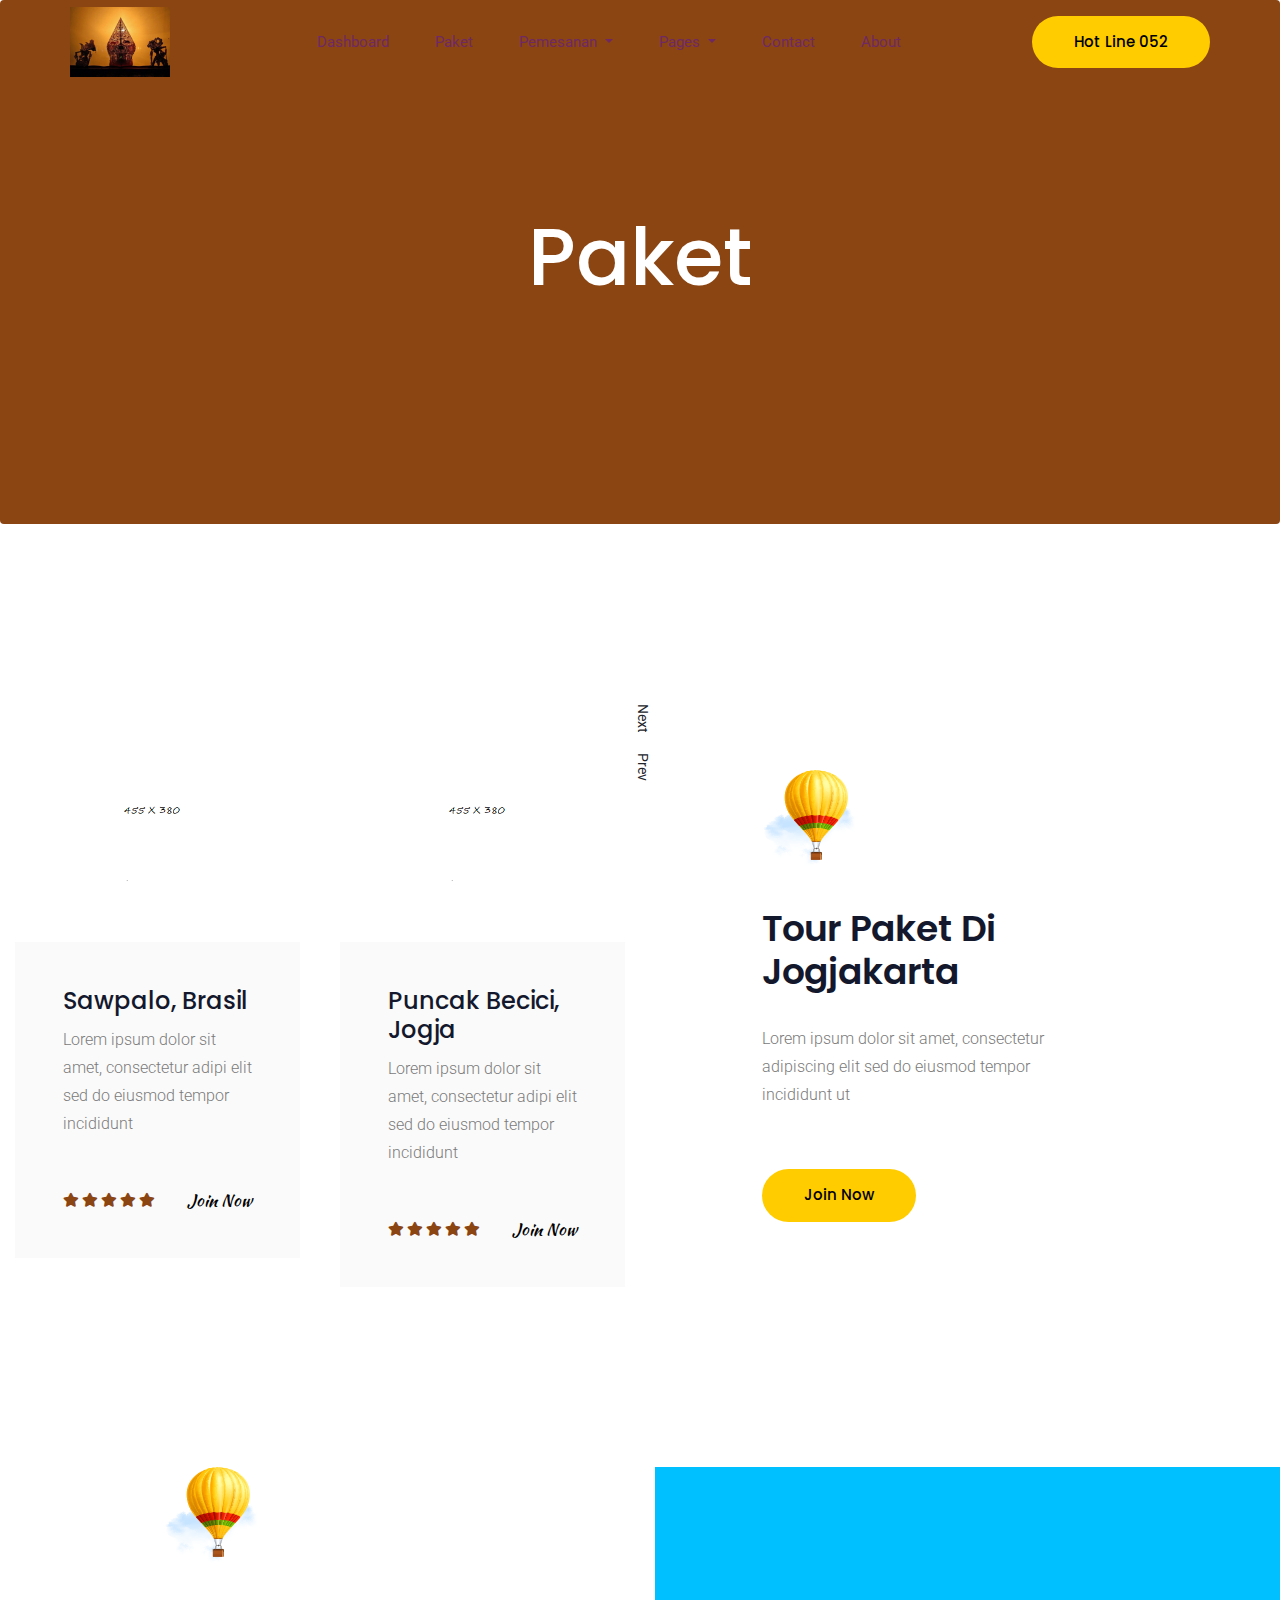
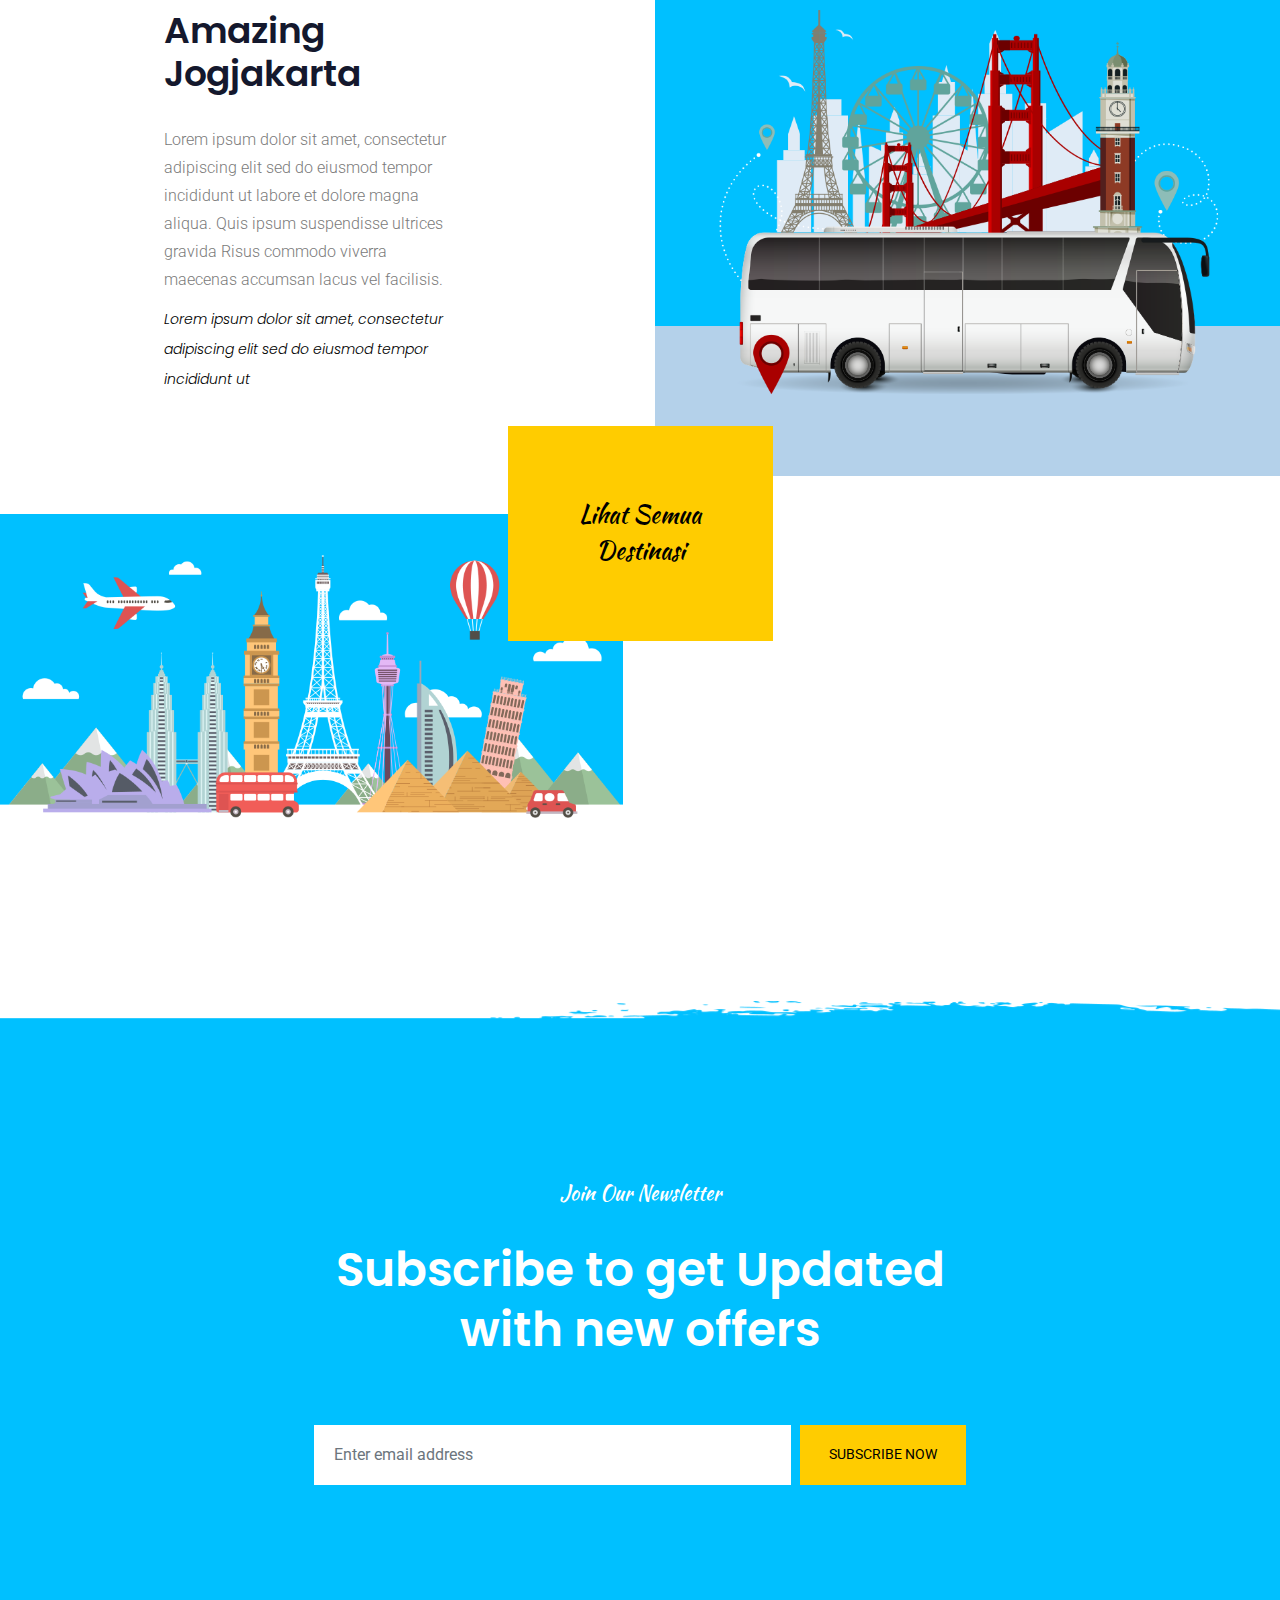
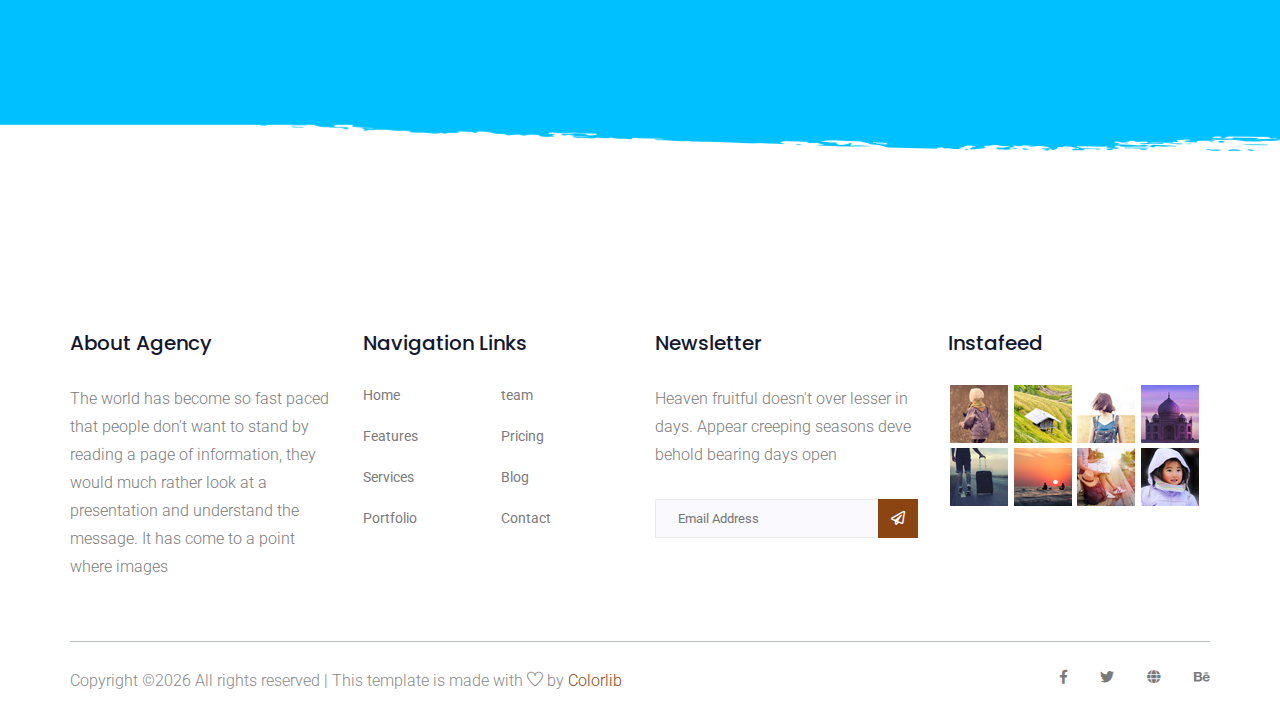
<file: packages.html>
<!doctype html>
<html lang="zxx">

<head>
    <!-- Required meta tags -->
    <meta charset="utf-8">
    <meta name="viewport" content="width=device-width, initial-scale=1, shrink-to-fit=no">
    <title>travel</title>
    <link rel="icon" href="img/favicon.png">
    <!-- Bootstrap CSS -->
    <link rel="stylesheet" href="css/bootstrap.min.css">
    <!-- animate CSS -->
    <link rel="stylesheet" href="css/animate.css">
    <!-- owl carousel CSS -->
    <link rel="stylesheet" href="css/owl.carousel.min.css">
    <!-- font awesome CSS -->
    <link rel="stylesheet" href="css/all.css">
    <!-- flaticon CSS -->
    <link rel="stylesheet" href="css/flaticon.css">
    <link rel="stylesheet" href="css/themify-icons.css">
    <link rel="stylesheet" href="css/nice-select.css">
    <!-- font awesome CSS -->
    <link rel="stylesheet" href="css/magnific-popup.css">
    <!-- swiper CSS -->
    <link rel="stylesheet" href="css/slick.css">
    <!-- style CSS -->
    <link rel="stylesheet" href="css/style.css">
</head>

<body>
    <!--::header part start::-->
    <header class="main_menu home_menu">
        <div class="container">
            <div class="row align-items-center">
                <div class="col-lg-12">
                    <nav class="navbar navbar-expand-lg navbar-light">
                        <a class="navbar-brand" href="index.html"> <img src="img/logo.jpg" alt="logo" width="100px"> </a>
                        <button class="navbar-toggler" type="button" data-toggle="collapse"
                            data-target="#navbarSupportedContent" aria-controls="navbarSupportedContent"
                            aria-expanded="false" aria-label="Toggle navigation">
                            <span class="menu_icon"><i class="fas fa-bars"></i></span>
                        </button>

                        <div class="collapse navbar-collapse main-menu-item" id="navbarSupportedContent">
                            <ul class="navbar-nav">
                                <li class="nav-item">
                                    <a class="nav-link" href="index.html">Dashboard</a>
                                </li>
                                <li class="nav-item">
                                    <a class="nav-link" href="packages.html">paket</a>
                                </li>
                                <li class="nav-item dropdown">
                                    <a class="nav-link dropdown-toggle" href="#" id="navbarDropdown"
                                        role="button" data-toggle="dropdown" aria-haspopup="true" aria-expanded="false">
                                        Pemesanan
                                    </a>
                                    <div class="dropdown-menu" aria-labelledby="navbarDropdown">
                                        <a class="dropdown-item" href="blog.html">Cara Pemesanan</a>
                                        <a class="dropdown-item" href="#">Jadwal Pemesanan</a>
                                        <a class="dropdown-item" href="single-blog.html">Booking Tiket</a>
                                    </div>
                                </li>
                                <!-- <li class="nav-item dropdown">
                                    <a class="nav-link dropdown-toggle" href="blog.html" id="navbarDropdown"
                                        role="button" data-toggle="dropdown" aria-haspopup="true" aria-expanded="false">
                                        Blog
                                    </a>
                                    <div class="dropdown-menu" aria-labelledby="navbarDropdown">
                                        <a class="dropdown-item" href="blog.html"> blog</a>
                                        <a class="dropdown-item" href="single-blog.html">Single blog</a>
                                    </div>
                                </li> -->
                                <li class="nav-item dropdown">
                                    <a class="nav-link dropdown-toggle" href="blog.html" id="navbarDropdown1"
                                        role="button" data-toggle="dropdown" aria-haspopup="true" aria-expanded="false">
                                        pages
                                    </a>
                                    <div class="dropdown-menu" aria-labelledby="navbarDropdown1">
                                        <a class="dropdown-item" href="elements.html">Elements</a>
                                    </div>
                                </li>
                                <li class="nav-item">
                                    <a class="nav-link" href="contact.html">Contact</a>
                                </li>
                                <li class="nav-item">
                                    <a class="nav-link" href="about.html">about</a>
                                </li>
                            </ul>
                        </div>
                        <a class="btn_1 d-none d-lg-block" href="#">Hot Line 052</a>
                    </nav>
                </div>
            </div>
        </div>
    </header>
    <!-- Header part end-->

	<!-- breadcrumb start-->
	<section class="breadcrumb breadcrumb_bg">
		<div class="container">
			<div class="row">
				<div class="col-lg-12">
					<div class="breadcrumb_iner text-center">
						<div class="breadcrumb_iner_item">
							<h2>paket</h2>
						</div>
					</div>
				</div>
			</div>
		</div>
	</section>
    <!-- breadcrumb start-->

    <!-- pricing part start-->
    <section class="tour_package padding_top single_pack">
        <div class="container-fluid">
            <div class="row align-items-center">
                <div class="col-lg-6 col-sm-6">
                    <div class="tour_package_cotent owl-carousel">
                        <div class="single_tour_package">
                            <img src="img/tour_plan_1.png" alt="">
                            <div class="tour_pack_content">
                                <h4>Sawpalo, Brasil</h4>
                                <p> Lorem ipsum dolor sit amet, consectetur adipi
                                    elit sed do eiusmod tempor incididunt</p>
                                <div class="tour_content_rating">
                                    <ul>
                                        <li><a href="#"><i class="fas fa-star"></i></a></li>
                                        <li><a href="#"><i class="fas fa-star"></i></a></li>
                                        <li><a href="#"><i class="fas fa-star"></i></a></li>
                                        <li><a href="#"><i class="fas fa-star"></i></a></li>
                                        <li><a href="#"><i class="fas fa-star"></i></a></li>
                                    </ul>
                                    <a href="#" class="btn1">join now</a>
                                </div>
                            </div>
                        </div>
                        <div class="single_tour_package">
                            <img src="img/tour_plan_2.png" alt="">
                            <div class="tour_pack_content">
                                <h4>Puncak becici, Jogja</h4>
                                <p> Lorem ipsum dolor sit amet, consectetur adipi
                                    elit sed do eiusmod tempor incididunt</p>
                                <div class="tour_content_rating">
                                    <ul>
                                        <li><a href="#"><i class="fas fa-star"></i></a></li>
                                        <li><a href="#"><i class="fas fa-star"></i></a></li>
                                        <li><a href="#"><i class="fas fa-star"></i></a></li>
                                        <li><a href="#"><i class="fas fa-star"></i></a></li>
                                        <li><a href="#"><i class="fas fa-star"></i></a></li>
                                    </ul>
                                    <a href="#" class="btn1">join now</a>
                                </div>
                            </div>
                        </div>
                        <div class="single_tour_package">
                            <img src="img/tour_plan_1.png" alt="">
                            <div class="tour_pack_content">
                                <h4>Malioboro, Jogja</h4>
                                <p> Lorem ipsum dolor sit amet, consectetur adipi
                                    elit sed do eiusmod tempor incididunt</p>
                                <div class="tour_content_rating">
                                    <ul>
                                        <li><a href="#"><i class="fas fa-star"></i></a></li>
                                        <li><a href="#"><i class="fas fa-star"></i></a></li>
                                        <li><a href="#"><i class="fas fa-star"></i></a></li>
                                        <li><a href="#"><i class="fas fa-star"></i></a></li>
                                        <li><a href="#"><i class="fas fa-star"></i></a></li>
                                    </ul>
                                    <a href="#" class="btn1">join now</a>
                                </div>
                            </div>
                        </div>
                        <div class="single_tour_package">
                            <img src="img/tour_plan_2.png" alt="">
                            <div class="tour_pack_content">
                                <h4>Goa kiskendo, Jogja</h4>
                                <p> Lorem ipsum dolor sit amet, consectetur adipi
                                    elit sed do eiusmod tempor incididunt</p>
                                <div class="tour_content_rating">
                                    <ul>
                                        <li><a href="#"><i class="fas fa-star"></i></a></li>
                                        <li><a href="#"><i class="fas fa-star"></i></a></li>
                                        <li><a href="#"><i class="fas fa-star"></i></a></li>
                                        <li><a href="#"><i class="fas fa-star"></i></a></li>
                                        <li><a href="#"><i class="fas fa-star"></i></a></li>
                                    </ul>
                                    <a href="#" class="btn1">join now</a>
                                </div>
                            </div>
                        </div>
                    </div>
                </div>
                <div class="col-lg-5 col-xl-3 offset-lg-1 col-sm-6">
                    <div class="tour_pack_content">
                        <img src="img/section_tittle_img.png" alt="">
                        <h2>tour paket di jogjakarta</h2>
                        <p>Lorem ipsum dolor sit amet, consectetur adipiscing elit 
                        sed  do eiusmod tempor incididunt ut</p>
                        <a href="#" class="btn_1">join now</a>
                    </div>
                </div>
            </div>
        </div>
    </section>
    <!-- pricing part end-->

     <!-- about_us part start-->
     <section class="place_details section_padding margin_bottom">
        <div class="container-fluid">
            <div class="row justify-content-between">
                <div class="col-md-6 col-lg-6">
                    <div class="place_detauls_text">
                        <div class="row justify-content-center">
                            <div class="col-lg-8 col-xl-6">
                                <div class="place_details_content">
                                    <img src="img/section_tittle_img.png" alt="#">
                                    <h2>Amazing Jogjakarta</h2>
                                    <p>Lorem ipsum dolor sit amet, consectetur adipiscing elit sed do
                                        eiusmod tempor incididunt ut labore et dolore magna aliqua. Quis
                                        ipsum suspendisse ultrices gravida Risus commodo viverra maecenas
                                        accumsan lacus vel facilisis. </p>
                                    <span>Lorem ipsum dolor sit amet, consectetur adipiscing elit sed do eiusmod tempor incididunt
                                    ut</span>
                                </div>
                            </div>
                        </div>
                        <img src="img/plase_details_1.png" alt="#">
                    </div>
                </div>
                <div class="col-md-6">
                    <div class="place_details_img">
                        <img src="img/plase_details_2.png" alt="#">
                    </div>
                </div>
            </div>
        </div>
        <div class="view_all_btn">
            <a href="#" class="view_btn">Lihat Semua <br> Destinasi</a>
        </div>
    </section>
    <!-- about_us part end-->

    <!-- cta part start-->
    <section class="cta_part section_padding">
        <div class="container">
            <div class="row justify-content-center align-items-center">
                <div class="col-lg-8 col-xl-7">
                    <div class="cta_text text-center">
                        <h5>Join Our Newsletter</h5>
                        <h2>Subscribe to get Updated
                                with new offers</h2>
                            <div class="input-group">
                                <input type="text" class="form-control" placeholder="Enter email address" aria-label="Recipient's username with two button addons" aria-describedby="button-addon4">
                                <div class="input-group-append" id="button-addon4">
                                    <a href="#" class="subs_btn">subscribe now</a>
                                </div>
                            </div>
                        </div>
                    </div>
                </div>
            </div>
        </div>
    </section>
    <!-- cta part end-->

	<!--::footer_part start::-->
    <footer class="footer_part">
        <div class="container">
            <div class="row">
                <div class="col-sm-6 col-lg-3">
                    <div class="single_footer_part">
                        <h4>About Agency</h4>
                        <p>The world has become so fast paced that people don’t want 
                        to stand by reading a page of information, they would much 
                        rather look at a presentation and understand the message. 
                        It has come to a point where images</p>
                    </div>
                </div>
                <div class="col-sm-6 col-lg-3">
                    <div class="single_footer_part">
                        <h4>Navigation Links</h4>
                        <ul class="list-unstyled">
                            <li><a href="#">Home</a></li>
                            <li><a href="#">Features</a></li>
                            <li><a href="#">Services</a></li>
                            <li><a href="#">Portfolio</a></li>
                            <li><a href="#">team</a></li>
                            <li><a href="#">Pricing</a></li>
                            <li><a href="#">Blog</a></li>
                            <li><a href="#">Contact</a></li>
                        </ul>
                    </div>
                </div>
                <div class="col-sm-6 col-lg-3">
                    <div class="single_footer_part">
                        <h4>Newsletter</h4>
                        <p>Heaven fruitful doesn't over lesser in days. Appear creeping seasons deve behold bearing days
                            open
                        </p>
                        <div id="mc_embed_signup">
                            <form target="_blank"
                                action="https://spondonit.us12.list-manage.com/subscribe/post?u=1462626880ade1ac87bd9c93a&amp;id=92a4423d01"
                                method="get" class="subscribe_form relative mail_part">
                                <input type="email" name="email" id="newsletter-form-email" placeholder="Email Address"
                                    class="placeholder hide-on-focus" onfocus="this.placeholder = ''"
                                    onblur="this.placeholder = ' Email Address '">
                                <button type="submit" name="submit" id="newsletter-submit"
                                    class="email_icon newsletter-submit button-contactForm"><i
                                        class="far fa-paper-plane"></i></button>
                                <div class="mt-10 info"></div>
                            </form>
                        </div>
                    </div>
                </div>
                <div class="col-sm-6 col-lg-3">
                    <div class="single_footer_part">
                        <h4>Instafeed</h4>
                        <div class="footer_img">
                            <a href="#"><img src="img/footer_img/footer_1.png" alt=""></a>
                            <a href="#"><img src="img/footer_img/footer_2.png" alt=""></a>
                            <a href="#"><img src="img/footer_img/footer_3.png" alt=""></a>
                            <a href="#"><img src="img/footer_img/footer_4.png" alt=""></a>
                            <a href="#"><img src="img/footer_img/footer_5.png" alt=""></a>
                            <a href="#"><img src="img/footer_img/footer_6.png" alt=""></a>
                            <a href="#"><img src="img/footer_img/footer_7.png" alt=""></a>
                            <a href="#"><img src="img/footer_img/footer_8.png" alt=""></a>
                        </div>
                    </div>
                </div>
            </div>
            <hr>
            <div class="row">
                <div class="col-lg-8">
                    <div class="copyright_text">
                        <P><!-- Link back to Colorlib can't be removed. Template is licensed under CC BY 3.0. -->
Copyright &copy;<script>document.write(new Date().getFullYear());</script> All rights reserved | This template is made with <i class="ti-heart" aria-hidden="true"></i> by <a href="https://colorlib.com" target="_blank">Colorlib</a>
<!-- Link back to Colorlib can't be removed. Template is licensed under CC BY 3.0. --></P>
                    </div>
                </div>
                <div class="col-lg-4">
                    <div class="footer_icon social_icon">
                        <ul class="list-unstyled">
                            <li><a href="#" class="single_social_icon"><i class="fab fa-facebook-f"></i></a></li>
                            <li><a href="#" class="single_social_icon"><i class="fab fa-twitter"></i></a></li>
                            <li><a href="#" class="single_social_icon"><i class="fas fa-globe"></i></a></li>
                            <li><a href="#" class="single_social_icon"><i class="fab fa-behance"></i></a></li>
                        </ul>
                    </div>
                </div>
            </div>
        </div>
        <img src="img/overlay_2.png" alt="#" class="footer_overlay">
    </footer>
    <!--::footer_part end::-->

    <!-- jquery plugins here-->
    <!-- jquery -->
    <script src="js/jquery-1.12.1.min.js"></script>
    <!-- popper js -->
    <script src="js/popper.min.js"></script>
    <!-- bootstrap js -->
    <script src="js/bootstrap.min.js"></script>
    <!-- easing js -->
    <script src="js/jquery.magnific-popup.js"></script>
    <!-- particles js -->
    <script src="js/owl.carousel.min.js"></script>
    <script src="js/jquery.nice-select.min.js"></script>
    <!-- slick js -->
    <script src="js/slick.min.js"></script>
    <script src="js/jquery.counterup.min.js"></script>
    <script src="js/waypoints.min.js"></script>
    <script src="js/contact.js"></script>
    <script src="js/jquery.ajaxchimp.min.js"></script>
    <script src="js/jquery.form.js"></script>
    <script src="js/jquery.validate.min.js"></script>
    <script src="js/mail-script.js"></script>
    <!-- custom js -->
    <script src="js/custom.js"></script>
</body>

</html>
</file>
<file: css/flaticon.css>
/*
  	Flaticon icon font: Flaticon
  	Creation date: 13/06/2019 05:10
  	*/

@font-face {
  font-family: "Flaticon";
  src: url("../fonts/Flaticon.eot");
  src: url("../fonts/Flaticon.eot?#iefix") format("embedded-opentype"),
       url("../fonts/Flaticon.woff2") format("woff2"),
       url("../fonts/Flaticon.woff") format("woff"),
       url("../fonts/Flaticon.ttf") format("truetype"),
       url("../fonts/Flaticon.svg#Flaticon") format("svg");
  font-weight: normal;
  font-style: normal;
}

@media screen and (-webkit-min-device-pixel-ratio:0) {
  @font-face {
    font-family: "Flaticon";
    src: url("./Flaticon.svg#Flaticon") format("svg");
  }
}

[class^="flaticon-"]:before, [class*=" flaticon-"]:before,
[class^="flaticon-"]:after, [class*=" flaticon-"]:after {   
  font-family: Flaticon;
        font-size: 20px;
font-style: normal;
}

.flaticon-right-arrow:before { content: "\f100"; }
</file>
<file: css/themify-icons.css>
@font-face {
	font-family: 'themify';
	src:url('../fonts/themify.eot?-fvbane');
	src:url('../fonts/themify.eot?#iefix-fvbane') format('embedded-opentype'),
		url('../fonts/themify.woff?-fvbane') format('woff'),
		url('../fonts/themify.ttf?-fvbane') format('truetype'),
		url('../fonts/themify.svg?-fvbane#themify') format('svg');
	font-weight: normal;
	font-style: normal;
}

[class^="ti-"], [class*=" ti-"] {
	font-family: 'themify';
	speak: none;
	font-style: normal;
	font-weight: normal;
	font-variant: normal;
	text-transform: none;
	line-height: 1;

	/* Better Font Rendering =========== */
	-webkit-font-smoothing: antialiased;
	-moz-osx-font-smoothing: grayscale;
}

.ti-wand:before {
	content: "\e600";
}
.ti-volume:before {
	content: "\e601";
}
.ti-user:before {
	content: "\e602";
}
.ti-unlock:before {
	content: "\e603";
}
.ti-unlink:before {
	content: "\e604";
}
.ti-trash:before {
	content: "\e605";
}
.ti-thought:before {
	content: "\e606";
}
.ti-target:before {
	content: "\e607";
}
.ti-tag:before {
	content: "\e608";
}
.ti-tablet:before {
	content: "\e609";
}
.ti-star:before {
	content: "\e60a";
}
.ti-spray:before {
	content: "\e60b";
}
.ti-signal:before {
	content: "\e60c";
}
.ti-shopping-cart:before {
	content: "\e60d";
}
.ti-shopping-cart-full:before {
	content: "\e60e";
}
.ti-settings:before {
	content: "\e60f";
}
.ti-search:before {
	content: "\e610";
}
.ti-zoom-in:before {
	content: "\e611";
}
.ti-zoom-out:before {
	content: "\e612";
}
.ti-cut:before {
	content: "\e613";
}
.ti-ruler:before {
	content: "\e614";
}
.ti-ruler-pencil:before {
	content: "\e615";
}
.ti-ruler-alt:before {
	content: "\e616";
}
.ti-bookmark:before {
	content: "\e617";
}
.ti-bookmark-alt:before {
	content: "\e618";
}
.ti-reload:before {
	content: "\e619";
}
.ti-plus:before {
	content: "\e61a";
}
.ti-pin:before {
	content: "\e61b";
}
.ti-pencil:before {
	content: "\e61c";
}
.ti-pencil-alt:before {
	content: "\e61d";
}
.ti-paint-roller:before {
	content: "\e61e";
}
.ti-paint-bucket:before {
	content: "\e61f";
}
.ti-na:before {
	content: "\e620";
}
.ti-mobile:before {
	content: "\e621";
}
.ti-minus:before {
	content: "\e622";
}
.ti-medall:before {
	content: "\e623";
}
.ti-medall-alt:before {
	content: "\e624";
}
.ti-marker:before {
	content: "\e625";
}
.ti-marker-alt:before {
	content: "\e626";
}
.ti-arrow-up:before {
	content: "\e627";
}
.ti-arrow-right:before {
	content: "\e628";
}
.ti-arrow-left:before {
	content: "\e629";
}
.ti-arrow-down:before {
	content: "\e62a";
}
.ti-lock:before {
	content: "\e62b";
}
.ti-location-arrow:before {
	content: "\e62c";
}
.ti-link:before {
	content: "\e62d";
}
.ti-layout:before {
	content: "\e62e";
}
.ti-layers:before {
	content: "\e62f";
}
.ti-layers-alt:before {
	content: "\e630";
}
.ti-key:before {
	content: "\e631";
}
.ti-import:before {
	content: "\e632";
}
.ti-image:before {
	content: "\e633";
}
.ti-heart:before {
	content: "\e634";
}
.ti-heart-broken:before {
	content: "\e635";
}
.ti-hand-stop:before {
	content: "\e636";
}
.ti-hand-open:before {
	content: "\e637";
}
.ti-hand-drag:before {
	content: "\e638";
}
.ti-folder:before {
	content: "\e639";
}
.ti-flag:before {
	content: "\e63a";
}
.ti-flag-alt:before {
	content: "\e63b";
}
.ti-flag-alt-2:before {
	content: "\e63c";
}
.ti-eye:before {
	content: "\e63d";
}
.ti-export:before {
	content: "\e63e";
}
.ti-exchange-vertical:before {
	content: "\e63f";
}
.ti-desktop:before {
	content: "\e640";
}
.ti-cup:before {
	content: "\e641";
}
.ti-crown:before {
	content: "\e642";
}
.ti-comments:before {
	content: "\e643";
}
.ti-comment:before {
	content: "\e644";
}
.ti-comment-alt:before {
	content: "\e645";
}
.ti-close:before {
	content: "\e646";
}
.ti-clip:before {
	content: "\e647";
}
.ti-angle-up:before {
	content: "\e648";
}
.ti-angle-right:before {
	content: "\e649";
}
.ti-angle-left:before {
	content: "\e64a";
}
.ti-angle-down:before {
	content: "\e64b";
}
.ti-check:before {
	content: "\e64c";
}
.ti-check-box:before {
	content: "\e64d";
}
.ti-camera:before {
	content: "\e64e";
}
.ti-announcement:before {
	content: "\e64f";
}
.ti-brush:before {
	content: "\e650";
}
.ti-briefcase:before {
	content: "\e651";
}
.ti-bolt:before {
	content: "\e652";
}
.ti-bolt-alt:before {
	content: "\e653";
}
.ti-blackboard:before {
	content: "\e654";
}
.ti-bag:before {
	content: "\e655";
}
.ti-move:before {
	content: "\e656";
}
.ti-arrows-vertical:before {
	content: "\e657";
}
.ti-arrows-horizontal:before {
	content: "\e658";
}
.ti-fullscreen:before {
	content: "\e659";
}
.ti-arrow-top-right:before {
	content: "\e65a";
}
.ti-arrow-top-left:before {
	content: "\e65b";
}
.ti-arrow-circle-up:before {
	content: "\e65c";
}
.ti-arrow-circle-right:before {
	content: "\e65d";
}
.ti-arrow-circle-left:before {
	content: "\e65e";
}
.ti-arrow-circle-down:before {
	content: "\e65f";
}
.ti-angle-double-up:before {
	content: "\e660";
}
.ti-angle-double-right:before {
	content: "\e661";
}
.ti-angle-double-left:before {
	content: "\e662";
}
.ti-angle-double-down:before {
	content: "\e663";
}
.ti-zip:before {
	content: "\e664";
}
.ti-world:before {
	content: "\e665";
}
.ti-wheelchair:before {
	content: "\e666";
}
.ti-view-list:before {
	content: "\e667";
}
.ti-view-list-alt:before {
	content: "\e668";
}
.ti-view-grid:before {
	content: "\e669";
}
.ti-uppercase:before {
	content: "\e66a";
}
.ti-upload:before {
	content: "\e66b";
}
.ti-underline:before {
	content: "\e66c";
}
.ti-truck:before {
	content: "\e66d";
}
.ti-timer:before {
	content: "\e66e";
}
.ti-ticket:before {
	content: "\e66f";
}
.ti-thumb-up:before {
	content: "\e670";
}
.ti-thumb-down:before {
	content: "\e671";
}
.ti-text:before {
	content: "\e672";
}
.ti-stats-up:before {
	content: "\e673";
}
.ti-stats-down:before {
	content: "\e674";
}
.ti-split-v:before {
	content: "\e675";
}
.ti-split-h:before {
	content: "\e676";
}
.ti-smallcap:before {
	content: "\e677";
}
.ti-shine:before {
	content: "\e678";
}
.ti-shift-right:before {
	content: "\e679";
}
.ti-shift-left:before {
	content: "\e67a";
}
.ti-shield:before {
	content: "\e67b";
}
.ti-notepad:before {
	content: "\e67c";
}
.ti-server:before {
	content: "\e67d";
}
.ti-quote-right:before {
	content: "\e67e";
}
.ti-quote-left:before {
	content: "\e67f";
}
.ti-pulse:before {
	content: "\e680";
}
.ti-printer:before {
	content: "\e681";
}
.ti-power-off:before {
	content: "\e682";
}
.ti-plug:before {
	content: "\e683";
}
.ti-pie-chart:before {
	content: "\e684";
}
.ti-paragraph:before {
	content: "\e685";
}
.ti-panel:before {
	content: "\e686";
}
.ti-package:before {
	content: "\e687";
}
.ti-music:before {
	content: "\e688";
}
.ti-music-alt:before {
	content: "\e689";
}
.ti-mouse:before {
	content: "\e68a";
}
.ti-mouse-alt:before {
	content: "\e68b";
}
.ti-money:before {
	content: "\e68c";
}
.ti-microphone:before {
	content: "\e68d";
}
.ti-menu:before {
	content: "\e68e";
}
.ti-menu-alt:before {
	content: "\e68f";
}
.ti-map:before {
	content: "\e690";
}
.ti-map-alt:before {
	content: "\e691";
}
.ti-loop:before {
	content: "\e692";
}
.ti-location-pin:before {
	content: "\e693";
}
.ti-list:before {
	content: "\e694";
}
.ti-light-bulb:before {
	content: "\e695";
}
.ti-Italic:before {
	content: "\e696";
}
.ti-info:before {
	content: "\e697";
}
.ti-infinite:before {
	content: "\e698";
}
.ti-id-badge:before {
	content: "\e699";
}
.ti-hummer:before {
	content: "\e69a";
}
.ti-home:before {
	content: "\e69b";
}
.ti-help:before {
	content: "\e69c";
}
.ti-headphone:before {
	content: "\e69d";
}
.ti-harddrives:before {
	content: "\e69e";
}
.ti-harddrive:before {
	content: "\e69f";
}
.ti-gift:before {
	content: "\e6a0";
}
.ti-game:before {
	content: "\e6a1";
}
.ti-filter:before {
	content: "\e6a2";
}
.ti-files:before {
	content: "\e6a3";
}
.ti-file:before {
	content: "\e6a4";
}
.ti-eraser:before {
	content: "\e6a5";
}
.ti-envelope:before {
	content: "\e6a6";
}
.ti-download:before {
	content: "\e6a7";
}
.ti-direction:before {
	content: "\e6a8";
}
.ti-direction-alt:before {
	content: "\e6a9";
}
.ti-dashboard:before {
	content: "\e6aa";
}
.ti-control-stop:before {
	content: "\e6ab";
}
.ti-control-shuffle:before {
	content: "\e6ac";
}
.ti-control-play:before {
	content: "\e6ad";
}
.ti-control-pause:before {
	content: "\e6ae";
}
.ti-control-forward:before {
	content: "\e6af";
}
.ti-control-backward:before {
	content: "\e6b0";
}
.ti-cloud:before {
	content: "\e6b1";
}
.ti-cloud-up:before {
	content: "\e6b2";
}
.ti-cloud-down:before {
	content: "\e6b3";
}
.ti-clipboard:before {
	content: "\e6b4";
}
.ti-car:before {
	content: "\e6b5";
}
.ti-calendar:before {
	content: "\e6b6";
}
.ti-book:before {
	content: "\e6b7";
}
.ti-bell:before {
	content: "\e6b8";
}
.ti-basketball:before {
	content: "\e6b9";
}
.ti-bar-chart:before {
	content: "\e6ba";
}
.ti-bar-chart-alt:before {
	content: "\e6bb";
}
.ti-back-right:before {
	content: "\e6bc";
}
.ti-back-left:before {
	content: "\e6bd";
}
.ti-arrows-corner:before {
	content: "\e6be";
}
.ti-archive:before {
	content: "\e6bf";
}
.ti-anchor:before {
	content: "\e6c0";
}
.ti-align-right:before {
	content: "\e6c1";
}
.ti-align-left:before {
	content: "\e6c2";
}
.ti-align-justify:before {
	content: "\e6c3";
}
.ti-align-center:before {
	content: "\e6c4";
}
.ti-alert:before {
	content: "\e6c5";
}
.ti-alarm-clock:before {
	content: "\e6c6";
}
.ti-agenda:before {
	content: "\e6c7";
}
.ti-write:before {
	content: "\e6c8";
}
.ti-window:before {
	content: "\e6c9";
}
.ti-widgetized:before {
	content: "\e6ca";
}
.ti-widget:before {
	content: "\e6cb";
}
.ti-widget-alt:before {
	content: "\e6cc";
}
.ti-wallet:before {
	content: "\e6cd";
}
.ti-video-clapper:before {
	content: "\e6ce";
}
.ti-video-camera:before {
	content: "\e6cf";
}
.ti-vector:before {
	content: "\e6d0";
}
.ti-themify-logo:before {
	content: "\e6d1";
}
.ti-themify-favicon:before {
	content: "\e6d2";
}
.ti-themify-favicon-alt:before {
	content: "\e6d3";
}
.ti-support:before {
	content: "\e6d4";
}
.ti-stamp:before {
	content: "\e6d5";
}
.ti-split-v-alt:before {
	content: "\e6d6";
}
.ti-slice:before {
	content: "\e6d7";
}
.ti-shortcode:before {
	content: "\e6d8";
}
.ti-shift-right-alt:before {
	content: "\e6d9";
}
.ti-shift-left-alt:before {
	content: "\e6da";
}
.ti-ruler-alt-2:before {
	content: "\e6db";
}
.ti-receipt:before {
	content: "\e6dc";
}
.ti-pin2:before {
	content: "\e6dd";
}
.ti-pin-alt:before {
	content: "\e6de";
}
.ti-pencil-alt2:before {
	content: "\e6df";
}
.ti-palette:before {
	content: "\e6e0";
}
.ti-more:before {
	content: "\e6e1";
}
.ti-more-alt:before {
	content: "\e6e2";
}
.ti-microphone-alt:before {
	content: "\e6e3";
}
.ti-magnet:before {
	content: "\e6e4";
}
.ti-line-double:before {
	content: "\e6e5";
}
.ti-line-dotted:before {
	content: "\e6e6";
}
.ti-line-dashed:before {
	content: "\e6e7";
}
.ti-layout-width-full:before {
	content: "\e6e8";
}
.ti-layout-width-default:before {
	content: "\e6e9";
}
.ti-layout-width-default-alt:before {
	content: "\e6ea";
}
.ti-layout-tab:before {
	content: "\e6eb";
}
.ti-layout-tab-window:before {
	content: "\e6ec";
}
.ti-layout-tab-v:before {
	content: "\e6ed";
}
.ti-layout-tab-min:before {
	content: "\e6ee";
}
.ti-layout-slider:before {
	content: "\e6ef";
}
.ti-layout-slider-alt:before {
	content: "\e6f0";
}
.ti-layout-sidebar-right:before {
	content: "\e6f1";
}
.ti-layout-sidebar-none:before {
	content: "\e6f2";
}
.ti-layout-sidebar-left:before {
	content: "\e6f3";
}
.ti-layout-placeholder:before {
	content: "\e6f4";
}
.ti-layout-menu:before {
	content: "\e6f5";
}
.ti-layout-menu-v:before {
	content: "\e6f6";
}
.ti-layout-menu-separated:before {
	content: "\e6f7";
}
.ti-layout-menu-full:before {
	content: "\e6f8";
}
.ti-layout-media-right-alt:before {
	content: "\e6f9";
}
.ti-layout-media-right:before {
	content: "\e6fa";
}
.ti-layout-media-overlay:before {
	content: "\e6fb";
}
.ti-layout-media-overlay-alt:before {
	content: "\e6fc";
}
.ti-layout-media-overlay-alt-2:before {
	content: "\e6fd";
}
.ti-layout-media-left-alt:before {
	content: "\e6fe";
}
.ti-layout-media-left:before {
	content: "\e6ff";
}
.ti-layout-media-center-alt:before {
	content: "\e700";
}
.ti-layout-media-center:before {
	content: "\e701";
}
.ti-layout-list-thumb:before {
	content: "\e702";
}
.ti-layout-list-thumb-alt:before {
	content: "\e703";
}
.ti-layout-list-post:before {
	content: "\e704";
}
.ti-layout-list-large-image:before {
	content: "\e705";
}
.ti-layout-line-solid:before {
	content: "\e706";
}
.ti-layout-grid4:before {
	content: "\e707";
}
.ti-layout-grid3:before {
	content: "\e708";
}
.ti-layout-grid2:before {
	content: "\e709";
}
.ti-layout-grid2-thumb:before {
	content: "\e70a";
}
.ti-layout-cta-right:before {
	content: "\e70b";
}
.ti-layout-cta-left:before {
	content: "\e70c";
}
.ti-layout-cta-center:before {
	content: "\e70d";
}
.ti-layout-cta-btn-right:before {
	content: "\e70e";
}
.ti-layout-cta-btn-left:before {
	content: "\e70f";
}
.ti-layout-column4:before {
	content: "\e710";
}
.ti-layout-column3:before {
	content: "\e711";
}
.ti-layout-column2:before {
	content: "\e712";
}
.ti-layout-accordion-separated:before {
	content: "\e713";
}
.ti-layout-accordion-merged:before {
	content: "\e714";
}
.ti-layout-accordion-list:before {
	content: "\e715";
}
.ti-ink-pen:before {
	content: "\e716";
}
.ti-info-alt:before {
	content: "\e717";
}
.ti-help-alt:before {
	content: "\e718";
}
.ti-headphone-alt:before {
	content: "\e719";
}
.ti-hand-point-up:before {
	content: "\e71a";
}
.ti-hand-point-right:before {
	content: "\e71b";
}
.ti-hand-point-left:before {
	content: "\e71c";
}
.ti-hand-point-down:before {
	content: "\e71d";
}
.ti-gallery:before {
	content: "\e71e";
}
.ti-face-smile:before {
	content: "\e71f";
}
.ti-face-sad:before {
	content: "\e720";
}
.ti-credit-card:before {
	content: "\e721";
}
.ti-control-skip-forward:before {
	content: "\e722";
}
.ti-control-skip-backward:before {
	content: "\e723";
}
.ti-control-record:before {
	content: "\e724";
}
.ti-control-eject:before {
	content: "\e725";
}
.ti-comments-smiley:before {
	content: "\e726";
}
.ti-brush-alt:before {
	content: "\e727";
}
.ti-youtube:before {
	content: "\e728";
}
.ti-vimeo:before {
	content: "\e729";
}
.ti-twitter:before {
	content: "\e72a";
}
.ti-time:before {
	content: "\e72b";
}
.ti-tumblr:before {
	content: "\e72c";
}
.ti-skype:before {
	content: "\e72d";
}
.ti-share:before {
	content: "\e72e";
}
.ti-share-alt:before {
	content: "\e72f";
}
.ti-rocket:before {
	content: "\e730";
}
.ti-pinterest:before {
	content: "\e731";
}
.ti-new-window:before {
	content: "\e732";
}
.ti-microsoft:before {
	content: "\e733";
}
.ti-list-ol:before {
	content: "\e734";
}
.ti-linkedin:before {
	content: "\e735";
}
.ti-layout-sidebar-2:before {
	content: "\e736";
}
.ti-layout-grid4-alt:before {
	content: "\e737";
}
.ti-layout-grid3-alt:before {
	content: "\e738";
}
.ti-layout-grid2-alt:before {
	content: "\e739";
}
.ti-layout-column4-alt:before {
	content: "\e73a";
}
.ti-layout-column3-alt:before {
	content: "\e73b";
}
.ti-layout-column2-alt:before {
	content: "\e73c";
}
.ti-instagram:before {
	content: "\e73d";
}
.ti-google:before {
	content: "\e73e";
}
.ti-github:before {
	content: "\e73f";
}
.ti-flickr:before {
	content: "\e740";
}
.ti-facebook:before {
	content: "\e741";
}
.ti-dropbox:before {
	content: "\e742";
}
.ti-dribbble:before {
	content: "\e743";
}
.ti-apple:before {
	content: "\e744";
}
.ti-android:before {
	content: "\e745";
}
.ti-save:before {
	content: "\e746";
}
.ti-save-alt:before {
	content: "\e747";
}
.ti-yahoo:before {
	content: "\e748";
}
.ti-wordpress:before {
	content: "\e749";
}
.ti-vimeo-alt:before {
	content: "\e74a";
}
.ti-twitter-alt:before {
	content: "\e74b";
}
.ti-tumblr-alt:before {
	content: "\e74c";
}
.ti-trello:before {
	content: "\e74d";
}
.ti-stack-overflow:before {
	content: "\e74e";
}
.ti-soundcloud:before {
	content: "\e74f";
}
.ti-sharethis:before {
	content: "\e750";
}
.ti-sharethis-alt:before {
	content: "\e751";
}
.ti-reddit:before {
	content: "\e752";
}
.ti-pinterest-alt:before {
	content: "\e753";
}
.ti-microsoft-alt:before {
	content: "\e754";
}
.ti-linux:before {
	content: "\e755";
}
.ti-jsfiddle:before {
	content: "\e756";
}
.ti-joomla:before {
	content: "\e757";
}
.ti-html5:before {
	content: "\e758";
}
.ti-flickr-alt:before {
	content: "\e759";
}
.ti-email:before {
	content: "\e75a";
}
.ti-drupal:before {
	content: "\e75b";
}
.ti-dropbox-alt:before {
	content: "\e75c";
}
.ti-css3:before {
	content: "\e75d";
}
.ti-rss:before {
	content: "\e75e";
}
.ti-rss-alt:before {
	content: "\e75f";
}
</file>
<file: css/nice-select.css>
.nice-select {
  -webkit-tap-highlight-color: transparent;
  background-color: #fff;
  border-radius: 5px;
  border: solid 1px #e8e8e8;
  box-sizing: border-box;
  clear: both;
  cursor: pointer;
  display: block;
  float: left;
  font-family: inherit;
  font-size: 14px;
  font-weight: normal;
  height: 42px;
  line-height: 40px;
  outline: none;
  padding-left: 18px;
  padding-right: 30px;
  position: relative;
  text-align: left !important;
  -webkit-transition: all 0.2s ease-in-out;
  transition: all 0.2s ease-in-out;
  -webkit-user-select: none;
     -moz-user-select: none;
      -ms-user-select: none;
          user-select: none;
  white-space: nowrap;
  width: auto; }
  .nice-select:hover {
    border-color: #dbdbdb; }
  .nice-select:active, .nice-select.open, .nice-select:focus {
    border-color: #999; }
  .nice-select:after {
    border-bottom: 2px solid #999;
    border-right: 2px solid #999;
    content: '';
    display: block;
    height: 5px;
    margin-top: -4px;
    pointer-events: none;
    position: absolute;
    right: 12px;
    top: 50%;
    -webkit-transform-origin: 66% 66%;
        -ms-transform-origin: 66% 66%;
            transform-origin: 66% 66%;
    -webkit-transform: rotate(45deg);
        -ms-transform: rotate(45deg);
            transform: rotate(45deg);
    -webkit-transition: all 0.15s ease-in-out;
    transition: all 0.15s ease-in-out;
    width: 5px; }
  .nice-select.open:after {
    -webkit-transform: rotate(-135deg);
        -ms-transform: rotate(-135deg);
            transform: rotate(-135deg); }
  .nice-select.open .list {
    opacity: 1;
    pointer-events: auto;
    -webkit-transform: scale(1) translateY(0);
        -ms-transform: scale(1) translateY(0);
            transform: scale(1) translateY(0); }
  .nice-select.disabled {
    border-color: #ededed;
    color: #999;
    pointer-events: none; }
    .nice-select.disabled:after {
      border-color: #cccccc; }
  .nice-select.wide {
    width: 100%; }
    .nice-select.wide .list {
      left: 0 !important;
      right: 0 !important; }
  .nice-select.right {
    float: right; }
    .nice-select.right .list {
      left: auto;
      right: 0; }
  .nice-select.small {
    font-size: 12px;
    height: 36px;
    line-height: 34px; }
    .nice-select.small:after {
      height: 4px;
      width: 4px; }
    .nice-select.small .option {
      line-height: 34px;
      min-height: 34px; }
  .nice-select .list {
    background-color: #fff;
    border-radius: 5px;
    box-shadow: 0 0 0 1px rgba(68, 68, 68, 0.11);
    box-sizing: border-box;
    margin-top: 4px;
    opacity: 0;
    overflow: hidden;
    padding: 0;
    pointer-events: none;
    position: absolute;
    top: 100%;
    left: 0;
    -webkit-transform-origin: 50% 0;
        -ms-transform-origin: 50% 0;
            transform-origin: 50% 0;
    -webkit-transform: scale(0.75) translateY(-21px);
        -ms-transform: scale(0.75) translateY(-21px);
            transform: scale(0.75) translateY(-21px);
    -webkit-transition: all 0.2s cubic-bezier(0.5, 0, 0, 1.25), opacity 0.15s ease-out;
    transition: all 0.2s cubic-bezier(0.5, 0, 0, 1.25), opacity 0.15s ease-out;
    z-index: 9; }
    .nice-select .list:hover .option:not(:hover) {
      background-color: transparent !important; }
  .nice-select .option {
    cursor: pointer;
    font-weight: 400;
    line-height: 40px;
    list-style: none;
    min-height: 40px;
    outline: none;
    padding-left: 18px;
    padding-right: 29px;
    text-align: left;
    -webkit-transition: all 0.2s;
    transition: all 0.2s; }
    .nice-select .option:hover, .nice-select .option.focus, .nice-select .option.selected.focus {
      background-color: #f6f6f6; }
    .nice-select .option.selected {
      font-weight: bold; }
    .nice-select .option.disabled {
      background-color: transparent;
      color: #999;
      cursor: default; }

.no-csspointerevents .nice-select .list {
  display: none; }

.no-csspointerevents .nice-select.open .list {
  display: block; }
</file>
<file: css/style.css>
/**************** extend css start ****************/
@import url("https://fonts.googleapis.com/css?family=Kaushan+Script|Poppins:300,400,500,600,700|Roboto:300,400,500,700&display=swap");
/* line 2, /Applications/MAMP/htdocs/palash/cl/july 2019/189 travel/189 travel html/sass/_extends.scss */
.btn_2:hover, .form-contact .form-group .btn_1 i {
  background-image: linear-gradient(to left, #00b4ff 0%, #57ddff 51%, #00b4ff 100%);
}

/* line 8, /Applications/MAMP/htdocs/palash/cl/july 2019/189 travel/189 travel html/sass/_extends.scss */
.form-contact .form-group .btn_1 {
  background-image: linear-gradient(to left, #fff 0%, #fff 51%, #fff 100%);
}

/**************** extend css start ****************/
/**************** common css start ****************/
/* line 3, /Applications/MAMP/htdocs/palash/cl/july 2019/189 travel/189 travel html/sass/_common.scss */
body {
  font-family: "Roboto", sans-serif;
  padding: 0;
  margin: 0;
  font-size: 14px;
}

/* line 9, /Applications/MAMP/htdocs/palash/cl/july 2019/189 travel/189 travel html/sass/_common.scss */
.message_submit_form:focus {
  outline: none;
}

/* line 12, /Applications/MAMP/htdocs/palash/cl/july 2019/189 travel/189 travel html/sass/_common.scss */
input:hover, input:focus {
  outline: none !important;
}

/* line 15, /Applications/MAMP/htdocs/palash/cl/july 2019/189 travel/189 travel html/sass/_common.scss */
.gray_bg {
  background-color: #f7f7f7;
}

/* line 18, /Applications/MAMP/htdocs/palash/cl/july 2019/189 travel/189 travel html/sass/_common.scss */
.section_padding {
  padding: 180px 0px;
}

@media only screen and (min-width: 992px) and (max-width: 1200px) {
  /* line 18, /Applications/MAMP/htdocs/palash/cl/july 2019/189 travel/189 travel html/sass/_common.scss */
  .section_padding {
    padding: 100px 0px;
  }
}

@media only screen and (min-width: 768px) and (max-width: 991px) {
  /* line 18, /Applications/MAMP/htdocs/palash/cl/july 2019/189 travel/189 travel html/sass/_common.scss */
  .section_padding {
    padding: 70px 0px;
  }
}

@media (max-width: 576px) {
  /* line 18, /Applications/MAMP/htdocs/palash/cl/july 2019/189 travel/189 travel html/sass/_common.scss */
  .section_padding {
    padding: 70px 0px;
  }
}

@media only screen and (min-width: 576px) and (max-width: 767px) {
  /* line 18, /Applications/MAMP/htdocs/palash/cl/july 2019/189 travel/189 travel html/sass/_common.scss */
  .section_padding {
    padding: 70px 0px;
  }
}

/* line 33, /Applications/MAMP/htdocs/palash/cl/july 2019/189 travel/189 travel html/sass/_common.scss */
.single_padding_top {
  padding-top: 180px !important;
}

@media only screen and (min-width: 992px) and (max-width: 1200px) {
  /* line 33, /Applications/MAMP/htdocs/palash/cl/july 2019/189 travel/189 travel html/sass/_common.scss */
  .single_padding_top {
    padding-top: 70px !important;
  }
}

@media only screen and (min-width: 768px) and (max-width: 991px) {
  /* line 33, /Applications/MAMP/htdocs/palash/cl/july 2019/189 travel/189 travel html/sass/_common.scss */
  .single_padding_top {
    padding-top: 70px !important;
  }
}

@media (max-width: 576px) {
  /* line 33, /Applications/MAMP/htdocs/palash/cl/july 2019/189 travel/189 travel html/sass/_common.scss */
  .single_padding_top {
    padding-top: 70px !important;
  }
}

@media only screen and (min-width: 576px) and (max-width: 767px) {
  /* line 33, /Applications/MAMP/htdocs/palash/cl/july 2019/189 travel/189 travel html/sass/_common.scss */
  .single_padding_top {
    padding-top: 100px !important;
  }
}

/* line 48, /Applications/MAMP/htdocs/palash/cl/july 2019/189 travel/189 travel html/sass/_common.scss */
.padding_top {
  padding-top: 180px;
}

@media only screen and (min-width: 992px) and (max-width: 1200px) {
  /* line 48, /Applications/MAMP/htdocs/palash/cl/july 2019/189 travel/189 travel html/sass/_common.scss */
  .padding_top {
    padding-top: 100px;
  }
}

@media only screen and (min-width: 768px) and (max-width: 991px) {
  /* line 48, /Applications/MAMP/htdocs/palash/cl/july 2019/189 travel/189 travel html/sass/_common.scss */
  .padding_top {
    padding-top: 70px;
  }
}

@media (max-width: 576px) {
  /* line 48, /Applications/MAMP/htdocs/palash/cl/july 2019/189 travel/189 travel html/sass/_common.scss */
  .padding_top {
    padding-top: 70px;
  }
}

@media only screen and (min-width: 576px) and (max-width: 767px) {
  /* line 48, /Applications/MAMP/htdocs/palash/cl/july 2019/189 travel/189 travel html/sass/_common.scss */
  .padding_top {
    padding-top: 70px;
  }
}

/* line 63, /Applications/MAMP/htdocs/palash/cl/july 2019/189 travel/189 travel html/sass/_common.scss */
.padding_bottom {
  padding-bottom: 180px;
}

@media only screen and (min-width: 992px) and (max-width: 1200px) {
  /* line 63, /Applications/MAMP/htdocs/palash/cl/july 2019/189 travel/189 travel html/sass/_common.scss */
  .padding_bottom {
    padding-bottom: 100px;
  }
}

@media only screen and (min-width: 768px) and (max-width: 991px) {
  /* line 63, /Applications/MAMP/htdocs/palash/cl/july 2019/189 travel/189 travel html/sass/_common.scss */
  .padding_bottom {
    padding-bottom: 70px;
  }
}

@media (max-width: 576px) {
  /* line 63, /Applications/MAMP/htdocs/palash/cl/july 2019/189 travel/189 travel html/sass/_common.scss */
  .padding_bottom {
    padding-bottom: 70px;
  }
}

@media only screen and (min-width: 576px) and (max-width: 767px) {
  /* line 63, /Applications/MAMP/htdocs/palash/cl/july 2019/189 travel/189 travel html/sass/_common.scss */
  .padding_bottom {
    padding-bottom: 70px;
  }
}

/* line 78, /Applications/MAMP/htdocs/palash/cl/july 2019/189 travel/189 travel html/sass/_common.scss */
.margin_bottom {
  margin-bottom: 180px;
}

@media only screen and (min-width: 992px) and (max-width: 1200px) {
  /* line 78, /Applications/MAMP/htdocs/palash/cl/july 2019/189 travel/189 travel html/sass/_common.scss */
  .margin_bottom {
    margin-bottom: 0;
  }
}

@media (max-width: 991px) {
  /* line 78, /Applications/MAMP/htdocs/palash/cl/july 2019/189 travel/189 travel html/sass/_common.scss */
  .margin_bottom {
    margin-bottom: 0;
  }
}

/* line 87, /Applications/MAMP/htdocs/palash/cl/july 2019/189 travel/189 travel html/sass/_common.scss */
a {
  text-decoration: none;
  -webkit-transition: 0.5s;
  transition: 0.5s;
}

/* line 90, /Applications/MAMP/htdocs/palash/cl/july 2019/189 travel/189 travel html/sass/_common.scss */
a:hover {
  outline: none;
  text-decoration: none;
}

/* line 96, /Applications/MAMP/htdocs/palash/cl/july 2019/189 travel/189 travel html/sass/_common.scss */
h1, h2, h3, h4, h5, h6 {
  color: #14182d;
  font-family: "Poppins", sans-serif;
}

/* line 100, /Applications/MAMP/htdocs/palash/cl/july 2019/189 travel/189 travel html/sass/_common.scss */
p {
  font-family: "Roboto", sans-serif;
  line-height: 28px;
  font-size: 16px;
  margin-bottom: 0px;
  color: #7a7a7a;
  font-weight: 300;
}

/* line 108, /Applications/MAMP/htdocs/palash/cl/july 2019/189 travel/189 travel html/sass/_common.scss */
h2 {
  font-size: 44px;
  line-height: 28px;
  color: #14182d;
  font-weight: 600;
  line-height: 1.222;
}

@media (max-width: 576px) {
  /* line 108, /Applications/MAMP/htdocs/palash/cl/july 2019/189 travel/189 travel html/sass/_common.scss */
  h2 {
    font-size: 22px;
    line-height: 25px;
  }
}

@media only screen and (min-width: 576px) and (max-width: 767px) {
  /* line 108, /Applications/MAMP/htdocs/palash/cl/july 2019/189 travel/189 travel html/sass/_common.scss */
  h2 {
    font-size: 24px;
    line-height: 25px;
  }
}

/* line 125, /Applications/MAMP/htdocs/palash/cl/july 2019/189 travel/189 travel html/sass/_common.scss */
h3 {
  font-size: 24px;
  line-height: 25px;
}

@media (max-width: 576px) {
  /* line 125, /Applications/MAMP/htdocs/palash/cl/july 2019/189 travel/189 travel html/sass/_common.scss */
  h3 {
    font-size: 20px;
  }
}

/* line 134, /Applications/MAMP/htdocs/palash/cl/july 2019/189 travel/189 travel html/sass/_common.scss */
h5 {
  font-size: 18px;
  line-height: 22px;
}

/* line 139, /Applications/MAMP/htdocs/palash/cl/july 2019/189 travel/189 travel html/sass/_common.scss */
img {
  max-width: 100%;
}

/* line 142, /Applications/MAMP/htdocs/palash/cl/july 2019/189 travel/189 travel html/sass/_common.scss */
a:focus, .button:focus, button:focus, .btn:focus {
  text-decoration: none;
  outline: none;
  box-shadow: none;
  -webkit-transition: 1s;
  transition: 1s;
}

/* line 149, /Applications/MAMP/htdocs/palash/cl/july 2019/189 travel/189 travel html/sass/_common.scss */
.section_tittle {
  margin-bottom: 72px;
}

@media (max-width: 991px) {
  /* line 149, /Applications/MAMP/htdocs/palash/cl/july 2019/189 travel/189 travel html/sass/_common.scss */
  .section_tittle {
    margin-bottom: 40px;
  }
}

@media only screen and (min-width: 992px) and (max-width: 1200px) {
  /* line 149, /Applications/MAMP/htdocs/palash/cl/july 2019/189 travel/189 travel html/sass/_common.scss */
  .section_tittle {
    margin-bottom: 40px;
  }
}

/* line 157, /Applications/MAMP/htdocs/palash/cl/july 2019/189 travel/189 travel html/sass/_common.scss */
.section_tittle img {
  margin-bottom: 40px;
}

/* line 160, /Applications/MAMP/htdocs/palash/cl/july 2019/189 travel/189 travel html/sass/_common.scss */
.section_tittle h2 {
  font-size: 36px;
  color: #14182d;
  line-height: 52px;
  font-weight: 500;
  position: relative;
  margin-bottom: 27px;
}

@media (max-width: 576px) {
  /* line 160, /Applications/MAMP/htdocs/palash/cl/july 2019/189 travel/189 travel html/sass/_common.scss */
  .section_tittle h2 {
    font-size: 25px;
    line-height: 35px;
    margin-bottom: 15px;
  }
}

@media only screen and (min-width: 576px) and (max-width: 767px) {
  /* line 160, /Applications/MAMP/htdocs/palash/cl/july 2019/189 travel/189 travel html/sass/_common.scss */
  .section_tittle h2 {
    font-size: 25px;
    line-height: 35px;
    margin-bottom: 15px;
  }
}

@media only screen and (min-width: 768px) and (max-width: 991px) {
  /* line 160, /Applications/MAMP/htdocs/palash/cl/july 2019/189 travel/189 travel html/sass/_common.scss */
  .section_tittle h2 {
    font-size: 30px;
    line-height: 40px;
    margin-bottom: 15px;
  }
}

@media only screen and (min-width: 992px) and (max-width: 1200px) {
  /* line 160, /Applications/MAMP/htdocs/palash/cl/july 2019/189 travel/189 travel html/sass/_common.scss */
  .section_tittle h2 {
    font-size: 35px;
    line-height: 40px;
  }
}

/* line 188, /Applications/MAMP/htdocs/palash/cl/july 2019/189 travel/189 travel html/sass/_common.scss */
.section_tittle p {
  color: #000;
  text-transform: capitalize;
  line-height: 30px;
  font-family: "Roboto", sans-serif;
  font-style: italic;
}

@media (max-width: 576px) {
  /* line 188, /Applications/MAMP/htdocs/palash/cl/july 2019/189 travel/189 travel html/sass/_common.scss */
  .section_tittle p {
    margin-bottom: 10px;
  }
}

@media only screen and (min-width: 576px) and (max-width: 767px) {
  /* line 188, /Applications/MAMP/htdocs/palash/cl/july 2019/189 travel/189 travel html/sass/_common.scss */
  .section_tittle p {
    margin-bottom: 10px;
  }
}

@media only screen and (min-width: 768px) and (max-width: 991px) {
  /* line 188, /Applications/MAMP/htdocs/palash/cl/july 2019/189 travel/189 travel html/sass/_common.scss */
  .section_tittle p {
    margin-bottom: 10px;
  }
}

@media only screen and (min-width: 992px) and (max-width: 1200px) {
  /* line 188, /Applications/MAMP/htdocs/palash/cl/july 2019/189 travel/189 travel html/sass/_common.scss */
  .section_tittle p {
    margin-bottom: 10px;
  }
}

/* line 208, /Applications/MAMP/htdocs/palash/cl/july 2019/189 travel/189 travel html/sass/_common.scss */
ul {
  list-style: none;
  margin: 0;
  padding: 0;
}

/* line 213, /Applications/MAMP/htdocs/palash/cl/july 2019/189 travel/189 travel html/sass/_common.scss */
.mb_110 {
  margin-bottom: 110px;
}

@media (max-width: 576px) {
  /* line 213, /Applications/MAMP/htdocs/palash/cl/july 2019/189 travel/189 travel html/sass/_common.scss */
  .mb_110 {
    margin-bottom: 220px;
  }
}

/* line 220, /Applications/MAMP/htdocs/palash/cl/july 2019/189 travel/189 travel html/sass/_common.scss */
.mt_130 {
  margin-top: 130px;
}

@media (max-width: 576px) {
  /* line 220, /Applications/MAMP/htdocs/palash/cl/july 2019/189 travel/189 travel html/sass/_common.scss */
  .mt_130 {
    margin-top: 70px;
  }
}

@media only screen and (min-width: 576px) and (max-width: 767px) {
  /* line 220, /Applications/MAMP/htdocs/palash/cl/july 2019/189 travel/189 travel html/sass/_common.scss */
  .mt_130 {
    margin-top: 70px;
  }
}

@media only screen and (min-width: 768px) and (max-width: 991px) {
  /* line 220, /Applications/MAMP/htdocs/palash/cl/july 2019/189 travel/189 travel html/sass/_common.scss */
  .mt_130 {
    margin-top: 70px;
  }
}

@media only screen and (min-width: 992px) and (max-width: 1200px) {
  /* line 220, /Applications/MAMP/htdocs/palash/cl/july 2019/189 travel/189 travel html/sass/_common.scss */
  .mt_130 {
    margin-top: 70px;
  }
}

/* line 235, /Applications/MAMP/htdocs/palash/cl/july 2019/189 travel/189 travel html/sass/_common.scss */
.mb_130 {
  margin-bottom: 140px;
}

@media (max-width: 991px) {
  /* line 235, /Applications/MAMP/htdocs/palash/cl/july 2019/189 travel/189 travel html/sass/_common.scss */
  .mb_130 {
    margin-bottom: 70px;
  }
}

@media only screen and (min-width: 992px) and (max-width: 1200px) {
  /* line 235, /Applications/MAMP/htdocs/palash/cl/july 2019/189 travel/189 travel html/sass/_common.scss */
  .mb_130 {
    margin-bottom: 100px;
  }
}

/* line 244, /Applications/MAMP/htdocs/palash/cl/july 2019/189 travel/189 travel html/sass/_common.scss */
.padding_less_40 {
  margin-bottom: -50px;
}

/* line 247, /Applications/MAMP/htdocs/palash/cl/july 2019/189 travel/189 travel html/sass/_common.scss */
.z_index {
  z-index: 9 !important;
  position: relative;
}

@media only screen and (min-width: 1200px) and (max-width: 3640px) {
  /* line 253, /Applications/MAMP/htdocs/palash/cl/july 2019/189 travel/189 travel html/sass/_common.scss */
  .container {
    max-width: 1170px;
  }
}

@media (max-width: 1200px) {
  /* line 258, /Applications/MAMP/htdocs/palash/cl/july 2019/189 travel/189 travel html/sass/_common.scss */
  [class*="hero-ani-"] {
    display: none !important;
  }
}

/**************** common css end ****************/
/* Main Button Area css
============================================================================================ */
/* line 3, /Applications/MAMP/htdocs/palash/cl/july 2019/189 travel/189 travel html/sass/_button.scss */
.submit_btn {
  width: auto;
  display: inline-block;
  background: #fff;
  padding: 0px 50px;
  color: #fff;
  font-size: 13px;
  font-weight: 500;
  line-height: 50px;
  border-radius: 5px;
  outline: none !important;
  box-shadow: none !important;
  text-align: center;
  border: 1px solid #edeff2;
  cursor: pointer;
  -webkit-transition: 0.5s;
  transition: 0.5s;
}

/* line 19, /Applications/MAMP/htdocs/palash/cl/july 2019/189 travel/189 travel html/sass/_button.scss */
.submit_btn:hover {
  background: transparent;
}

/* line 24, /Applications/MAMP/htdocs/palash/cl/july 2019/189 travel/189 travel html/sass/_button.scss */
.read_btn, .btn1 {
  font-size: 17px;
  color: #000;
  font-family: "Kaushan Script", cursive;
  text-transform: capitalize;
  display: inline-block;
  margin-top: 30px;
  -webkit-transition: 0.5s;
  transition: 0.5s;
}

/* line 32, /Applications/MAMP/htdocs/palash/cl/july 2019/189 travel/189 travel html/sass/_button.scss */
.read_btn:hover, .btn1:hover {
  color: #8B4513;
}

/* line 36, /Applications/MAMP/htdocs/palash/cl/july 2019/189 travel/189 travel html/sass/_button.scss */
.btn_1 {
  display: inline-block;
  padding: 13px 40px;
  border-radius: 50px;
  font-size: 15px;
  font-family: "Poppins", sans-serif;
  font-weight: 500;
  color: #000;
  -webkit-transition: 0.5s;
  transition: 0.5s;
  text-transform: capitalize;
  border: 1px solid transparent;
  background-color: #ffcc00;
  border: 2px solid transparent;
}

/* line 49, /Applications/MAMP/htdocs/palash/cl/july 2019/189 travel/189 travel html/sass/_button.scss */
.btn_1:hover {
  color: #ffcc00;
  border: 2px solid #ffcc00;
  background-color: transparent;
}

@media (max-width: 576px) {
  /* line 36, /Applications/MAMP/htdocs/palash/cl/july 2019/189 travel/189 travel html/sass/_button.scss */
  .btn_1 {
    padding: 10px 30px;
    margin-top: 20px;
  }
}

@media only screen and (min-width: 576px) and (max-width: 767px) {
  /* line 36, /Applications/MAMP/htdocs/palash/cl/july 2019/189 travel/189 travel html/sass/_button.scss */
  .btn_1 {
    padding: 10px 30px;
    margin-top: 20px;
  }
}

@media only screen and (min-width: 768px) and (max-width: 991px) {
  /* line 36, /Applications/MAMP/htdocs/palash/cl/july 2019/189 travel/189 travel html/sass/_button.scss */
  .btn_1 {
    padding: 10px 30px;
    margin-top: 25px;
  }
}

/* line 71, /Applications/MAMP/htdocs/palash/cl/july 2019/189 travel/189 travel html/sass/_button.scss */
.btn_2 {
  display: inline-block;
  padding: 18.5px 40px;
  border-radius: 5px;
  background-color: #fff;
  font-size: 15px;
  font-family: "Poppins", sans-serif;
  font-weight: 500;
  color: #1a1a1a;
  -o-transition: all .4s ease-in-out;
  -webkit-transition: all .4s ease-in-out;
  transition: all .4s ease-in-out;
  text-transform: capitalize;
  border: 1px solid #8f9091;
  background-size: 200% auto;
}

/* line 86, /Applications/MAMP/htdocs/palash/cl/july 2019/189 travel/189 travel html/sass/_button.scss */
.btn_2:hover {
  color: #fff !important;
  border: 1px solid #ffcc00;
  background-position: right center;
}

@media (max-width: 576px) {
  /* line 71, /Applications/MAMP/htdocs/palash/cl/july 2019/189 travel/189 travel html/sass/_button.scss */
  .btn_2 {
    padding: 10px 30px;
    margin-top: 20px;
  }
}

@media only screen and (min-width: 576px) and (max-width: 767px) {
  /* line 71, /Applications/MAMP/htdocs/palash/cl/july 2019/189 travel/189 travel html/sass/_button.scss */
  .btn_2 {
    padding: 10px 30px;
    margin-top: 20px;
  }
}

@media only screen and (min-width: 768px) and (max-width: 991px) {
  /* line 71, /Applications/MAMP/htdocs/palash/cl/july 2019/189 travel/189 travel html/sass/_button.scss */
  .btn_2 {
    padding: 10px 30px;
    margin-top: 25px;
  }
}

/* line 108, /Applications/MAMP/htdocs/palash/cl/july 2019/189 travel/189 travel html/sass/_button.scss */
.btn_4 {
  color: #ffcc00;
  font-size: 15px;
  font-weight: 700;
  margin-top: 53px;
  display: inline-block;
}

@media (max-width: 991px) {
  /* line 108, /Applications/MAMP/htdocs/palash/cl/july 2019/189 travel/189 travel html/sass/_button.scss */
  .btn_4 {
    margin-top: 30px;
  }
}

/* line 120, /Applications/MAMP/htdocs/palash/cl/july 2019/189 travel/189 travel html/sass/_button.scss */
.btn_4 img {
  width: 20px;
  margin-left: 15px;
}

/*=================== custom button rule start ====================*/
/* line 128, /Applications/MAMP/htdocs/palash/cl/july 2019/189 travel/189 travel html/sass/_button.scss */
.button {
  display: inline-block;
  border: 1px solid transparent;
  font-size: 15px;
  font-weight: 500;
  padding: 12px 54px;
  border-radius: 4px;
  color: #fff;
  border: 1px solid #edeff2;
  text-transform: uppercase;
  background-color: #ffcc00;
  cursor: pointer;
  -webkit-transition: 0.5s;
  transition: 0.5s;
}

@media (max-width: 767px) {
  /* line 128, /Applications/MAMP/htdocs/palash/cl/july 2019/189 travel/189 travel html/sass/_button.scss */
  .button {
    font-size: 13px;
    padding: 9px 24px;
  }
}

/* line 147, /Applications/MAMP/htdocs/palash/cl/july 2019/189 travel/189 travel html/sass/_button.scss */
.button:hover {
  color: #fff;
}

/* line 152, /Applications/MAMP/htdocs/palash/cl/july 2019/189 travel/189 travel html/sass/_button.scss */
.button-link {
  letter-spacing: 0;
  color: #3b1d82;
  border: 0;
  padding: 0;
}

/* line 158, /Applications/MAMP/htdocs/palash/cl/july 2019/189 travel/189 travel html/sass/_button.scss */
.button-link:hover {
  background: transparent;
  color: #3b1d82;
}

/* line 164, /Applications/MAMP/htdocs/palash/cl/july 2019/189 travel/189 travel html/sass/_button.scss */
.button-header {
  color: #fff;
  border-color: #edeff2;
}

/* line 168, /Applications/MAMP/htdocs/palash/cl/july 2019/189 travel/189 travel html/sass/_button.scss */
.button-header:hover {
  background: #b8024c;
  color: #fff;
}

/* line 174, /Applications/MAMP/htdocs/palash/cl/july 2019/189 travel/189 travel html/sass/_button.scss */
.button-contactForm {
  color: #fff;
  border-color: #edeff2;
  padding: 12px 25px;
}

/* End Main Button Area css
============================================================================================ */
/* Start Blog Area css
============================================================================================ */
/* line 5, /Applications/MAMP/htdocs/palash/cl/july 2019/189 travel/189 travel html/sass/_blog.scss */
.latest-blog-area .area-heading {
  margin-bottom: 70px;
}

/* line 10, /Applications/MAMP/htdocs/palash/cl/july 2019/189 travel/189 travel html/sass/_blog.scss */
.blog_area a {
  color: #666666 !important;
  text-decoration: none;
  -webkit-transition: 0.5s;
  transition: 0.5s;
}

/* line 14, /Applications/MAMP/htdocs/palash/cl/july 2019/189 travel/189 travel html/sass/_blog.scss */
.blog_area a:hover, .blog_area a :hover {
  color:#8B4513;
}

/* line 20, /Applications/MAMP/htdocs/palash/cl/july 2019/189 travel/189 travel html/sass/_blog.scss */
.single-blog {
  overflow: hidden;
  margin-bottom: 30px;
}

/* line 24, /Applications/MAMP/htdocs/palash/cl/july 2019/189 travel/189 travel html/sass/_blog.scss */
.single-blog:hover {
  box-shadow: 0px 10px 20px 0px rgba(42, 34, 123, 0.1);
}

/* line 28, /Applications/MAMP/htdocs/palash/cl/july 2019/189 travel/189 travel html/sass/_blog.scss */
.single-blog .thumb {
  overflow: hidden;
  position: relative;
}

/* line 32, /Applications/MAMP/htdocs/palash/cl/july 2019/189 travel/189 travel html/sass/_blog.scss */
.single-blog .thumb:after {
  content: '';
  position: absolute;
  left: 0;
  top: 0;
  width: 100%;
  height: 100%;
  background: #000;
  opacity: 0;
  -webkit-transition: 0.5s;
  transition: 0.5s;
}

/* line 45, /Applications/MAMP/htdocs/palash/cl/july 2019/189 travel/189 travel html/sass/_blog.scss */
.single-blog h4 {
  border-bottom: 1px solid #dfdfdf;
  padding-bottom: 34px;
  margin-bottom: 25px;
}

/* line 52, /Applications/MAMP/htdocs/palash/cl/july 2019/189 travel/189 travel html/sass/_blog.scss */
.single-blog a {
  font-size: 20px;
  font-weight: 600;
}

/* line 62, /Applications/MAMP/htdocs/palash/cl/july 2019/189 travel/189 travel html/sass/_blog.scss */
.single-blog .date {
  color: #888;
  text-align: left;
  display: inline-block;
  font-size: 13px;
  font-weight: 300;
}

/* line 70, /Applications/MAMP/htdocs/palash/cl/july 2019/189 travel/189 travel html/sass/_blog.scss */
.single-blog .tag {
  text-align: left;
  display: inline-block;
  float: left;
  font-size: 13px;
  font-weight: 300;
  margin-right: 22px;
  position: relative;
}

/* line 80, /Applications/MAMP/htdocs/palash/cl/july 2019/189 travel/189 travel html/sass/_blog.scss */
.single-blog .tag:after {
  content: '';
  position: absolute;
  width: 1px;
  height: 10px;
  background: #acacac;
  right: -12px;
  top: 7px;
}

@media (max-width: 1199px) {
  /* line 70, /Applications/MAMP/htdocs/palash/cl/july 2019/189 travel/189 travel html/sass/_blog.scss */
  .single-blog .tag {
    margin-right: 8px;
  }
  /* line 94, /Applications/MAMP/htdocs/palash/cl/july 2019/189 travel/189 travel html/sass/_blog.scss */
  .single-blog .tag:after {
    display: none;
  }
}

/* line 100, /Applications/MAMP/htdocs/palash/cl/july 2019/189 travel/189 travel html/sass/_blog.scss */
.single-blog .likes {
  margin-right: 16px;
}

@media (max-width: 800px) {
  /* line 20, /Applications/MAMP/htdocs/palash/cl/july 2019/189 travel/189 travel html/sass/_blog.scss */
  .single-blog {
    margin-bottom: 30px;
  }
}

/* line 108, /Applications/MAMP/htdocs/palash/cl/july 2019/189 travel/189 travel html/sass/_blog.scss */
.single-blog .single-blog-content {
  padding: 30px;
}

/* line 112, /Applications/MAMP/htdocs/palash/cl/july 2019/189 travel/189 travel html/sass/_blog.scss */
.single-blog .single-blog-content .meta-bottom p {
  font-size: 13px;
  font-weight: 300;
}

/* line 117, /Applications/MAMP/htdocs/palash/cl/july 2019/189 travel/189 travel html/sass/_blog.scss */
.single-blog .single-blog-content .meta-bottom i {
  color: #edeff2;
  font-size: 13px;
  margin-right: 7px;
}

@media (max-width: 1199px) {
  /* line 108, /Applications/MAMP/htdocs/palash/cl/july 2019/189 travel/189 travel html/sass/_blog.scss */
  .single-blog .single-blog-content {
    padding: 15px;
  }
}

/* line 131, /Applications/MAMP/htdocs/palash/cl/july 2019/189 travel/189 travel html/sass/_blog.scss */
.single-blog:hover .thumb:after {
  opacity: .7;
  -webkit-transition: 0.5s;
  transition: 0.5s;
}

@media (max-width: 1199px) {
  /* line 139, /Applications/MAMP/htdocs/palash/cl/july 2019/189 travel/189 travel html/sass/_blog.scss */
  .single-blog h4 {
    transition: all 300ms linear 0s;
    border-bottom: 1px solid #dfdfdf;
    padding-bottom: 14px;
    margin-bottom: 12px;
  }
  /* line 145, /Applications/MAMP/htdocs/palash/cl/july 2019/189 travel/189 travel html/sass/_blog.scss */
  .single-blog h4 a {
    font-size: 18px;
  }
}

/* line 153, /Applications/MAMP/htdocs/palash/cl/july 2019/189 travel/189 travel html/sass/_blog.scss */
.full_image.single-blog {
  position: relative;
}

/* line 156, /Applications/MAMP/htdocs/palash/cl/july 2019/189 travel/189 travel html/sass/_blog.scss */
.full_image.single-blog .single-blog-content {
  position: absolute;
  left: 35px;
  bottom: 0;
  opacity: 0;
  visibility: hidden;
  -webkit-transition: 0.5s;
  transition: 0.5s;
}

@media (min-width: 992px) {
  /* line 156, /Applications/MAMP/htdocs/palash/cl/july 2019/189 travel/189 travel html/sass/_blog.scss */
  .full_image.single-blog .single-blog-content {
    bottom: 100px;
  }
}

/* line 175, /Applications/MAMP/htdocs/palash/cl/july 2019/189 travel/189 travel html/sass/_blog.scss */
.full_image.single-blog h4 {
  -webkit-transition: 0.5s;
  transition: 0.5s;
  border-bottom: none;
  padding-bottom: 5px;
}

/* line 181, /Applications/MAMP/htdocs/palash/cl/july 2019/189 travel/189 travel html/sass/_blog.scss */
.full_image.single-blog a {
  font-size: 20px;
  font-weight: 600;
}

/* line 191, /Applications/MAMP/htdocs/palash/cl/july 2019/189 travel/189 travel html/sass/_blog.scss */
.full_image.single-blog .date {
  color: #fff;
}

/* line 196, /Applications/MAMP/htdocs/palash/cl/july 2019/189 travel/189 travel html/sass/_blog.scss */
.full_image.single-blog:hover .single-blog-content {
  opacity: 1;
  visibility: visible;
  -webkit-transition: 0.5s;
  transition: 0.5s;
}

/* End Blog Area css
============================================================================================ */
/* Latest Blog Area css
============================================================================================ */
/* line 220, /Applications/MAMP/htdocs/palash/cl/july 2019/189 travel/189 travel html/sass/_blog.scss */
.l_blog_item .l_blog_text .date {
  margin-top: 24px;
  margin-bottom: 15px;
}

/* line 224, /Applications/MAMP/htdocs/palash/cl/july 2019/189 travel/189 travel html/sass/_blog.scss */
.l_blog_item .l_blog_text .date a {
  font-size: 12px;
}

/* line 230, /Applications/MAMP/htdocs/palash/cl/july 2019/189 travel/189 travel html/sass/_blog.scss */
.l_blog_item .l_blog_text h4 {
  font-size: 18px;
  border-bottom: 1px solid #eeeeee;
  margin-bottom: 0px;
  padding-bottom: 20px;
  -webkit-transition: 0.5s;
  transition: 0.5s;
}

/* line 243, /Applications/MAMP/htdocs/palash/cl/july 2019/189 travel/189 travel html/sass/_blog.scss */
.l_blog_item .l_blog_text p {
  margin-bottom: 0px;
  padding-top: 20px;
}

/* End Latest Blog Area css
============================================================================================ */
/* Causes Area css
============================================================================================ */
/* line 259, /Applications/MAMP/htdocs/palash/cl/july 2019/189 travel/189 travel html/sass/_blog.scss */
.causes_slider .owl-dots {
  text-align: center;
  margin-top: 80px;
}

/* line 263, /Applications/MAMP/htdocs/palash/cl/july 2019/189 travel/189 travel html/sass/_blog.scss */
.causes_slider .owl-dots .owl-dot {
  height: 14px;
  width: 14px;
  background: #eeeeee;
  display: inline-block;
  margin-right: 7px;
}

/* line 270, /Applications/MAMP/htdocs/palash/cl/july 2019/189 travel/189 travel html/sass/_blog.scss */
.causes_slider .owl-dots .owl-dot:last-child {
  margin-right: 0px;
}

/* line 281, /Applications/MAMP/htdocs/palash/cl/july 2019/189 travel/189 travel html/sass/_blog.scss */
.causes_item {
  background: #fff;
}

/* line 284, /Applications/MAMP/htdocs/palash/cl/july 2019/189 travel/189 travel html/sass/_blog.scss */
.causes_item .causes_img {
  position: relative;
}

/* line 287, /Applications/MAMP/htdocs/palash/cl/july 2019/189 travel/189 travel html/sass/_blog.scss */
.causes_item .causes_img .c_parcent {
  position: absolute;
  bottom: 0px;
  width: 100%;
  left: 0px;
  height: 3px;
  background: rgba(255, 255, 255, 0.5);
}

/* line 295, /Applications/MAMP/htdocs/palash/cl/july 2019/189 travel/189 travel html/sass/_blog.scss */
.causes_item .causes_img .c_parcent span {
  width: 70%;
  height: 3px;
  position: absolute;
  left: 0px;
  bottom: 0px;
}

/* line 303, /Applications/MAMP/htdocs/palash/cl/july 2019/189 travel/189 travel html/sass/_blog.scss */
.causes_item .causes_img .c_parcent span:before {
  content: "75%";
  position: absolute;
  right: -10px;
  bottom: 0px;
  color: #fff;
  padding: 0px 5px;
}

/* line 316, /Applications/MAMP/htdocs/palash/cl/july 2019/189 travel/189 travel html/sass/_blog.scss */
.causes_item .causes_text {
  padding: 30px 35px 40px 30px;
}

/* line 319, /Applications/MAMP/htdocs/palash/cl/july 2019/189 travel/189 travel html/sass/_blog.scss */
.causes_item .causes_text h4 {
  font-size: 18px;
  font-weight: 600;
  margin-bottom: 15px;
  cursor: pointer;
}

/* line 332, /Applications/MAMP/htdocs/palash/cl/july 2019/189 travel/189 travel html/sass/_blog.scss */
.causes_item .causes_text p {
  font-size: 14px;
  line-height: 24px;
  font-weight: 300;
  margin-bottom: 0px;
}

/* line 342, /Applications/MAMP/htdocs/palash/cl/july 2019/189 travel/189 travel html/sass/_blog.scss */
.causes_item .causes_bottom a {
  width: 50%;
  border: 1px solid;
  text-align: center;
  float: left;
  line-height: 50px;
  color: #fff;
  font-size: 14px;
  font-weight: 500;
}

/* line 354, /Applications/MAMP/htdocs/palash/cl/july 2019/189 travel/189 travel html/sass/_blog.scss */
.causes_item .causes_bottom a + a {
  border-color: #eeeeee;
  background: #fff;
  font-size: 14px;
}

/* End Causes Area css
============================================================================================ */
/*================= latest_blog_area css =============*/
/* line 370, /Applications/MAMP/htdocs/palash/cl/july 2019/189 travel/189 travel html/sass/_blog.scss */
.latest_blog_area {
  background: #f9f9ff;
}

/* line 374, /Applications/MAMP/htdocs/palash/cl/july 2019/189 travel/189 travel html/sass/_blog.scss */
.single-recent-blog-post {
  margin-bottom: 30px;
}

/* line 377, /Applications/MAMP/htdocs/palash/cl/july 2019/189 travel/189 travel html/sass/_blog.scss */
.single-recent-blog-post .thumb {
  overflow: hidden;
}

/* line 380, /Applications/MAMP/htdocs/palash/cl/july 2019/189 travel/189 travel html/sass/_blog.scss */
.single-recent-blog-post .thumb img {
  transition: all 0.7s linear;
}

/* line 385, /Applications/MAMP/htdocs/palash/cl/july 2019/189 travel/189 travel html/sass/_blog.scss */
.single-recent-blog-post .details {
  padding-top: 30px;
}

/* line 388, /Applications/MAMP/htdocs/palash/cl/july 2019/189 travel/189 travel html/sass/_blog.scss */
.single-recent-blog-post .details .sec_h4 {
  line-height: 24px;
  padding: 10px 0px 13px;
  transition: all 0.3s linear;
}

/* line 399, /Applications/MAMP/htdocs/palash/cl/july 2019/189 travel/189 travel html/sass/_blog.scss */
.single-recent-blog-post .date {
  font-size: 14px;
  line-height: 24px;
  font-weight: 400;
}

/* line 406, /Applications/MAMP/htdocs/palash/cl/july 2019/189 travel/189 travel html/sass/_blog.scss */
.single-recent-blog-post:hover img {
  transform: scale(1.23) rotate(10deg);
}

/* line 413, /Applications/MAMP/htdocs/palash/cl/july 2019/189 travel/189 travel html/sass/_blog.scss */
.tags .tag_btn {
  font-size: 12px;
  font-weight: 500;
  line-height: 20px;
  border: 1px solid #eeeeee;
  display: inline-block;
  padding: 1px 18px;
  text-align: center;
}

/* line 427, /Applications/MAMP/htdocs/palash/cl/july 2019/189 travel/189 travel html/sass/_blog.scss */
.tags .tag_btn + .tag_btn {
  margin-left: 2px;
}

/*========= blog_categorie_area css ===========*/
/* line 434, /Applications/MAMP/htdocs/palash/cl/july 2019/189 travel/189 travel html/sass/_blog.scss */
.blog_categorie_area {
  padding-top: 30px;
  padding-bottom: 30px;
}

@media (min-width: 900px) {
  /* line 434, /Applications/MAMP/htdocs/palash/cl/july 2019/189 travel/189 travel html/sass/_blog.scss */
  .blog_categorie_area {
    padding-top: 80px;
    padding-bottom: 80px;
  }
}

@media (min-width: 1100px) {
  /* line 434, /Applications/MAMP/htdocs/palash/cl/july 2019/189 travel/189 travel html/sass/_blog.scss */
  .blog_categorie_area {
    padding-top: 120px;
    padding-bottom: 120px;
  }
}

/* line 450, /Applications/MAMP/htdocs/palash/cl/july 2019/189 travel/189 travel html/sass/_blog.scss */
.categories_post {
  position: relative;
  text-align: center;
  cursor: pointer;
}

/* line 455, /Applications/MAMP/htdocs/palash/cl/july 2019/189 travel/189 travel html/sass/_blog.scss */
.categories_post img {
  max-width: 100%;
}

/* line 459, /Applications/MAMP/htdocs/palash/cl/july 2019/189 travel/189 travel html/sass/_blog.scss */
.categories_post .categories_details {
  position: absolute;
  top: 20px;
  left: 20px;
  right: 20px;
  bottom: 20px;
  background: rgba(34, 34, 34, 0.75);
  color: #fff;
  transition: all 0.3s linear;
  display: flex;
  align-items: center;
  justify-content: center;
}

/* line 472, /Applications/MAMP/htdocs/palash/cl/july 2019/189 travel/189 travel html/sass/_blog.scss */
.categories_post .categories_details h5 {
  margin-bottom: 0px;
  font-size: 18px;
  line-height: 26px;
  text-transform: uppercase;
  color: #fff;
  position: relative;
}

/* line 490, /Applications/MAMP/htdocs/palash/cl/july 2019/189 travel/189 travel html/sass/_blog.scss */
.categories_post .categories_details p {
  font-weight: 300;
  font-size: 14px;
  line-height: 26px;
  margin-bottom: 0px;
}

/* line 497, /Applications/MAMP/htdocs/palash/cl/july 2019/189 travel/189 travel html/sass/_blog.scss */
.categories_post .categories_details .border_line {
  margin: 10px 0px;
  background: #fff;
  width: 100%;
  height: 1px;
}

/* line 506, /Applications/MAMP/htdocs/palash/cl/july 2019/189 travel/189 travel html/sass/_blog.scss */
.categories_post:hover .categories_details {
  background: rgba(222, 99, 32, 0.85);
}

/*============ blog_left_sidebar css ==============*/
/* line 521, /Applications/MAMP/htdocs/palash/cl/july 2019/189 travel/189 travel html/sass/_blog.scss */
.blog_item {
  margin-bottom: 50px;
}

/* line 525, /Applications/MAMP/htdocs/palash/cl/july 2019/189 travel/189 travel html/sass/_blog.scss */
.blog_details {
  padding: 30px 0 20px 10px;
  box-shadow: 0px 10px 20px 0px rgba(221, 221, 221, 0.3);
}

@media (min-width: 768px) {
  /* line 525, /Applications/MAMP/htdocs/palash/cl/july 2019/189 travel/189 travel html/sass/_blog.scss */
  .blog_details {
    padding: 60px 30px 35px 35px;
  }
}

/* line 533, /Applications/MAMP/htdocs/palash/cl/july 2019/189 travel/189 travel html/sass/_blog.scss */
.blog_details p {
  margin-bottom: 30px;
}

/* line 537, /Applications/MAMP/htdocs/palash/cl/july 2019/189 travel/189 travel html/sass/_blog.scss */
.blog_details a {
  color: #ff8b23;
}

/* line 540, /Applications/MAMP/htdocs/palash/cl/july 2019/189 travel/189 travel html/sass/_blog.scss */
.blog_details a:hover {
  color: #ffcc00 !important;
}

/* line 545, /Applications/MAMP/htdocs/palash/cl/july 2019/189 travel/189 travel html/sass/_blog.scss */
.blog_details h2 {
  font-size: 18px;
  font-weight: 600;
  margin-bottom: 8px;
}

@media (min-width: 768px) {
  /* line 545, /Applications/MAMP/htdocs/palash/cl/july 2019/189 travel/189 travel html/sass/_blog.scss */
  .blog_details h2 {
    font-size: 24px;
    margin-bottom: 15px;
  }
}

/* line 559, /Applications/MAMP/htdocs/palash/cl/july 2019/189 travel/189 travel html/sass/_blog.scss */
.blog-info-link li {
  float: left;
  font-size: 14px;
}

/* line 563, /Applications/MAMP/htdocs/palash/cl/july 2019/189 travel/189 travel html/sass/_blog.scss */
.blog-info-link li a {
  color: #999999;
}

/* line 567, /Applications/MAMP/htdocs/palash/cl/july 2019/189 travel/189 travel html/sass/_blog.scss */
.blog-info-link li i,
.blog-info-link li span {
  font-size: 13px;
  margin-right: 5px;
}

/* line 573, /Applications/MAMP/htdocs/palash/cl/july 2019/189 travel/189 travel html/sass/_blog.scss */
.blog-info-link li::after {
  content: "|";
  padding-left: 10px;
  padding-right: 10px;
}

/* line 579, /Applications/MAMP/htdocs/palash/cl/july 2019/189 travel/189 travel html/sass/_blog.scss */
.blog-info-link li:last-child::after {
  display: none;
}

/* line 584, /Applications/MAMP/htdocs/palash/cl/july 2019/189 travel/189 travel html/sass/_blog.scss */
.blog-info-link::after {
  content: "";
  display: block;
  clear: both;
  display: table;
}

/* line 592, /Applications/MAMP/htdocs/palash/cl/july 2019/189 travel/189 travel html/sass/_blog.scss */
.blog_item_img {
  position: relative;
}

/* line 595, /Applications/MAMP/htdocs/palash/cl/july 2019/189 travel/189 travel html/sass/_blog.scss */
.blog_item_img .blog_item_date {
  position: absolute;
  bottom: -10px;
  left: 10px;
  display: block;
  color: #fff;
  background-color: #8B4513;
  padding: 8px 15px;
  border-radius: 5px;
}

@media (min-width: 768px) {
  /* line 595, /Applications/MAMP/htdocs/palash/cl/july 2019/189 travel/189 travel html/sass/_blog.scss */
  .blog_item_img .blog_item_date {
    bottom: -20px;
    left: 40px;
    padding: 13px 30px;
  }
}

/* line 611, /Applications/MAMP/htdocs/palash/cl/july 2019/189 travel/189 travel html/sass/_blog.scss */
.blog_item_img .blog_item_date h3 {
  font-size: 22px;
  font-weight: 600;
  color: #fff;
  margin-bottom: 0;
  line-height: 1.2;
}

@media (min-width: 768px) {
  /* line 611, /Applications/MAMP/htdocs/palash/cl/july 2019/189 travel/189 travel html/sass/_blog.scss */
  .blog_item_img .blog_item_date h3 {
    font-size: 30px;
  }
}

/* line 623, /Applications/MAMP/htdocs/palash/cl/july 2019/189 travel/189 travel html/sass/_blog.scss */
.blog_item_img .blog_item_date p {
  font-size: 18px;
  margin-bottom: 0;
  color: #fff;
}

@media (min-width: 768px) {
  /* line 623, /Applications/MAMP/htdocs/palash/cl/july 2019/189 travel/189 travel html/sass/_blog.scss */
  .blog_item_img .blog_item_date p {
    font-size: 18px;
  }
}

/* line 643, /Applications/MAMP/htdocs/palash/cl/july 2019/189 travel/189 travel html/sass/_blog.scss */
.blog_right_sidebar .widget_title {
  font-size: 20px;
  margin-bottom: 40px;
}

/* line 648, /Applications/MAMP/htdocs/palash/cl/july 2019/189 travel/189 travel html/sass/_blog.scss */
.blog_right_sidebar .widget_title::after {
  content: "";
  display: block;
  padding-top: 15px;
  border-bottom: 1px solid #f0e9ff;
}

/* line 656, /Applications/MAMP/htdocs/palash/cl/july 2019/189 travel/189 travel html/sass/_blog.scss */
.blog_right_sidebar .single_sidebar_widget {
  background: #fbf9ff;
  padding: 30px;
  margin-bottom: 30px;
}

/* line 665, /Applications/MAMP/htdocs/palash/cl/july 2019/189 travel/189 travel html/sass/_blog.scss */
.blog_right_sidebar .search_widget .form-control {
  height: 50px;
  border-color: #f0e9ff;
  font-size: 13px;
  color: #999999;
  padding-left: 20px;
  border-radius: 0;
  border-right: 0;
}

/* line 674, /Applications/MAMP/htdocs/palash/cl/july 2019/189 travel/189 travel html/sass/_blog.scss */
.blog_right_sidebar .search_widget .form-control::placeholder {
  color: #999999;
}

/* line 678, /Applications/MAMP/htdocs/palash/cl/july 2019/189 travel/189 travel html/sass/_blog.scss */
.blog_right_sidebar .search_widget .form-control:focus {
  border-color: #f0e9ff;
  outline: 0;
  box-shadow: none;
}

/* line 687, /Applications/MAMP/htdocs/palash/cl/july 2019/189 travel/189 travel html/sass/_blog.scss */
.blog_right_sidebar .search_widget .input-group button {
  background: #fff;
  border-left: 0;
  border: 1px solid #f0e9ff;
  padding: 4px 15px;
  border-left: 0;
}

/* line 694, /Applications/MAMP/htdocs/palash/cl/july 2019/189 travel/189 travel html/sass/_blog.scss */
.blog_right_sidebar .search_widget .input-group button i,
.blog_right_sidebar .search_widget .input-group button span {
  font-size: 14px;
  color: #999999;
}

/* line 706, /Applications/MAMP/htdocs/palash/cl/july 2019/189 travel/189 travel html/sass/_blog.scss */
.blog_right_sidebar .newsletter_widget .form-control {
  height: 50px;
  border-color: #f0e9ff;
  font-size: 13px;
  color: #999999;
  padding-left: 20px;
  border-radius: 0;
}

/* line 715, /Applications/MAMP/htdocs/palash/cl/july 2019/189 travel/189 travel html/sass/_blog.scss */
.blog_right_sidebar .newsletter_widget .form-control::placeholder {
  color: #999999;
}

/* line 719, /Applications/MAMP/htdocs/palash/cl/july 2019/189 travel/189 travel html/sass/_blog.scss */
.blog_right_sidebar .newsletter_widget .form-control:focus {
  border-color: #f0e9ff;
  outline: 0;
  box-shadow: none;
}

/* line 728, /Applications/MAMP/htdocs/palash/cl/july 2019/189 travel/189 travel html/sass/_blog.scss */
.blog_right_sidebar .newsletter_widget .input-group button {
  background: #fff;
  border-left: 0;
  border: 1px solid #f0e9ff;
  padding: 4px 15px;
  border-left: 0;
}

/* line 735, /Applications/MAMP/htdocs/palash/cl/july 2019/189 travel/189 travel html/sass/_blog.scss */
.blog_right_sidebar .newsletter_widget .input-group button i,
.blog_right_sidebar .newsletter_widget .input-group button span {
  font-size: 14px;
  color: #999999;
}

/* line 748, /Applications/MAMP/htdocs/palash/cl/july 2019/189 travel/189 travel html/sass/_blog.scss */
.blog_right_sidebar .post_category_widget .cat-list li {
  border-bottom: 1px solid #f0e9ff;
  transition: all 0.3s ease 0s;
  padding-bottom: 12px;
}

/* line 753, /Applications/MAMP/htdocs/palash/cl/july 2019/189 travel/189 travel html/sass/_blog.scss */
.blog_right_sidebar .post_category_widget .cat-list li:last-child {
  border-bottom: 0;
}

/* line 757, /Applications/MAMP/htdocs/palash/cl/july 2019/189 travel/189 travel html/sass/_blog.scss */
.blog_right_sidebar .post_category_widget .cat-list li a {
  font-size: 14px;
  line-height: 20px;
  color: #888888;
}

/* line 762, /Applications/MAMP/htdocs/palash/cl/july 2019/189 travel/189 travel html/sass/_blog.scss */
.blog_right_sidebar .post_category_widget .cat-list li a p {
  margin-bottom: 0px;
}

/* line 767, /Applications/MAMP/htdocs/palash/cl/july 2019/189 travel/189 travel html/sass/_blog.scss */
.blog_right_sidebar .post_category_widget .cat-list li + li {
  padding-top: 15px;
}

/* line 784, /Applications/MAMP/htdocs/palash/cl/july 2019/189 travel/189 travel html/sass/_blog.scss */
.blog_right_sidebar .popular_post_widget .post_item .media-body {
  justify-content: center;
  align-self: center;
  padding-left: 20px;
}

/* line 789, /Applications/MAMP/htdocs/palash/cl/july 2019/189 travel/189 travel html/sass/_blog.scss */
.blog_right_sidebar .popular_post_widget .post_item .media-body h3 {
  font-size: 16px;
  line-height: 20px;
  margin-bottom: 6px;
  transition: all 0.3s linear;
}

/* line 800, /Applications/MAMP/htdocs/palash/cl/july 2019/189 travel/189 travel html/sass/_blog.scss */
.blog_right_sidebar .popular_post_widget .post_item .media-body a:hover {
  color: #fff;
}

/* line 806, /Applications/MAMP/htdocs/palash/cl/july 2019/189 travel/189 travel html/sass/_blog.scss */
.blog_right_sidebar .popular_post_widget .post_item .media-body p {
  font-size: 14px;
  line-height: 21px;
  margin-bottom: 0px;
}

/* line 813, /Applications/MAMP/htdocs/palash/cl/july 2019/189 travel/189 travel html/sass/_blog.scss */
.blog_right_sidebar .popular_post_widget .post_item + .post_item {
  margin-top: 20px;
}

/* line 821, /Applications/MAMP/htdocs/palash/cl/july 2019/189 travel/189 travel html/sass/_blog.scss */
.blog_right_sidebar .tag_cloud_widget ul li {
  display: inline-block;
}

/* line 824, /Applications/MAMP/htdocs/palash/cl/july 2019/189 travel/189 travel html/sass/_blog.scss */
.blog_right_sidebar .tag_cloud_widget ul li a {
  display: inline-block;
  border: 1px solid #eeeeee;
  background: #fff;
  padding: 4px 20px;
  margin-bottom: 8px;
  margin-right: 3px;
  transition: all 0.3s ease 0s;
  color: #888888;
  font-size: 13px;
}

/* line 835, /Applications/MAMP/htdocs/palash/cl/july 2019/189 travel/189 travel html/sass/_blog.scss */
.blog_right_sidebar .tag_cloud_widget ul li a:hover {
  background: #8B4513;
  color: #fff !important;
  -webkit-text-fill-color: #fff;
  text-decoration: none;
  -webkit-transition: 0.5s;
  transition: 0.5s;
}

/* line 850, /Applications/MAMP/htdocs/palash/cl/july 2019/189 travel/189 travel html/sass/_blog.scss */
.blog_right_sidebar .instagram_feeds .instagram_row {
  display: flex;
  margin-right: -6px;
  margin-left: -6px;
}

/* line 856, /Applications/MAMP/htdocs/palash/cl/july 2019/189 travel/189 travel html/sass/_blog.scss */
.blog_right_sidebar .instagram_feeds .instagram_row li {
  width: 33.33%;
  float: left;
  padding-right: 6px;
  padding-left: 6px;
  margin-bottom: 15px;
}

/* line 956, /Applications/MAMP/htdocs/palash/cl/july 2019/189 travel/189 travel html/sass/_blog.scss */
.blog_right_sidebar .br {
  width: 100%;
  height: 1px;
  background: #eeeeee;
  margin: 30px 0px;
}

/* line 977, /Applications/MAMP/htdocs/palash/cl/july 2019/189 travel/189 travel html/sass/_blog.scss */
.blog-pagination {
  margin-top: 80px;
}

/* line 981, /Applications/MAMP/htdocs/palash/cl/july 2019/189 travel/189 travel html/sass/_blog.scss */
.blog-pagination .page-link {
  font-size: 14px;
  position: relative;
  display: block;
  padding: 0;
  text-align: center;
  margin-left: -1px;
  line-height: 45px;
  width: 45px;
  height: 45px;
  border-radius: 0 !important;
  color: #8a8a8a;
  border: 1px solid #f0e9ff;
  margin-right: 10px;
}

/* line 998, /Applications/MAMP/htdocs/palash/cl/july 2019/189 travel/189 travel html/sass/_blog.scss */
.blog-pagination .page-link i,
.blog-pagination .page-link span {
  font-size: 13px;
}

/* line 1010, /Applications/MAMP/htdocs/palash/cl/july 2019/189 travel/189 travel html/sass/_blog.scss */
.blog-pagination .page-item.active .page-link {
  background-color: #fbf9ff;
  border-color: #f0e9ff;
  color: #888888;
}

/* line 1017, /Applications/MAMP/htdocs/palash/cl/july 2019/189 travel/189 travel html/sass/_blog.scss */
.blog-pagination .page-item:last-child .page-link {
  margin-right: 0;
}

/*============ Start Blog Single Styles  =============*/
/* line 1042, /Applications/MAMP/htdocs/palash/cl/july 2019/189 travel/189 travel html/sass/_blog.scss */
.single-post-area .blog_details {
  box-shadow: none;
  padding: 0;
}

/* line 1047, /Applications/MAMP/htdocs/palash/cl/july 2019/189 travel/189 travel html/sass/_blog.scss */
.single-post-area .social-links {
  padding-top: 10px;
}

/* line 1050, /Applications/MAMP/htdocs/palash/cl/july 2019/189 travel/189 travel html/sass/_blog.scss */
.single-post-area .social-links li {
  display: inline-block;
  margin-bottom: 10px;
}

/* line 1054, /Applications/MAMP/htdocs/palash/cl/july 2019/189 travel/189 travel html/sass/_blog.scss */
.single-post-area .social-links li a {
  color: #cccccc;
  padding: 7px;
  font-size: 14px;
  transition: all 0.2s linear;
}

/* line 1067, /Applications/MAMP/htdocs/palash/cl/july 2019/189 travel/189 travel html/sass/_blog.scss */
.single-post-area .blog_details {
  padding-top: 26px;
}

/* line 1070, /Applications/MAMP/htdocs/palash/cl/july 2019/189 travel/189 travel html/sass/_blog.scss */
.single-post-area .blog_details p {
  margin-bottom: 20px;
  font-size: 15px;
}

/* line 1080, /Applications/MAMP/htdocs/palash/cl/july 2019/189 travel/189 travel html/sass/_blog.scss */
.single-post-area .quote-wrapper {
  background: rgba(130, 139, 178, 0.1);
  padding: 15px;
  line-height: 1.733;
  color: #888888;
  font-style: italic;
  margin-top: 25px;
  margin-bottom: 25px;
}

@media (min-width: 768px) {
  /* line 1080, /Applications/MAMP/htdocs/palash/cl/july 2019/189 travel/189 travel html/sass/_blog.scss */
  .single-post-area .quote-wrapper {
    padding: 30px;
  }
}

/* line 1094, /Applications/MAMP/htdocs/palash/cl/july 2019/189 travel/189 travel html/sass/_blog.scss */
.single-post-area .quotes {
  background: #fff;
  padding: 15px 15px 15px 20px;
  border-left: 2px solid;
}

@media (min-width: 768px) {
  /* line 1094, /Applications/MAMP/htdocs/palash/cl/july 2019/189 travel/189 travel html/sass/_blog.scss */
  .single-post-area .quotes {
    padding: 25px 25px 25px 30px;
  }
}

/* line 1104, /Applications/MAMP/htdocs/palash/cl/july 2019/189 travel/189 travel html/sass/_blog.scss */
.single-post-area .arrow {
  position: absolute;
}

/* line 1107, /Applications/MAMP/htdocs/palash/cl/july 2019/189 travel/189 travel html/sass/_blog.scss */
.single-post-area .arrow .lnr {
  font-size: 20px;
  font-weight: 600;
}

/* line 1114, /Applications/MAMP/htdocs/palash/cl/july 2019/189 travel/189 travel html/sass/_blog.scss */
.single-post-area .thumb .overlay-bg {
  background: rgba(0, 0, 0, 0.8);
}

/* line 1119, /Applications/MAMP/htdocs/palash/cl/july 2019/189 travel/189 travel html/sass/_blog.scss */
.single-post-area .navigation-top {
  padding-top: 15px;
  border-top: 1px solid #f0e9ff;
}

/* line 1123, /Applications/MAMP/htdocs/palash/cl/july 2019/189 travel/189 travel html/sass/_blog.scss */
.single-post-area .navigation-top p {
  margin-bottom: 0;
}

/* line 1127, /Applications/MAMP/htdocs/palash/cl/july 2019/189 travel/189 travel html/sass/_blog.scss */
.single-post-area .navigation-top .like-info {
  font-size: 14px;
}

/* line 1130, /Applications/MAMP/htdocs/palash/cl/july 2019/189 travel/189 travel html/sass/_blog.scss */
.single-post-area .navigation-top .like-info i,
.single-post-area .navigation-top .like-info span {
  font-size: 16px;
  margin-right: 5px;
}

/* line 1137, /Applications/MAMP/htdocs/palash/cl/july 2019/189 travel/189 travel html/sass/_blog.scss */
.single-post-area .navigation-top .comment-count {
  font-size: 14px;
}

/* line 1140, /Applications/MAMP/htdocs/palash/cl/july 2019/189 travel/189 travel html/sass/_blog.scss */
.single-post-area .navigation-top .comment-count i,
.single-post-area .navigation-top .comment-count span {
  font-size: 16px;
  margin-right: 5px;
}

/* line 1149, /Applications/MAMP/htdocs/palash/cl/july 2019/189 travel/189 travel html/sass/_blog.scss */
.single-post-area .navigation-top .social-icons li {
  display: inline-block;
  margin-right: 15px;
}

/* line 1153, /Applications/MAMP/htdocs/palash/cl/july 2019/189 travel/189 travel html/sass/_blog.scss */
.single-post-area .navigation-top .social-icons li:last-child {
  margin: 0;
}

/* line 1157, /Applications/MAMP/htdocs/palash/cl/july 2019/189 travel/189 travel html/sass/_blog.scss */
.single-post-area .navigation-top .social-icons li i,
.single-post-area .navigation-top .social-icons li span {
  font-size: 14px;
  color: #999999;
}

/* line 1175, /Applications/MAMP/htdocs/palash/cl/july 2019/189 travel/189 travel html/sass/_blog.scss */
.single-post-area .blog-author {
  padding: 40px 30px;
  background: #fbf9ff;
  margin-top: 50px;
}

@media (max-width: 600px) {
  /* line 1175, /Applications/MAMP/htdocs/palash/cl/july 2019/189 travel/189 travel html/sass/_blog.scss */
  .single-post-area .blog-author {
    padding: 20px 8px;
  }
}

/* line 1184, /Applications/MAMP/htdocs/palash/cl/july 2019/189 travel/189 travel html/sass/_blog.scss */
.single-post-area .blog-author img {
  width: 90px;
  height: 90px;
  border-radius: 50%;
  margin-right: 30px;
}

@media (max-width: 600px) {
  /* line 1184, /Applications/MAMP/htdocs/palash/cl/july 2019/189 travel/189 travel html/sass/_blog.scss */
  .single-post-area .blog-author img {
    margin-right: 15px;
    width: 45px;
    height: 45px;
  }
}

/* line 1197, /Applications/MAMP/htdocs/palash/cl/july 2019/189 travel/189 travel html/sass/_blog.scss */
.single-post-area .blog-author a {
  display: inline-block;
}

/* line 1201, /Applications/MAMP/htdocs/palash/cl/july 2019/189 travel/189 travel html/sass/_blog.scss */
.single-post-area .blog-author a:hover {
  color: #ffcc00;
}

/* line 1206, /Applications/MAMP/htdocs/palash/cl/july 2019/189 travel/189 travel html/sass/_blog.scss */
.single-post-area .blog-author p {
  margin-bottom: 0;
  font-size: 15px;
}

/* line 1211, /Applications/MAMP/htdocs/palash/cl/july 2019/189 travel/189 travel html/sass/_blog.scss */
.single-post-area .blog-author h4 {
  font-size: 16px;
}

/* line 1218, /Applications/MAMP/htdocs/palash/cl/july 2019/189 travel/189 travel html/sass/_blog.scss */
.single-post-area .navigation-area {
  border-bottom: 1px solid #eee;
  padding-bottom: 30px;
  margin-top: 55px;
}

/* line 1223, /Applications/MAMP/htdocs/palash/cl/july 2019/189 travel/189 travel html/sass/_blog.scss */
.single-post-area .navigation-area p {
  margin-bottom: 0px;
}

/* line 1227, /Applications/MAMP/htdocs/palash/cl/july 2019/189 travel/189 travel html/sass/_blog.scss */
.single-post-area .navigation-area h4 {
  font-size: 18px;
  line-height: 25px;
}

/* line 1233, /Applications/MAMP/htdocs/palash/cl/july 2019/189 travel/189 travel html/sass/_blog.scss */
.single-post-area .navigation-area .nav-left {
  text-align: left;
}

/* line 1236, /Applications/MAMP/htdocs/palash/cl/july 2019/189 travel/189 travel html/sass/_blog.scss */
.single-post-area .navigation-area .nav-left .thumb {
  margin-right: 20px;
  background: #000;
}

/* line 1240, /Applications/MAMP/htdocs/palash/cl/july 2019/189 travel/189 travel html/sass/_blog.scss */
.single-post-area .navigation-area .nav-left .thumb img {
  -webkit-transition: 0.5s;
  transition: 0.5s;
}

/* line 1245, /Applications/MAMP/htdocs/palash/cl/july 2019/189 travel/189 travel html/sass/_blog.scss */
.single-post-area .navigation-area .nav-left .lnr {
  margin-left: 20px;
  opacity: 0;
  -webkit-transition: 0.5s;
  transition: 0.5s;
}

/* line 1252, /Applications/MAMP/htdocs/palash/cl/july 2019/189 travel/189 travel html/sass/_blog.scss */
.single-post-area .navigation-area .nav-left:hover .lnr {
  opacity: 1;
}

/* line 1257, /Applications/MAMP/htdocs/palash/cl/july 2019/189 travel/189 travel html/sass/_blog.scss */
.single-post-area .navigation-area .nav-left:hover .thumb img {
  opacity: .5;
}

@media (max-width: 767px) {
  /* line 1233, /Applications/MAMP/htdocs/palash/cl/july 2019/189 travel/189 travel html/sass/_blog.scss */
  .single-post-area .navigation-area .nav-left {
    margin-bottom: 30px;
  }
}

/* line 1268, /Applications/MAMP/htdocs/palash/cl/july 2019/189 travel/189 travel html/sass/_blog.scss */
.single-post-area .navigation-area .nav-right {
  text-align: right;
}

/* line 1271, /Applications/MAMP/htdocs/palash/cl/july 2019/189 travel/189 travel html/sass/_blog.scss */
.single-post-area .navigation-area .nav-right .thumb {
  margin-left: 20px;
  background: #000;
}

/* line 1275, /Applications/MAMP/htdocs/palash/cl/july 2019/189 travel/189 travel html/sass/_blog.scss */
.single-post-area .navigation-area .nav-right .thumb img {
  -webkit-transition: 0.5s;
  transition: 0.5s;
}

/* line 1280, /Applications/MAMP/htdocs/palash/cl/july 2019/189 travel/189 travel html/sass/_blog.scss */
.single-post-area .navigation-area .nav-right .lnr {
  margin-right: 20px;
  opacity: 0;
  -webkit-transition: 0.5s;
  transition: 0.5s;
}

/* line 1287, /Applications/MAMP/htdocs/palash/cl/july 2019/189 travel/189 travel html/sass/_blog.scss */
.single-post-area .navigation-area .nav-right:hover .lnr {
  opacity: 1;
}

/* line 1292, /Applications/MAMP/htdocs/palash/cl/july 2019/189 travel/189 travel html/sass/_blog.scss */
.single-post-area .navigation-area .nav-right:hover .thumb img {
  opacity: .5;
}

@media (max-width: 991px) {
  /* line 1300, /Applications/MAMP/htdocs/palash/cl/july 2019/189 travel/189 travel html/sass/_blog.scss */
  .single-post-area .sidebar-widgets {
    padding-bottom: 0px;
  }
}

/* line 1307, /Applications/MAMP/htdocs/palash/cl/july 2019/189 travel/189 travel html/sass/_blog.scss */
.comments-area {
  background: transparent;
  border-top: 1px solid #eee;
  padding: 45px 0;
  margin-top: 50px;
}

@media (max-width: 414px) {
  /* line 1307, /Applications/MAMP/htdocs/palash/cl/july 2019/189 travel/189 travel html/sass/_blog.scss */
  .comments-area {
    padding: 50px 8px;
  }
}

/* line 1318, /Applications/MAMP/htdocs/palash/cl/july 2019/189 travel/189 travel html/sass/_blog.scss */
.comments-area h4 {
  margin-bottom: 35px;
  font-size: 18px;
}

/* line 1325, /Applications/MAMP/htdocs/palash/cl/july 2019/189 travel/189 travel html/sass/_blog.scss */
.comments-area h5 {
  font-size: 16px;
  margin-bottom: 0px;
}

/* line 1334, /Applications/MAMP/htdocs/palash/cl/july 2019/189 travel/189 travel html/sass/_blog.scss */
.comments-area .comment-list {
  padding-bottom: 48px;
}

/* line 1337, /Applications/MAMP/htdocs/palash/cl/july 2019/189 travel/189 travel html/sass/_blog.scss */
.comments-area .comment-list:last-child {
  padding-bottom: 0px;
}

/* line 1341, /Applications/MAMP/htdocs/palash/cl/july 2019/189 travel/189 travel html/sass/_blog.scss */
.comments-area .comment-list.left-padding {
  padding-left: 25px;
}

@media (max-width: 413px) {
  /* line 1347, /Applications/MAMP/htdocs/palash/cl/july 2019/189 travel/189 travel html/sass/_blog.scss */
  .comments-area .comment-list .single-comment h5 {
    font-size: 12px;
  }
  /* line 1351, /Applications/MAMP/htdocs/palash/cl/july 2019/189 travel/189 travel html/sass/_blog.scss */
  .comments-area .comment-list .single-comment .date {
    font-size: 11px;
  }
  /* line 1355, /Applications/MAMP/htdocs/palash/cl/july 2019/189 travel/189 travel html/sass/_blog.scss */
  .comments-area .comment-list .single-comment .comment {
    font-size: 10px;
  }
}

/* line 1362, /Applications/MAMP/htdocs/palash/cl/july 2019/189 travel/189 travel html/sass/_blog.scss */
.comments-area .thumb {
  margin-right: 20px;
}

/* line 1365, /Applications/MAMP/htdocs/palash/cl/july 2019/189 travel/189 travel html/sass/_blog.scss */
.comments-area .thumb img {
  width: 70px;
  border-radius: 50%;
}

/* line 1371, /Applications/MAMP/htdocs/palash/cl/july 2019/189 travel/189 travel html/sass/_blog.scss */
.comments-area .date {
  font-size: 14px;
  color: #999999;
  margin-bottom: 0;
  margin-left: 20px;
}

/* line 1378, /Applications/MAMP/htdocs/palash/cl/july 2019/189 travel/189 travel html/sass/_blog.scss */
.comments-area .comment {
  margin-bottom: 10px;
  color: #777777;
  font-size: 15px;
}

/* line 1384, /Applications/MAMP/htdocs/palash/cl/july 2019/189 travel/189 travel html/sass/_blog.scss */
.comments-area .btn-reply {
  background-color: transparent;
  color: #888888;
  padding: 5px 18px;
  font-size: 14px;
  display: block;
  font-weight: 400;
}

/* line 1401, /Applications/MAMP/htdocs/palash/cl/july 2019/189 travel/189 travel html/sass/_blog.scss */
.comment-form {
  border-top: 1px solid #eee;
  padding-top: 45px;
  margin-top: 50px;
  margin-bottom: 20px;
}

/* line 1409, /Applications/MAMP/htdocs/palash/cl/july 2019/189 travel/189 travel html/sass/_blog.scss */
.comment-form .form-group {
  margin-bottom: 30px;
}

/* line 1413, /Applications/MAMP/htdocs/palash/cl/july 2019/189 travel/189 travel html/sass/_blog.scss */
.comment-form h4 {
  margin-bottom: 40px;
  font-size: 18px;
  line-height: 22px;
}

/* line 1421, /Applications/MAMP/htdocs/palash/cl/july 2019/189 travel/189 travel html/sass/_blog.scss */
.comment-form .name {
  padding-left: 0px;
}

@media (max-width: 767px) {
  /* line 1421, /Applications/MAMP/htdocs/palash/cl/july 2019/189 travel/189 travel html/sass/_blog.scss */
  .comment-form .name {
    padding-right: 0px;
    margin-bottom: 1rem;
  }
}

/* line 1430, /Applications/MAMP/htdocs/palash/cl/july 2019/189 travel/189 travel html/sass/_blog.scss */
.comment-form .email {
  padding-right: 0px;
}

@media (max-width: 991px) {
  /* line 1430, /Applications/MAMP/htdocs/palash/cl/july 2019/189 travel/189 travel html/sass/_blog.scss */
  .comment-form .email {
    padding-left: 0px;
  }
}

/* line 1438, /Applications/MAMP/htdocs/palash/cl/july 2019/189 travel/189 travel html/sass/_blog.scss */
.comment-form .form-control {
  border: 1px solid #f0e9ff;
  border-radius: 5px;
  height: 48px;
  padding-left: 18px;
  font-size: 13px;
  background: transparent;
}

/* line 1446, /Applications/MAMP/htdocs/palash/cl/july 2019/189 travel/189 travel html/sass/_blog.scss */
.comment-form .form-control:focus {
  outline: 0;
  box-shadow: none;
}

/* line 1451, /Applications/MAMP/htdocs/palash/cl/july 2019/189 travel/189 travel html/sass/_blog.scss */
.comment-form .form-control::placeholder {
  font-weight: 300;
  color: #999999;
}

/* line 1456, /Applications/MAMP/htdocs/palash/cl/july 2019/189 travel/189 travel html/sass/_blog.scss */
.comment-form .form-control::placeholder {
  color: #777777;
}

/* line 1461, /Applications/MAMP/htdocs/palash/cl/july 2019/189 travel/189 travel html/sass/_blog.scss */
.comment-form textarea {
  padding-top: 18px;
  border-radius: 12px;
  height: 100% !important;
}

/* line 1467, /Applications/MAMP/htdocs/palash/cl/july 2019/189 travel/189 travel html/sass/_blog.scss */
.comment-form ::-webkit-input-placeholder {
  /* Chrome/Opera/Safari */
  font-size: 13px;
  color: #777;
}

/* line 1473, /Applications/MAMP/htdocs/palash/cl/july 2019/189 travel/189 travel html/sass/_blog.scss */
.comment-form ::-moz-placeholder {
  /* Firefox 19+ */
  font-size: 13px;
  color: #777;
}

/* line 1479, /Applications/MAMP/htdocs/palash/cl/july 2019/189 travel/189 travel html/sass/_blog.scss */
.comment-form :-ms-input-placeholder {
  /* IE 10+ */
  font-size: 13px;
  color: #777;
}

/* line 1485, /Applications/MAMP/htdocs/palash/cl/july 2019/189 travel/189 travel html/sass/_blog.scss */
.comment-form :-moz-placeholder {
  /* Firefox 18- */
  font-size: 13px;
  color: #777;
}

/* line 1493, /Applications/MAMP/htdocs/palash/cl/july 2019/189 travel/189 travel html/sass/_blog.scss */
.single_sidebar_widget .btn_1 {
  margin-top: 0px;
  padding: 15px 24px;
  background-color: #8B4513;
  border: 2px solid #8B4513;
}

/*============ End Blog Single Styles  =============*/
/* line 4, /Applications/MAMP/htdocs/palash/cl/july 2019/189 travel/189 travel html/sass/_single_blog.scss */
.single_blog_post .desc a {
  font-size: 16px;
  color: #232b2b !important;
}

/* line 10, /Applications/MAMP/htdocs/palash/cl/july 2019/189 travel/189 travel html/sass/_single_blog.scss */
.single_blog_post .single_blog .single_appartment_content {
  padding: 38px 38px 23px;
  border: 0px solid #edeff2;
  box-shadow: 0px 10px 20px 0px rgba(221, 221, 221, 0.3);
}

/* line 14, /Applications/MAMP/htdocs/palash/cl/july 2019/189 travel/189 travel html/sass/_single_blog.scss */
.single_blog_post .single_blog .single_appartment_content p {
  font-size: 12px;
  text-transform: uppercase;
  margin-bottom: 20px;
}

/* line 18, /Applications/MAMP/htdocs/palash/cl/july 2019/189 travel/189 travel html/sass/_single_blog.scss */
.single_blog_post .single_blog .single_appartment_content p a {
  color: #ffcc00;
}

/* line 22, /Applications/MAMP/htdocs/palash/cl/july 2019/189 travel/189 travel html/sass/_single_blog.scss */
.single_blog_post .single_blog .single_appartment_content h4 {
  font-size: 24px;
  font-weight: 600;
  line-height: 1.481;
  margin-bottom: 16px;
}

/* line 28, /Applications/MAMP/htdocs/palash/cl/july 2019/189 travel/189 travel html/sass/_single_blog.scss */
.single_blog_post .single_blog .single_appartment_content h5 {
  font-size: 15px;
  color: #8a8a8a;
  font-weight: 400;
}

/* line 33, /Applications/MAMP/htdocs/palash/cl/july 2019/189 travel/189 travel html/sass/_single_blog.scss */
.single_blog_post .single_blog .single_appartment_content .list-unstyled {
  margin-top: 33px;
}

/* line 35, /Applications/MAMP/htdocs/palash/cl/july 2019/189 travel/189 travel html/sass/_single_blog.scss */
.single_blog_post .single_blog .single_appartment_content .list-unstyled li {
  display: inline;
  margin-right: 17px;
  color: #999999;
}

/* line 39, /Applications/MAMP/htdocs/palash/cl/july 2019/189 travel/189 travel html/sass/_single_blog.scss */
.single_blog_post .single_blog .single_appartment_content .list-unstyled li a {
  margin-right: 8px;
  color: #999999;
}

/**************menu part start*****************/
/* line 2, /Applications/MAMP/htdocs/palash/cl/july 2019/189 travel/189 travel html/sass/_menu.scss */
.main_menu {
  position: absolute;
  left: 0;
  top: 0;
  width: 100%;
  z-index: 999;
}

/* line 9, /Applications/MAMP/htdocs/palash/cl/july 2019/189 travel/189 travel html/sass/_menu.scss */
.main_menu .navbar-brand {
  padding-top: 0rem;
  padding-bottom: 0px;
}

/* line 14, /Applications/MAMP/htdocs/palash/cl/july 2019/189 travel/189 travel html/sass/_menu.scss */
.main_menu .navbar {
  padding: 0px;
}

/* line 20, /Applications/MAMP/htdocs/palash/cl/july 2019/189 travel/189 travel html/sass/_menu.scss */
.main_menu .main-menu-item ul li .nav-link {
  color: #6E2965;
  font-size: 15px;
  padding: 36px 23px;
  font-family: "Roboto", sans-serif;
  text-transform: capitalize;
  line-height: 12px;
  font-weight: 400;
}

/* line 29, /Applications/MAMP/htdocs/palash/cl/july 2019/189 travel/189 travel html/sass/_menu.scss */
.main_menu .main-menu-item ul li .nav-link:hover {
  color: #ffcc00;
}

@media only screen and (min-width: 992px) and (max-width: 1200px) {
  /* line 20, /Applications/MAMP/htdocs/palash/cl/july 2019/189 travel/189 travel html/sass/_menu.scss */
  .main_menu .main-menu-item ul li .nav-link {
    padding: 35px 20px;
  }
}

/* line 41, /Applications/MAMP/htdocs/palash/cl/july 2019/189 travel/189 travel html/sass/_menu.scss */
.main_menu #search_1 i {
  color: #fff;
}

/* line 46, /Applications/MAMP/htdocs/palash/cl/july 2019/189 travel/189 travel html/sass/_menu.scss */
.main_menu #search_input_box {
  position: fixed;
  left: 50%;
  -webkit-transform: translateX(-50%);
  -moz-transform: translateX(-50%);
  -ms-transform: translateX(-50%);
  -o-transform: translateX(-50%);
  transform: translateX(-50%);
  width: 100%;
  max-width: 1140px;
  z-index: 999;
  text-align: center;
  background: #ffcc00;
}

/* line 60, /Applications/MAMP/htdocs/palash/cl/july 2019/189 travel/189 travel html/sass/_menu.scss */
.main_menu #search_input_box ::placeholder {
  color: #fff;
}

@media (max-width: 991px) {
  /* line 46, /Applications/MAMP/htdocs/palash/cl/july 2019/189 travel/189 travel html/sass/_menu.scss */
  .main_menu #search_input_box {
    margin-top: 15px;
  }
}

/* line 70, /Applications/MAMP/htdocs/palash/cl/july 2019/189 travel/189 travel html/sass/_menu.scss */
.main_menu #search_input_box .form-control {
  background: transparent;
  border: 0;
  color: #ffffff;
  font-weight: 400;
  font-size: 15px;
  padding: 0;
}

/* line 79, /Applications/MAMP/htdocs/palash/cl/july 2019/189 travel/189 travel html/sass/_menu.scss */
.main_menu #search_input_box .btn {
  width: 0;
  height: 0;
  padding: 0;
  border: 0;
}

/* line 86, /Applications/MAMP/htdocs/palash/cl/july 2019/189 travel/189 travel html/sass/_menu.scss */
.main_menu #search_input_box .ti-close {
  color: #fff;
  font-weight: 600;
  cursor: pointer;
  padding: 10px;
  padding-right: 0;
}

/* line 95, /Applications/MAMP/htdocs/palash/cl/july 2019/189 travel/189 travel html/sass/_menu.scss */
.main_menu .search-inner {
  padding: 5px 5px;
}

/* line 99, /Applications/MAMP/htdocs/palash/cl/july 2019/189 travel/189 travel html/sass/_menu.scss */
.main_menu .form-control:focus {
  box-shadow: none;
}

/* line 103, /Applications/MAMP/htdocs/palash/cl/july 2019/189 travel/189 travel html/sass/_menu.scss */
.main_menu .active_color {
  color: #ffcc00 !important;
}

/* line 108, /Applications/MAMP/htdocs/palash/cl/july 2019/189 travel/189 travel html/sass/_menu.scss */
.cart {
  margin-left: 20px;
}

/* line 110, /Applications/MAMP/htdocs/palash/cl/july 2019/189 travel/189 travel html/sass/_menu.scss */
.cart .dropdown-toggle::after {
  display: inline-block;
  margin-left: .255em;
  vertical-align: .255em;
  content: "";
  border: 0px solid transparent;
}

/* line 118, /Applications/MAMP/htdocs/palash/cl/july 2019/189 travel/189 travel html/sass/_menu.scss */
.cart i {
  color: #fff;
  position: relative;
  z-index: 1;
  font-size: 15px;
}

/* line 124, /Applications/MAMP/htdocs/palash/cl/july 2019/189 travel/189 travel html/sass/_menu.scss */
.cart i:after {
  position: absolute;
  border-radius: 50%;
  background-color: #f13d80;
  width: 14px;
  height: 14px;
  right: -8px;
  top: -8px;
  content: "5";
  text-align: center;
  line-height: 15px;
  font-size: 10px;
}

/* line 141, /Applications/MAMP/htdocs/palash/cl/july 2019/189 travel/189 travel html/sass/_menu.scss */
.menu_fixed {
  position: fixed;
  z-index: 9999 !important;
  width: 100%;
  box-shadow: 0px 10px 15px rgba(0, 0, 0, 0.05);
  top: 0;
  background-color: #00c0ff;
}

/* line 149, /Applications/MAMP/htdocs/palash/cl/july 2019/189 travel/189 travel html/sass/_menu.scss */
.menu_fixed .active_color {
  color: #ffcc00 !important;
}

/* line 155, /Applications/MAMP/htdocs/palash/cl/july 2019/189 travel/189 travel html/sass/_menu.scss */
.dropdown .dropdown-menu {
  transition: all 0.5s;
  overflow: hidden;
  transform-origin: top center;
  transform: scale(1, 0);
  display: block;
  border: 0px solid transparent;
  background-color: #ffcc00;
}

/* line 164, /Applications/MAMP/htdocs/palash/cl/july 2019/189 travel/189 travel html/sass/_menu.scss */
.dropdown .dropdown-menu .dropdown-item {
  font-size: 14px;
  padding: 8px 20px !important;
  color: #fff !important;
  background-color: #ffcc00;
  text-transform: capitalize;
}

/* line 175, /Applications/MAMP/htdocs/palash/cl/july 2019/189 travel/189 travel html/sass/_menu.scss */
.dropdown:hover .dropdown-menu {
  transform: scale(1);
}

@media (max-width: 991px) {
  /* line 184, /Applications/MAMP/htdocs/palash/cl/july 2019/189 travel/189 travel html/sass/_menu.scss */
  .main_menu {
    padding: 26px 0px;
  }
  /* line 188, /Applications/MAMP/htdocs/palash/cl/july 2019/189 travel/189 travel html/sass/_menu.scss */
  .home_menu .main-menu-item {
    padding-left: 0px;
  }
  /* line 192, /Applications/MAMP/htdocs/palash/cl/july 2019/189 travel/189 travel html/sass/_menu.scss */
  .main_menu .main-menu-item {
    text-align: left !important;
    box-shadow: 0 10px 15px rgba(0, 0, 0, 0.1);
    margin-top: -9px;
  }
  /* line 196, /Applications/MAMP/htdocs/palash/cl/july 2019/189 travel/189 travel html/sass/_menu.scss */
  .main_menu .main-menu-item .nav-item {
    padding: 10px 15px !important;
  }
  /* line 199, /Applications/MAMP/htdocs/palash/cl/july 2019/189 travel/189 travel html/sass/_menu.scss */
  .main_menu .main-menu-item .nav-item .nav-link {
    padding: 5px 15px !important;
    color: #000;
  }
  /* line 206, /Applications/MAMP/htdocs/palash/cl/july 2019/189 travel/189 travel html/sass/_menu.scss */
  .navbar-collapse {
    z-index: 9999 !important;
    position: absolute;
    left: 0;
    top: 50px;
    width: 100%;
    background-color: #fff;
    text-align: center !important;
  }
  /* line 217, /Applications/MAMP/htdocs/palash/cl/july 2019/189 travel/189 travel html/sass/_menu.scss */
  .dropdown .dropdown-menu {
    transform: scale(1, 0);
    display: none;
    margin-top: 10px;
  }
  /* line 224, /Applications/MAMP/htdocs/palash/cl/july 2019/189 travel/189 travel html/sass/_menu.scss */
  .dropdown:hover .dropdown-menu {
    transform: scale(1);
    display: block;
    color: #ffcc00;
    
  }
  /* line 231, /Applications/MAMP/htdocs/palash/cl/july 2019/189 travel/189 travel html/sass/_menu.scss */
  .dropdown .dropdown-item:hover {
    color: #ffcc00 !important;
  }
  /* line 236, /Applications/MAMP/htdocs/palash/cl/july 2019/189 travel/189 travel html/sass/_menu.scss */
  .navbar-light .navbar-toggler {
    border-color: transparent;
  }
  /* line 241, /Applications/MAMP/htdocs/palash/cl/july 2019/189 travel/189 travel html/sass/_menu.scss */
  .menu_icon i {
    color: #fff;
  }
}

@media (max-width: 576px) {
  /* line 248, /Applications/MAMP/htdocs/palash/cl/july 2019/189 travel/189 travel html/sass/_menu.scss */
  .main_menu {
    padding: 20px 0px;
  }
}

@media only screen and (min-width: 576px) and (max-width: 767px) {
  /* line 254, /Applications/MAMP/htdocs/palash/cl/july 2019/189 travel/189 travel html/sass/_menu.scss */
  .main_menu {
    padding: 20px 0px;
  }
}

/* line 259, /Applications/MAMP/htdocs/palash/cl/july 2019/189 travel/189 travel html/sass/_menu.scss */
.dropdown-menu {
  border: 0px solid rgba(0, 0, 0, 0.15) !important;
  background-color: #fafafa;
}

/* line 265, /Applications/MAMP/htdocs/palash/cl/july 2019/189 travel/189 travel html/sass/_menu.scss */
.dropdown:hover .dropdown-menu {
  display: block;
}

/* line 272, /Applications/MAMP/htdocs/palash/cl/july 2019/189 travel/189 travel html/sass/_menu.scss */
.home_menu .menu_btn:hover a {
  color: #fff !important;
}

/* line 277, /Applications/MAMP/htdocs/palash/cl/july 2019/189 travel/189 travel html/sass/_menu.scss */
.home_menu .main-menu-item {
  justify-content: center !important;
}

/* line 283, /Applications/MAMP/htdocs/palash/cl/july 2019/189 travel/189 travel html/sass/_menu.scss */
.single_page_menu .main-menu-item {
  justify-content: flex-end;
}

/* line 288, /Applications/MAMP/htdocs/palash/cl/july 2019/189 travel/189 travel html/sass/_menu.scss */
.single_page_menu .main-menu-item ul li .nav-link:hover {
  color: #ffcc00 !important;
}

/**************** banner part css start ****************/
/* line 2, /Applications/MAMP/htdocs/palash/cl/july 2019/189 travel/189 travel html/sass/_banner.scss */
.banner_part {
  position: relative;
  background-image: url(../img/banner_bg.jpeg);
  background-repeat: no-repeat;
  background-size: cover;
  background-position: center;
  height: 1050px;
  background-color: white;
}

@media (max-width: 991px) {
  /* line 2, /Applications/MAMP/htdocs/palash/cl/july 2019/189 travel/189 travel html/sass/_banner.scss */
  .banner_part {
    height: 700px;
  }
}

/* line 13, /Applications/MAMP/htdocs/palash/cl/july 2019/189 travel/189 travel html/sass/_banner.scss */
.banner_part:after {
  position: absolute;
  content: "";
  right: 0;
  bottom: -132px;
  width: 100%;
  height: 100%;
  background-image: url(../img/banner_overlay.svg);
  background-position: top;
  background-repeat: no-repeat;
  z-index: -1;
  background-size: cover;
}

/* line 26, /Applications/MAMP/htdocs/palash/cl/july 2019/189 travel/189 travel html/sass/_banner.scss */
.banner_part .banner_text {
  padding-top: 235px;
}

/* line 28, /Applications/MAMP/htdocs/palash/cl/july 2019/189 travel/189 travel html/sass/_banner.scss */
.banner_part .banner_text h5 {
  font-size: 36px;
  text-transform: uppercase;
  font-weight: 500;
  color: #fff;
  font-family: "Kaushan Script", cursive;
  margin-bottom: 34px;
}

@media (max-width: 991px) {
  /* line 28, /Applications/MAMP/htdocs/palash/cl/july 2019/189 travel/189 travel html/sass/_banner.scss */
  .banner_part .banner_text h5 {
    font-size: 25px;
    margin-bottom: 20px;
  }
}

/* line 40, /Applications/MAMP/htdocs/palash/cl/july 2019/189 travel/189 travel html/sass/_banner.scss */
.banner_part .banner_text h1 {
  font-size: 66px;
  text-transform: capitalize;
  font-weight: 700;
  line-height: 75px;
  color: #fff;
  position: relative;
  z-index: 1;
}

/* line 48, /Applications/MAMP/htdocs/palash/cl/july 2019/189 travel/189 travel html/sass/_banner.scss */
.banner_part .banner_text h1:after {
  position: absolute;
  content: "";
  left: 0;
  bottom: -86px;
  width: 50%;
  height: 100%;
  background-image: url(../img/heading_bg.png);
  background-position: top;
  background-repeat: no-repeat;
  background-size: contain;
  z-index: -1;
}

@media (max-width: 576px) {
  /* line 40, /Applications/MAMP/htdocs/palash/cl/july 2019/189 travel/189 travel html/sass/_banner.scss */
  .banner_part .banner_text h1 {
    font-size: 30px;
    margin-bottom: 15px;
    line-height: 1.3;
  }
}

@media only screen and (min-width: 576px) and (max-width: 767px) {
  /* line 40, /Applications/MAMP/htdocs/palash/cl/july 2019/189 travel/189 travel html/sass/_banner.scss */
  .banner_part .banner_text h1 {
    font-size: 30px;
    margin-bottom: 15px;
    line-height: 1.3;
  }
}

@media only screen and (min-width: 768px) and (max-width: 991px) {
  /* line 40, /Applications/MAMP/htdocs/palash/cl/july 2019/189 travel/189 travel html/sass/_banner.scss */
  .banner_part .banner_text h1 {
    font-size: 40px;
    margin-bottom: 15px;
    line-height: 1.3;
  }
}

@media only screen and (min-width: 992px) and (max-width: 1200px) {
  /* line 40, /Applications/MAMP/htdocs/palash/cl/july 2019/189 travel/189 travel html/sass/_banner.scss */
  .banner_part .banner_text h1 {
    font-size: 40px;
    margin-bottom: 15px;
    line-height: 1.4;
  }
}

/* line 81, /Applications/MAMP/htdocs/palash/cl/july 2019/189 travel/189 travel html/sass/_banner.scss */
.banner_part .banner_text h1 span {
  color: #ffcc00;
}

/**************** hero part css end ****************/
/************** search css start ***************/
/* line 2, /Applications/MAMP/htdocs/palash/cl/july 2019/189 travel/189 travel html/sass/_search.scss */
.search_your_country {
  max-width: 1690px;
  margin: 0 auto;
  background-color: #fff;
  box-shadow: -1.717px 8.835px 85.56px 6.44px rgba(170, 170, 170, 0.29);
  padding: 165px 0 100px;
  position: relative;
  margin-top: -254px;
}

@media (max-width: 991px) {
  /* line 2, /Applications/MAMP/htdocs/palash/cl/july 2019/189 travel/189 travel html/sass/_search.scss */
  .search_your_country {
    padding: 70px 0;
    margin-top: -70px;
  }
}

/* line 14, /Applications/MAMP/htdocs/palash/cl/july 2019/189 travel/189 travel html/sass/_search.scss */
.search_your_country .container-fluid {
  max-width: 980px;
}

@media (max-width: 991px) {
  /* line 14, /Applications/MAMP/htdocs/palash/cl/july 2019/189 travel/189 travel html/sass/_search.scss */
  .search_your_country .container-fluid {
    max-width: 90%;
  }
}

/* line 20, /Applications/MAMP/htdocs/palash/cl/july 2019/189 travel/189 travel html/sass/_search.scss */
.search_your_country .search_form {
  background-color:	#8B4513;
  padding: 80px 95px;
  margin-bottom: 50px;
  color: #fff;
  position: absolute;
  width: 100%;
  top: -265px;
}

@media (max-width: 991px) {
  /* line 20, /Applications/MAMP/htdocs/palash/cl/july 2019/189 travel/189 travel html/sass/_search.scss */
  .search_your_country .search_form {
    padding: 5px;
    left: 0;
    margin-top: 130px;
  }
}

@media only screen and (min-width: 992px) and (max-width: 1200px) {
  /* line 20, /Applications/MAMP/htdocs/palash/cl/july 2019/189 travel/189 travel html/sass/_search.scss */
  .search_your_country .search_form {
    left: 0;
  }
}

/* line 36, /Applications/MAMP/htdocs/palash/cl/july 2019/189 travel/189 travel html/sass/_search.scss */
.search_your_country .search_form .search_btn {
  background-color: #00c0ff;
  display: inline-block;
  padding: 19px 60px;
  text-transform: capitalize;
  color: #fff;
  line-height: 22px;
  width: 100%;
  text-align: center;
}

/* line 47, /Applications/MAMP/htdocs/palash/cl/july 2019/189 travel/189 travel html/sass/_search.scss */
.search_your_country .search_form .search_form_iner {
  display: flex;
}

/* line 49, /Applications/MAMP/htdocs/palash/cl/july 2019/189 travel/189 travel html/sass/_search.scss */
.search_your_country .search_form .search_form_iner .custom_select {
  width: 50%;
  border: 0px solid transparent;
  border-radius: 0;
  color: #c3c3c3;
  height: 60px;
  padding-top: 11px;
  border-radius: 0;
  text-transform: capitalize;
}

/* line 58, /Applications/MAMP/htdocs/palash/cl/july 2019/189 travel/189 travel html/sass/_search.scss */
.search_your_country .search_form .search_form_iner .custom_select:before {
  position: absolute;
  content: "";
  right: 0;
  top: 17px;
  width: 1px;
  height: 25px;
  background-color: #c3c3c3;
}

/* line 68, /Applications/MAMP/htdocs/palash/cl/july 2019/189 travel/189 travel html/sass/_search.scss */
.search_your_country .search_form .search_form_iner .custom_select:last-child:before {
  width: 0;
  height: 0;
  background-color: transparent;
}

/* line 74, /Applications/MAMP/htdocs/palash/cl/july 2019/189 travel/189 travel html/sass/_search.scss */
.search_your_country .search_form .search_form_iner .custom_select:after {
  height: 8px;
  width: 8px;
  margin-top: -3px;
  right: 20px;
}

/* line 80, /Applications/MAMP/htdocs/palash/cl/july 2019/189 travel/189 travel html/sass/_search.scss */
.search_your_country .search_form .search_form_iner .custom_select .list {
  width: 100%;
}

/* line 86, /Applications/MAMP/htdocs/palash/cl/july 2019/189 travel/189 travel html/sass/_search.scss */
.search_your_country .single_donation_item {
  margin-top: 70px;
}

@media (max-width: 991px) {
  /* line 86, /Applications/MAMP/htdocs/palash/cl/july 2019/189 travel/189 travel html/sass/_search.scss */
  .search_your_country .single_donation_item {
    margin-top: 40px;
  }
}

/* line 91, /Applications/MAMP/htdocs/palash/cl/july 2019/189 travel/189 travel html/sass/_search.scss */
.search_your_country .single_donation_item img {
  max-width: 27px;
}

/* line 94, /Applications/MAMP/htdocs/palash/cl/july 2019/189 travel/189 travel html/sass/_search.scss */
.search_your_country .single_donation_item h4 {
  font-size: 18px;
  text-transform: capitalize;
  margin: 35px 0 10px;
}

@media (max-width: 991px) {
  /* line 94, /Applications/MAMP/htdocs/palash/cl/july 2019/189 travel/189 travel html/sass/_search.scss */
  .search_your_country .single_donation_item h4 {
    margin: 20px 0 10px;
  }
}

/* line 102, /Applications/MAMP/htdocs/palash/cl/july 2019/189 travel/189 travel html/sass/_search.scss */
.search_your_country .single_donation_item .read_btn {
  font-size: 17px;
  color: #000;
  font-family: "Kaushan Script", cursive;
  text-transform: capitalize;
  display: inline-block;
  margin-top: 30px;
  -webkit-transition: 0.5s;
  transition: 0.5s;
}

/* line 110, /Applications/MAMP/htdocs/palash/cl/july 2019/189 travel/189 travel html/sass/_search.scss */
.search_your_country .single_donation_item .read_btn:hover {
  color: #8B4513;
}

@media (max-width: 991px) {
  /* line 102, /Applications/MAMP/htdocs/palash/cl/july 2019/189 travel/189 travel html/sass/_search.scss */
  .search_your_country .single_donation_item .read_btn {
    margin-top: 15px;
  }
}

/* line 118, /Applications/MAMP/htdocs/palash/cl/july 2019/189 travel/189 travel html/sass/_search.scss */
.search_your_country .feature_icon_1 {
  position: absolute;
  left: 10%;
  top: 26%;
}

/* line 124, /Applications/MAMP/htdocs/palash/cl/july 2019/189 travel/189 travel html/sass/_search.scss */
.search_your_country .feature_icon_2 {
  position: absolute;
  right: 10%;
  bottom: 26%;
}

/**************** service_part css start ****************/
/* line 2, /Applications/MAMP/htdocs/palash/cl/july 2019/189 travel/189 travel html/sass/_feature_part.scss */
.feature_part {
  position: relative;
  z-index: 1;
}

/* line 5, /Applications/MAMP/htdocs/palash/cl/july 2019/189 travel/189 travel html/sass/_feature_part.scss */
.feature_part .feature_icon_1 {
  position: absolute;
  left: 10%;
  top: 26%;
}

/* line 11, /Applications/MAMP/htdocs/palash/cl/july 2019/189 travel/189 travel html/sass/_feature_part.scss */
.feature_part .feature_icon_2 {
  position: absolute;
  right: 10%;
  bottom: 26%;
}

/* line 16, /Applications/MAMP/htdocs/palash/cl/july 2019/189 travel/189 travel html/sass/_feature_part.scss */
.feature_part .feature_icon_3 {
  position: absolute;
  right: 40%;
  bottom: 40%;
}

@media (max-width: 576px) {
  /* line 21, /Applications/MAMP/htdocs/palash/cl/july 2019/189 travel/189 travel html/sass/_feature_part.scss */
  .feature_part .feature_img {
    margin-bottom: 50px;
  }
}

@media only screen and (min-width: 576px) and (max-width: 767px) {
  /* line 21, /Applications/MAMP/htdocs/palash/cl/july 2019/189 travel/189 travel html/sass/_feature_part.scss */
  .feature_part .feature_img {
    padding-left: 0;
  }
}

@media (max-width: 576px) {
  /* line 30, /Applications/MAMP/htdocs/palash/cl/july 2019/189 travel/189 travel html/sass/_feature_part.scss */
  .feature_part .feature_part_text {
    padding-left: 0;
  }
}

@media only screen and (min-width: 576px) and (max-width: 767px) {
  /* line 30, /Applications/MAMP/htdocs/palash/cl/july 2019/189 travel/189 travel html/sass/_feature_part.scss */
  .feature_part .feature_part_text {
    padding-left: 0;
  }
}

@media only screen and (min-width: 768px) and (max-width: 991px) {
  /* line 30, /Applications/MAMP/htdocs/palash/cl/july 2019/189 travel/189 travel html/sass/_feature_part.scss */
  .feature_part .feature_part_text {
    padding-left: 0;
  }
}

@media only screen and (min-width: 992px) and (max-width: 1200px) {
  /* line 30, /Applications/MAMP/htdocs/palash/cl/july 2019/189 travel/189 travel html/sass/_feature_part.scss */
  .feature_part .feature_part_text {
    padding-left: 0;
  }
}

/* line 47, /Applications/MAMP/htdocs/palash/cl/july 2019/189 travel/189 travel html/sass/_feature_part.scss */
.feature_part .feature_part_text h2 {
  font-size: 35px;
  font-weight: 500;
  margin: 42px 0 30px;
  position: relative;
  text-transform: capitalize;
}

@media (max-width: 576px) {
  /* line 47, /Applications/MAMP/htdocs/palash/cl/july 2019/189 travel/189 travel html/sass/_feature_part.scss */
  .feature_part .feature_part_text h2 {
    font-size: 25px;
    margin-bottom: 10px;
    line-height: 35px;
    margin-top: 15px;
  }
}

@media only screen and (min-width: 576px) and (max-width: 767px) {
  /* line 47, /Applications/MAMP/htdocs/palash/cl/july 2019/189 travel/189 travel html/sass/_feature_part.scss */
  .feature_part .feature_part_text h2 {
    font-size: 25px;
    margin-bottom: 10px;
    line-height: 35px;
    margin-top: 20px;
  }
}

@media only screen and (min-width: 768px) and (max-width: 991px) {
  /* line 47, /Applications/MAMP/htdocs/palash/cl/july 2019/189 travel/189 travel html/sass/_feature_part.scss */
  .feature_part .feature_part_text h2 {
    font-size: 25px;
    margin-bottom: 10px;
    line-height: 35px;
    margin-top: 20px;
  }
}

@media only screen and (min-width: 992px) and (max-width: 1200px) {
  /* line 47, /Applications/MAMP/htdocs/palash/cl/july 2019/189 travel/189 travel html/sass/_feature_part.scss */
  .feature_part .feature_part_text h2 {
    font-size: 28px;
    margin-bottom: 20px;
    line-height: 40px;
  }
}

/* line 80, /Applications/MAMP/htdocs/palash/cl/july 2019/189 travel/189 travel html/sass/_feature_part.scss */
.feature_part .feature_part_text p {
  margin-bottom: 13px;
}

/* line 83, /Applications/MAMP/htdocs/palash/cl/july 2019/189 travel/189 travel html/sass/_feature_part.scss */
.feature_part .feature_part_text .feature_part_text_iner {
  border: 1px solid #eeeeee;
  text-align: center;
  padding: 31px 15px 9px;
  -webkit-transition: 0.5s;
  transition: 0.5s;
}

@media (max-width: 991px) {
  /* line 83, /Applications/MAMP/htdocs/palash/cl/july 2019/189 travel/189 travel html/sass/_feature_part.scss */
  .feature_part .feature_part_text .feature_part_text_iner {
    padding: 20px 15px 15px;
    margin-bottom: 15px;
  }
}

/* line 96, /Applications/MAMP/htdocs/palash/cl/july 2019/189 travel/189 travel html/sass/_feature_part.scss */
.feature_part .feature_part_text .feature_part_text_iner img {
  margin-bottom: 20px;
}

/* line 99, /Applications/MAMP/htdocs/palash/cl/july 2019/189 travel/189 travel html/sass/_feature_part.scss */
.feature_part .feature_part_text .feature_part_text_iner h4 {
  font-size: 20px;
  font-weight: 500;
  font-family: "Poppins", sans-serif;
  margin-bottom: 0;
}

/* line 109, /Applications/MAMP/htdocs/palash/cl/july 2019/189 travel/189 travel html/sass/_feature_part.scss */
.feature_part .feature_part_text .feature_part_text_iner:hover {
  border: 1px solid #8B4513;
  background-color: 	#8B4513;
}

/* line 112, /Applications/MAMP/htdocs/palash/cl/july 2019/189 travel/189 travel html/sass/_feature_part.scss */
.feature_part .feature_part_text .feature_part_text_iner:hover h4 {
  color: #fff;
}

/* line 115, /Applications/MAMP/htdocs/palash/cl/july 2019/189 travel/189 travel html/sass/_feature_part.scss */
.feature_part .feature_part_text .feature_part_text_iner:hover p {
  color: #fff;
}

/* line 122, /Applications/MAMP/htdocs/palash/cl/july 2019/189 travel/189 travel html/sass/_feature_part.scss */
.feature_part .single_feature {
  margin: 0 11px;
}

@media (max-width: 991px) {
  /* line 122, /Applications/MAMP/htdocs/palash/cl/july 2019/189 travel/189 travel html/sass/_feature_part.scss */
  .feature_part .single_feature {
    margin: 0;
  }
}

@media only screen and (min-width: 992px) and (max-width: 1200px) {
  /* line 122, /Applications/MAMP/htdocs/palash/cl/july 2019/189 travel/189 travel html/sass/_feature_part.scss */
  .feature_part .single_feature {
    margin: 0;
  }
}

/* line 131, /Applications/MAMP/htdocs/palash/cl/july 2019/189 travel/189 travel html/sass/_feature_part.scss */
.feature_part .single_feature:nth-child(2) {
  margin-top: 60px;
}

@media (max-width: 991px) {
  /* line 131, /Applications/MAMP/htdocs/palash/cl/july 2019/189 travel/189 travel html/sass/_feature_part.scss */
  .feature_part .single_feature:nth-child(2) {
    margin-top: 30px;
  }
}

@media only screen and (min-width: 992px) and (max-width: 1200px) {
  /* line 131, /Applications/MAMP/htdocs/palash/cl/july 2019/189 travel/189 travel html/sass/_feature_part.scss */
  .feature_part .single_feature:nth-child(2) {
    margin-top: 30px;
  }
}

/* line 142, /Applications/MAMP/htdocs/palash/cl/july 2019/189 travel/189 travel html/sass/_feature_part.scss */
.feature_part .single_feature_part {
  padding: 40px 25px 31px;
  text-align: center;
  border-radius: 5px;
  box-shadow: 0px 3px 81px 0px rgba(216, 216, 216, 0.45);
  background-color: #fff;
  -webkit-transition: 0.6s;
  transition: 0.6s;
}

@media (max-width: 991px) {
  /* line 142, /Applications/MAMP/htdocs/palash/cl/july 2019/189 travel/189 travel html/sass/_feature_part.scss */
  .feature_part .single_feature_part {
    padding: 25px 15px;
    margin-top: 25px;
  }
}

@media only screen and (min-width: 992px) and (max-width: 1200px) {
  /* line 142, /Applications/MAMP/htdocs/palash/cl/july 2019/189 travel/189 travel html/sass/_feature_part.scss */
  .feature_part .single_feature_part {
    margin-top: 25px;
  }
}

/* line 159, /Applications/MAMP/htdocs/palash/cl/july 2019/189 travel/189 travel html/sass/_feature_part.scss */
.feature_part .single_feature_part img {
  margin-bottom: 21px;
  height: 65px;
}

@media (max-width: 991px) {
  /* line 159, /Applications/MAMP/htdocs/palash/cl/july 2019/189 travel/189 travel html/sass/_feature_part.scss */
  .feature_part .single_feature_part img {
    margin-bottom: 21px;
  }
}

/* line 169, /Applications/MAMP/htdocs/palash/cl/july 2019/189 travel/189 travel html/sass/_feature_part.scss */
.feature_part .single_feature_part img i {
  color: #0c2e60;
  font-size: 24px;
  -webkit-transition: 0.6s;
  transition: 0.6s;
}

/* line 175, /Applications/MAMP/htdocs/palash/cl/july 2019/189 travel/189 travel html/sass/_feature_part.scss */
.feature_part .single_feature_part h4 {
  font-weight: 600;
  font-size: 20px;
  margin-bottom: 22px;
}

@media (max-width: 576px) {
  /* line 175, /Applications/MAMP/htdocs/palash/cl/july 2019/189 travel/189 travel html/sass/_feature_part.scss */
  .feature_part .single_feature_part h4 {
    margin-bottom: 15px;
  }
}

@media only screen and (min-width: 576px) and (max-width: 767px) {
  /* line 175, /Applications/MAMP/htdocs/palash/cl/july 2019/189 travel/189 travel html/sass/_feature_part.scss */
  .feature_part .single_feature_part h4 {
    margin-bottom: 15px;
  }
}

@media only screen and (min-width: 768px) and (max-width: 991px) {
  /* line 175, /Applications/MAMP/htdocs/palash/cl/july 2019/189 travel/189 travel html/sass/_feature_part.scss */
  .feature_part .single_feature_part h4 {
    margin-bottom: 15px;
  }
}

/* line 197, /Applications/MAMP/htdocs/palash/cl/july 2019/189 travel/189 travel html/sass/_feature_part.scss */
.feature_part span {
  font-style: italic;
  font-weight: 300;
  color: #000;
  line-height: 30px;
  font-family: "Poppins", sans-serif;
  margin-bottom: 50px;
  display: inline-block;
}

/* line 207, /Applications/MAMP/htdocs/palash/cl/july 2019/189 travel/189 travel html/sass/_feature_part.scss */
.single_feature_padding {
  padding-top: 140px;
}

@media (max-width: 576px) {
  /* line 207, /Applications/MAMP/htdocs/palash/cl/july 2019/189 travel/189 travel html/sass/_feature_part.scss */
  .single_feature_padding {
    padding-top: 70px;
  }
}

@media only screen and (min-width: 576px) and (max-width: 767px) {
  /* line 207, /Applications/MAMP/htdocs/palash/cl/july 2019/189 travel/189 travel html/sass/_feature_part.scss */
  .single_feature_padding {
    padding-top: 70px;
  }
}

@media only screen and (min-width: 768px) and (max-width: 991px) {
  /* line 207, /Applications/MAMP/htdocs/palash/cl/july 2019/189 travel/189 travel html/sass/_feature_part.scss */
  .single_feature_padding {
    padding-top: 70px;
  }
}

@media only screen and (min-width: 992px) and (max-width: 1200px) {
  /* line 207, /Applications/MAMP/htdocs/palash/cl/july 2019/189 travel/189 travel html/sass/_feature_part.scss */
  .single_feature_padding {
    padding-top: 70px;
  }
}

/************about_us css start***************/
/* line 2, /Applications/MAMP/htdocs/palash/cl/july 2019/189 travel/189 travel html/sass/_about_us.scss */
.about_us {
  position: relative;
  z-index: 99;
}

/* line 6, /Applications/MAMP/htdocs/palash/cl/july 2019/189 travel/189 travel html/sass/_about_us.scss */
.about_us .left_shape_1 {
  position: absolute;
  left: 0;
  top: 20%;
  z-index: -1;
  max-width: 13%;
}

/* line 14, /Applications/MAMP/htdocs/palash/cl/july 2019/189 travel/189 travel html/sass/_about_us.scss */
.about_us .about_shape_1 {
  position: absolute;
  right: 0;
  z-index: -1;
  top: 0;
  max-width: 13%;
}

/* line 22, /Applications/MAMP/htdocs/palash/cl/july 2019/189 travel/189 travel html/sass/_about_us.scss */
.about_us .feature_icon_1 {
  position: absolute;
  left: 2%;
  top: 50%;
  z-index: -1;
}

/* line 29, /Applications/MAMP/htdocs/palash/cl/july 2019/189 travel/189 travel html/sass/_about_us.scss */
.about_us .feature_icon_4 {
  position: absolute;
  right: 10%;
  top: 20%;
  z-index: -1;
}

/* line 37, /Applications/MAMP/htdocs/palash/cl/july 2019/189 travel/189 travel html/sass/_about_us.scss */
.about_us .about_us_text h2 {
  font-size: 45px;
  font-weight: 500;
  line-height: 55px;
  margin-bottom: 28px;
  position: relative;
}

@media (max-width: 576px) {
  /* line 37, /Applications/MAMP/htdocs/palash/cl/july 2019/189 travel/189 travel html/sass/_about_us.scss */
  .about_us .about_us_text h2 {
    font-size: 25px;
    margin-bottom: 10px;
    line-height: 35px;
  }
}

@media only screen and (min-width: 576px) and (max-width: 767px) {
  /* line 37, /Applications/MAMP/htdocs/palash/cl/july 2019/189 travel/189 travel html/sass/_about_us.scss */
  .about_us .about_us_text h2 {
    font-size: 25px;
    margin-bottom: 10px;
    line-height: 35px;
  }
}

@media only screen and (min-width: 768px) and (max-width: 991px) {
  /* line 37, /Applications/MAMP/htdocs/palash/cl/july 2019/189 travel/189 travel html/sass/_about_us.scss */
  .about_us .about_us_text h2 {
    font-size: 25px;
    margin-bottom: 10px;
    line-height: 35px;
  }
}

@media only screen and (min-width: 992px) and (max-width: 1200px) {
  /* line 37, /Applications/MAMP/htdocs/palash/cl/july 2019/189 travel/189 travel html/sass/_about_us.scss */
  .about_us .about_us_text h2 {
    font-size: 28px;
    margin-bottom: 20px;
    line-height: 40px;
  }
}

/* line 68, /Applications/MAMP/htdocs/palash/cl/july 2019/189 travel/189 travel html/sass/_about_us.scss */
.about_us .about_us_text p {
  line-height: 36px;
  margin-bottom: 57px;
}

@media (max-width: 576px) {
  /* line 68, /Applications/MAMP/htdocs/palash/cl/july 2019/189 travel/189 travel html/sass/_about_us.scss */
  .about_us .about_us_text p {
    margin-bottom: 10px;
  }
}

@media only screen and (min-width: 576px) and (max-width: 767px) {
  /* line 68, /Applications/MAMP/htdocs/palash/cl/july 2019/189 travel/189 travel html/sass/_about_us.scss */
  .about_us .about_us_text p {
    margin-bottom: 20px;
  }
}

@media only screen and (min-width: 768px) and (max-width: 991px) {
  /* line 68, /Applications/MAMP/htdocs/palash/cl/july 2019/189 travel/189 travel html/sass/_about_us.scss */
  .about_us .about_us_text p {
    margin-bottom: 20px;
  }
}

/* line 87, /Applications/MAMP/htdocs/palash/cl/july 2019/189 travel/189 travel html/sass/_about_us.scss */
.about_us .about_us_text .btn_1 {
  margin-right: 30px;
}

@media (max-width: 991px) {
  /* line 87, /Applications/MAMP/htdocs/palash/cl/july 2019/189 travel/189 travel html/sass/_about_us.scss */
  .about_us .about_us_text .btn_1 {
    margin-right: 10px;
  }
}

@media only screen and (min-width: 992px) and (max-width: 1200px) {
  /* line 87, /Applications/MAMP/htdocs/palash/cl/july 2019/189 travel/189 travel html/sass/_about_us.scss */
  .about_us .about_us_text .btn_1 {
    margin-right: 10px;
  }
}

@media (max-width: 576px) {
  /* line 100, /Applications/MAMP/htdocs/palash/cl/july 2019/189 travel/189 travel html/sass/_about_us.scss */
  .learning_img {
    margin-top: 30px;
  }
  /* line 104, /Applications/MAMP/htdocs/palash/cl/july 2019/189 travel/189 travel html/sass/_about_us.scss */
  .right_time .learning_img {
    margin-top: 0;
  }
}

@media only screen and (min-width: 576px) and (max-width: 767px) {
  /* line 111, /Applications/MAMP/htdocs/palash/cl/july 2019/189 travel/189 travel html/sass/_about_us.scss */
  .learning_img {
    margin-top: 40px;
  }
  /* line 116, /Applications/MAMP/htdocs/palash/cl/july 2019/189 travel/189 travel html/sass/_about_us.scss */
  .right_time .learning_img {
    margin-top: 0;
  }
}

@media (max-width: 991px) {
  /* line 125, /Applications/MAMP/htdocs/palash/cl/july 2019/189 travel/189 travel html/sass/_about_us.scss */
  .right_time .about_us_text h2 {
    margin-top: 30px;
  }
}

/************use_sasu css start***************/
/* line 2, /Applications/MAMP/htdocs/palash/cl/july 2019/189 travel/189 travel html/sass/_popular_place.scss */
.popular_place {
  position: relative;
  z-index: 1;
  position: relative;
  z-index: 99;
}

/* line 8, /Applications/MAMP/htdocs/palash/cl/july 2019/189 travel/189 travel html/sass/_popular_place.scss */
.popular_place .feature_icon_1 {
  position: absolute;
  left: 22%;
  top: 42%;
  z-index: -1;
}

/* line 15, /Applications/MAMP/htdocs/palash/cl/july 2019/189 travel/189 travel html/sass/_popular_place.scss */
.popular_place .feature_icon_2 {
  right: 20%;
  top: 50%;
  position: absolute;
  z-index: -1;
}

/* line 21, /Applications/MAMP/htdocs/palash/cl/july 2019/189 travel/189 travel html/sass/_popular_place.scss */
.popular_place .feature_icon_3 {
  position: absolute;
  left: 3%;
  z-index: -1;
  bottom: 70%;
}

/* line 27, /Applications/MAMP/htdocs/palash/cl/july 2019/189 travel/189 travel html/sass/_popular_place.scss */
.popular_place .feature_icon_4 {
  position: absolute;
  right: 15%;
  top: 7%;
  z-index: -1;
}

/* line 33, /Applications/MAMP/htdocs/palash/cl/july 2019/189 travel/189 travel html/sass/_popular_place.scss */
.popular_place .single_popular_place {
  padding: 60px 25px 56px;
  text-align: center;
  border-radius: 0;
  box-shadow: 0px 3px 81px 0px rgba(216, 216, 216, 0.45);
  -webkit-transition: 0.6s;
  transition: 0.6s;
  background-color: #fff;
}

@media (max-width: 576px) {
  /* line 33, /Applications/MAMP/htdocs/palash/cl/july 2019/189 travel/189 travel html/sass/_popular_place.scss */
  .popular_place .single_popular_place {
    padding: 25px 10px;
    margin-top: 25px;
  }
}

@media only screen and (min-width: 576px) and (max-width: 767px) {
  /* line 33, /Applications/MAMP/htdocs/palash/cl/july 2019/189 travel/189 travel html/sass/_popular_place.scss */
  .popular_place .single_popular_place {
    padding: 30px 15px;
    margin-top: 25px;
  }
}

@media only screen and (min-width: 768px) and (max-width: 991px) {
  /* line 33, /Applications/MAMP/htdocs/palash/cl/july 2019/189 travel/189 travel html/sass/_popular_place.scss */
  .popular_place .single_popular_place {
    padding: 30px 25px;
    margin-top: 25px;
  }
}

@media only screen and (min-width: 992px) and (max-width: 1200px) {
  /* line 33, /Applications/MAMP/htdocs/palash/cl/july 2019/189 travel/189 travel html/sass/_popular_place.scss */
  .popular_place .single_popular_place {
    margin-top: 25px;
  }
}

/* line 59, /Applications/MAMP/htdocs/palash/cl/july 2019/189 travel/189 travel html/sass/_popular_place.scss */
.popular_place .single_popular_place img {
  max-width: 150px;
}

/* line 62, /Applications/MAMP/htdocs/palash/cl/july 2019/189 travel/189 travel html/sass/_popular_place.scss */
.popular_place .single_popular_place h4 {
  font-weight: 600;
  font-size: 20px;
  margin: 45px 0 20px;
}

@media (max-width: 576px) {
  /* line 62, /Applications/MAMP/htdocs/palash/cl/july 2019/189 travel/189 travel html/sass/_popular_place.scss */
  .popular_place .single_popular_place h4 {
    margin-bottom: 15px;
  }
}

@media only screen and (min-width: 576px) and (max-width: 767px) {
  /* line 62, /Applications/MAMP/htdocs/palash/cl/july 2019/189 travel/189 travel html/sass/_popular_place.scss */
  .popular_place .single_popular_place h4 {
    margin-bottom: 15px;
  }
}

@media only screen and (min-width: 768px) and (max-width: 991px) {
  /* line 62, /Applications/MAMP/htdocs/palash/cl/july 2019/189 travel/189 travel html/sass/_popular_place.scss */
  .popular_place .single_popular_place h4 {
    margin-bottom: 15px;
  }
}

/* line 81, /Applications/MAMP/htdocs/palash/cl/july 2019/189 travel/189 travel html/sass/_popular_place.scss */
.popular_place .single_popular_place p {
  color: #7f7f7f;
  line-height: 1.8;
  font-size: 15px;
}

/* line 86, /Applications/MAMP/htdocs/palash/cl/july 2019/189 travel/189 travel html/sass/_popular_place.scss */
.popular_place .single_popular_place .btn1 {
  margin-top: 42px;
}

@media (max-width: 991px) {
  /* line 86, /Applications/MAMP/htdocs/palash/cl/july 2019/189 travel/189 travel html/sass/_popular_place.scss */
  .popular_place .single_popular_place .btn1 {
    margin-top: 20px;
  }
}

/**** place details css ****/
/* line 2, /Applications/MAMP/htdocs/palash/cl/july 2019/189 travel/189 travel html/sass/_place_details.scss */
.place_details {
  position: relative;
}

/* line 4, /Applications/MAMP/htdocs/palash/cl/july 2019/189 travel/189 travel html/sass/_place_details.scss */
.place_details .container-fluid {
  padding-left: 0;
  padding-right: 0;
  overflow: hidden;
}

@media (max-width: 991px) {
  /* line 4, /Applications/MAMP/htdocs/palash/cl/july 2019/189 travel/189 travel html/sass/_place_details.scss */
  .place_details .container-fluid {
    padding-left: 15px;
    padding-right: 15px;
  }
}

/* line 14, /Applications/MAMP/htdocs/palash/cl/july 2019/189 travel/189 travel html/sass/_place_details.scss */
.place_details .place_details_content img {
  margin-bottom: 45px;
}

/* line 17, /Applications/MAMP/htdocs/palash/cl/july 2019/189 travel/189 travel html/sass/_place_details.scss */
.place_details .place_details_content h2 {
  font-size: 36px;
  margin-bottom: 30px;
}

@media (max-width: 991px) {
  /* line 17, /Applications/MAMP/htdocs/palash/cl/july 2019/189 travel/189 travel html/sass/_place_details.scss */
  .place_details .place_details_content h2 {
    font-size: 30px;
    margin-bottom: 20px;
  }
}

/* line 25, /Applications/MAMP/htdocs/palash/cl/july 2019/189 travel/189 travel html/sass/_place_details.scss */
.place_details .place_details_content p {
  margin-bottom: 10px;
}

/* line 28, /Applications/MAMP/htdocs/palash/cl/july 2019/189 travel/189 travel html/sass/_place_details.scss */
.place_details .place_details_content span {
  font-style: italic;
  font-weight: 300;
  color: #000;
  line-height: 30px;
  font-family: "Poppins", sans-serif;
  display: inline-block;
  margin-bottom: 120px;
}

@media (max-width: 991px) {
  /* line 28, /Applications/MAMP/htdocs/palash/cl/july 2019/189 travel/189 travel html/sass/_place_details.scss */
  .place_details .place_details_content span {
    margin-bottom: 40px;
  }
}

@media only screen and (min-width: 992px) and (max-width: 1200px) {
  /* line 28, /Applications/MAMP/htdocs/palash/cl/july 2019/189 travel/189 travel html/sass/_place_details.scss */
  .place_details .place_details_content span {
    margin-bottom: 40px;
  }
}

/* line 45, /Applications/MAMP/htdocs/palash/cl/july 2019/189 travel/189 travel html/sass/_place_details.scss */
.place_details .place_details_img img {
  width: 100%;
}

/* line 49, /Applications/MAMP/htdocs/palash/cl/july 2019/189 travel/189 travel html/sass/_place_details.scss */
.place_details .view_all_btn {
  text-align: center;
  margin: 0 auto;
  display: flex;
  justify-content: center;
  position: relative;
  z-index: 9;
  margin-top: -400px;
}

@media (max-width: 991px) {
  /* line 49, /Applications/MAMP/htdocs/palash/cl/july 2019/189 travel/189 travel html/sass/_place_details.scss */
  .place_details .view_all_btn {
    margin-top: 20px;
  }
}

@media only screen and (min-width: 992px) and (max-width: 1200px) {
  /* line 49, /Applications/MAMP/htdocs/palash/cl/july 2019/189 travel/189 travel html/sass/_place_details.scss */
  .place_details .view_all_btn {
    margin-top: 20px;
  }
}

/* line 64, /Applications/MAMP/htdocs/palash/cl/july 2019/189 travel/189 travel html/sass/_place_details.scss */
.place_details .view_all_btn .view_btn {
  width: 265px;
  height: 215px;
  text-align: center;
  display: flex;
  align-items: center;
  justify-content: center;
  background-color: #ffcc00;
  color: #000;
  font-size: 24px;
  font-family: "Kaushan Script", cursive;
  text-transform: capitalize;
}

@media (max-width: 991px) {
  /* line 64, /Applications/MAMP/htdocs/palash/cl/july 2019/189 travel/189 travel html/sass/_place_details.scss */
  .place_details .view_all_btn .view_btn {
    width: 150px;
    height: 80px;
  }
}

@media only screen and (min-width: 992px) and (max-width: 1200px) {
  /* line 64, /Applications/MAMP/htdocs/palash/cl/july 2019/189 travel/189 travel html/sass/_place_details.scss */
  .place_details .view_all_btn .view_btn {
    width: 150px;
    height: 80px;
  }
}

/****** tour package scss *******/
@media (max-width: 991px) {
  /* line 2, /Applications/MAMP/htdocs/palash/cl/july 2019/189 travel/189 travel html/sass/_tour_package.scss */
  .tour_package {
    padding: 0 0 70px;
  }
}

@media only screen and (min-width: 992px) and (max-width: 1200px) {
  /* line 2, /Applications/MAMP/htdocs/palash/cl/july 2019/189 travel/189 travel html/sass/_tour_package.scss */
  .tour_package {
    padding: 0 0 80px;
  }
}

/* line 10, /Applications/MAMP/htdocs/palash/cl/july 2019/189 travel/189 travel html/sass/_tour_package.scss */
.tour_package .single_tour_package .tour_pack_content {
  background-color: #fafafa;
  padding: 45px 48px;
}

@media (max-width: 991px) {
  /* line 10, /Applications/MAMP/htdocs/palash/cl/july 2019/189 travel/189 travel html/sass/_tour_package.scss */
  .tour_package .single_tour_package .tour_pack_content {
    padding: 20px 25px;
  }
}

/* line 16, /Applications/MAMP/htdocs/palash/cl/july 2019/189 travel/189 travel html/sass/_tour_package.scss */
.tour_package .single_tour_package .tour_pack_content h4 {
  font-size: 24px;
  text-transform: capitalize;
  margin-bottom: 10px;
}

/* line 21, /Applications/MAMP/htdocs/palash/cl/july 2019/189 travel/189 travel html/sass/_tour_package.scss */
.tour_package .single_tour_package .tour_pack_content p {
  margin-bottom: 50px;
}

/* line 26, /Applications/MAMP/htdocs/palash/cl/july 2019/189 travel/189 travel html/sass/_tour_package.scss */
.tour_package .tour_content_rating {
  display: flex;
  align-items: center;
  justify-content: space-between;
}

/* line 31, /Applications/MAMP/htdocs/palash/cl/july 2019/189 travel/189 travel html/sass/_tour_package.scss */
.tour_package .tour_content_rating ul li {
  display: inline-block;
}

/* line 33, /Applications/MAMP/htdocs/palash/cl/july 2019/189 travel/189 travel html/sass/_tour_package.scss */
.tour_package .tour_content_rating ul li a {
  color:	#8B4513;
}

/* line 38, /Applications/MAMP/htdocs/palash/cl/july 2019/189 travel/189 travel html/sass/_tour_package.scss */
.tour_package .tour_content_rating .btn1 {
  margin-top: 0;
}

@media (max-width: 991px) {
  /* line 42, /Applications/MAMP/htdocs/palash/cl/july 2019/189 travel/189 travel html/sass/_tour_package.scss */
  .tour_package .tour_pack_content {
    margin-bottom: 30px;
  }
}

/* line 46, /Applications/MAMP/htdocs/palash/cl/july 2019/189 travel/189 travel html/sass/_tour_package.scss */
.tour_package .tour_pack_content img {
  margin-bottom: 40px;
}

@media (max-width: 991px) {
  /* line 46, /Applications/MAMP/htdocs/palash/cl/july 2019/189 travel/189 travel html/sass/_tour_package.scss */
  .tour_package .tour_pack_content img {
    margin-bottom: 15px;
  }
}

/* line 52, /Applications/MAMP/htdocs/palash/cl/july 2019/189 travel/189 travel html/sass/_tour_package.scss */
.tour_package .tour_pack_content h2 {
  font-size: 36px;
  margin-bottom: 32px;
  text-transform: capitalize;
}

@media (max-width: 991px) {
  /* line 52, /Applications/MAMP/htdocs/palash/cl/july 2019/189 travel/189 travel html/sass/_tour_package.scss */
  .tour_package .tour_pack_content h2 {
    margin-bottom: 15px;
    font-size: 30px;
  }
}

/* line 61, /Applications/MAMP/htdocs/palash/cl/july 2019/189 travel/189 travel html/sass/_tour_package.scss */
.tour_package .tour_pack_content .btn_1 {
  margin-top: 60px;
}

@media (max-width: 991px) {
  /* line 61, /Applications/MAMP/htdocs/palash/cl/july 2019/189 travel/189 travel html/sass/_tour_package.scss */
  .tour_package .tour_pack_content .btn_1 {
    margin-top: 25px;
  }
}

/* line 68, /Applications/MAMP/htdocs/palash/cl/july 2019/189 travel/189 travel html/sass/_tour_package.scss */
.tour_package .owl-nav {
  position: absolute;
  right: -66px;
  top: 38px;
  transform: rotate(90deg);
}

/* line 73, /Applications/MAMP/htdocs/palash/cl/july 2019/189 travel/189 travel html/sass/_tour_package.scss */
.tour_package .owl-nav button {
  text-transform: capitalize;
  margin-right: 20px;
}

@media (max-width: 991px) {
  /* line 79, /Applications/MAMP/htdocs/palash/cl/july 2019/189 travel/189 travel html/sass/_tour_package.scss */
  .single_pack {
    padding: 70px 0;
  }
}

@media only screen and (min-width: 992px) and (max-width: 1200px) {
  /* line 79, /Applications/MAMP/htdocs/palash/cl/july 2019/189 travel/189 travel html/sass/_tour_package.scss */
  .single_pack {
    padding: 80px 0;
  }
}

/************** cta part css ****************/
/* line 2, /Applications/MAMP/htdocs/palash/cl/july 2019/189 travel/189 travel html/sass/_cta_part.scss */
.cta_part {
  position: relative;
  background-image: url(../img/cta_bg.png);
  background-repeat: no-repeat;
  background-size: cover;
  height: 750px;
}

@media (max-width: 991px) {
  /* line 2, /Applications/MAMP/htdocs/palash/cl/july 2019/189 travel/189 travel html/sass/_cta_part.scss */
  .cta_part {
    height: auto;
  }
}

@media only screen and (min-width: 992px) and (max-width: 1200px) {
  /* line 2, /Applications/MAMP/htdocs/palash/cl/july 2019/189 travel/189 travel html/sass/_cta_part.scss */
  .cta_part {
    height: auto;
  }
}

/* line 15, /Applications/MAMP/htdocs/palash/cl/july 2019/189 travel/189 travel html/sass/_cta_part.scss */
.cta_part .cta_text h5 {
  font-size: 20px;
  font-family: "Kaushan Script", cursive;
  color: #fff;
  margin-bottom: 35px;
}

/* line 21, /Applications/MAMP/htdocs/palash/cl/july 2019/189 travel/189 travel html/sass/_cta_part.scss */
.cta_part .cta_text h2 {
  font-size: 47px;
  color: #fff;
  margin-bottom: 65px;
  line-height: 60px;
}

@media (max-width: 991px) {
  /* line 21, /Applications/MAMP/htdocs/palash/cl/july 2019/189 travel/189 travel html/sass/_cta_part.scss */
  .cta_part .cta_text h2 {
    font-size: 30px;
    margin-bottom: 20px;
    line-height: 35px;
  }
}

@media (max-width: 576px) {
  /* line 21, /Applications/MAMP/htdocs/palash/cl/july 2019/189 travel/189 travel html/sass/_cta_part.scss */
  .cta_part .cta_text h2 {
    font-size: 25px;
    margin-bottom: 15px;
  }
}

@media only screen and (min-width: 992px) and (max-width: 1200px) {
  /* line 21, /Applications/MAMP/htdocs/palash/cl/july 2019/189 travel/189 travel html/sass/_cta_part.scss */
  .cta_part .cta_text h2 {
    font-size: 35px;
    margin-bottom: 16px;
  }
}

/* line 41, /Applications/MAMP/htdocs/palash/cl/july 2019/189 travel/189 travel html/sass/_cta_part.scss */
.cta_part .cta_text p {
  color: #fff;
  font-size: 18px;
  margin-bottom: 50px;
}

@media (max-width: 991px) {
  /* line 41, /Applications/MAMP/htdocs/palash/cl/july 2019/189 travel/189 travel html/sass/_cta_part.scss */
  .cta_part .cta_text p {
    margin-bottom: 20px;
  }
}

@media (max-width: 576px) {
  /* line 41, /Applications/MAMP/htdocs/palash/cl/july 2019/189 travel/189 travel html/sass/_cta_part.scss */
  .cta_part .cta_text p {
    margin-bottom: 15px;
  }
}

@media only screen and (min-width: 992px) and (max-width: 1200px) {
  /* line 41, /Applications/MAMP/htdocs/palash/cl/july 2019/189 travel/189 travel html/sass/_cta_part.scss */
  .cta_part .cta_text p {
    margin-bottom: 30px;
  }
}

@media (max-width: 991px) {
  /* line 56, /Applications/MAMP/htdocs/palash/cl/july 2019/189 travel/189 travel html/sass/_cta_part.scss */
  .cta_part .input-group {
    justify-content: center;
  }
}

/* line 60, /Applications/MAMP/htdocs/palash/cl/july 2019/189 travel/189 travel html/sass/_cta_part.scss */
.cta_part .input-group input {
  height: 60px;
  border: 0px solid transparent;
  border-radius: 0;
}

/* line 64, /Applications/MAMP/htdocs/palash/cl/july 2019/189 travel/189 travel html/sass/_cta_part.scss */
.cta_part .input-group input:hover, .cta_part .input-group input:focus {
  box-shadow: none;
}

@media (max-width: 991px) {
  /* line 60, /Applications/MAMP/htdocs/palash/cl/july 2019/189 travel/189 travel html/sass/_cta_part.scss */
  .cta_part .input-group input {
    display: block;
    width: 100%;
  }
}

/* line 72, /Applications/MAMP/htdocs/palash/cl/july 2019/189 travel/189 travel html/sass/_cta_part.scss */
.cta_part .input-group .subs_btn {
  background-color: #ffcc00;
  padding: 19px 29px;
  text-transform: uppercase;
  color: #000;
  margin-left: 10px;
}

@media (max-width: 991px) {
  /* line 72, /Applications/MAMP/htdocs/palash/cl/july 2019/189 travel/189 travel html/sass/_cta_part.scss */
  .cta_part .input-group .subs_btn {
    display: block;
    width: 100%;
    margin-top: 20px;
    margin-left: 0;
  }
}

/* line 85, /Applications/MAMP/htdocs/palash/cl/july 2019/189 travel/189 travel html/sass/_cta_part.scss */
.cta_part .input-group .form-control {
  padding-left: 20px;
}

/**********************footer part css*******************/
/* line 2, /Applications/MAMP/htdocs/palash/cl/july 2019/189 travel/189 travel html/sass/_footer.scss */
.footer_part {
  padding: 180px 0px 25px;
  position: relative;
}

@media (max-width: 991px) {
  /* line 2, /Applications/MAMP/htdocs/palash/cl/july 2019/189 travel/189 travel html/sass/_footer.scss */
  .footer_part {
    padding: 70px 0px 25px;
  }
}

@media only screen and (min-width: 992px) and (max-width: 1200px) {
  /* line 2, /Applications/MAMP/htdocs/palash/cl/july 2019/189 travel/189 travel html/sass/_footer.scss */
  .footer_part {
    padding: 80px 0px 25px;
  }
}

/* line 12, /Applications/MAMP/htdocs/palash/cl/july 2019/189 travel/189 travel html/sass/_footer.scss */
.footer_part .footer_overlay {
  position: absolute;
  left: 0;
  top: 0;
}

@media (max-width: 991px) {
  /* line 12, /Applications/MAMP/htdocs/palash/cl/july 2019/189 travel/189 travel html/sass/_footer.scss */
  .footer_part .footer_overlay {
    display: none;
  }
}

@media only screen and (min-width: 992px) and (max-width: 1200px) {
  /* line 12, /Applications/MAMP/htdocs/palash/cl/july 2019/189 travel/189 travel html/sass/_footer.scss */
  .footer_part .footer_overlay {
    display: none;
  }
}

@media only screen and (min-width: 1200px) and (max-width: 1440px) {
  /* line 12, /Applications/MAMP/htdocs/palash/cl/july 2019/189 travel/189 travel html/sass/_footer.scss */
  .footer_part .footer_overlay {
    display: none;
  }
}

@media (max-width: 576px) {
  /* line 26, /Applications/MAMP/htdocs/palash/cl/july 2019/189 travel/189 travel html/sass/_footer.scss */
  .footer_part .single_footer_part {
    margin-bottom: 20px;
  }
}

@media only screen and (min-width: 576px) and (max-width: 767px) {
  /* line 26, /Applications/MAMP/htdocs/palash/cl/july 2019/189 travel/189 travel html/sass/_footer.scss */
  .footer_part .single_footer_part {
    margin-bottom: 20px;
  }
}

@media only screen and (min-width: 768px) and (max-width: 991px) {
  /* line 26, /Applications/MAMP/htdocs/palash/cl/july 2019/189 travel/189 travel html/sass/_footer.scss */
  .footer_part .single_footer_part {
    margin-bottom: 20px;
  }
}

/* line 41, /Applications/MAMP/htdocs/palash/cl/july 2019/189 travel/189 travel html/sass/_footer.scss */
.footer_part .single_footer_part h4 {
  font-size: 20px;
  margin-bottom: 30px;
  font-weight: 500;
}

@media (max-width: 576px) {
  /* line 41, /Applications/MAMP/htdocs/palash/cl/july 2019/189 travel/189 travel html/sass/_footer.scss */
  .footer_part .single_footer_part h4 {
    margin-bottom: 15px;
  }
}

@media only screen and (min-width: 576px) and (max-width: 767px) {
  /* line 41, /Applications/MAMP/htdocs/palash/cl/july 2019/189 travel/189 travel html/sass/_footer.scss */
  .footer_part .single_footer_part h4 {
    margin-bottom: 15px;
  }
}

@media only screen and (min-width: 768px) and (max-width: 991px) {
  /* line 41, /Applications/MAMP/htdocs/palash/cl/july 2019/189 travel/189 travel html/sass/_footer.scss */
  .footer_part .single_footer_part h4 {
    margin-bottom: 15px;
  }
}

/* line 61, /Applications/MAMP/htdocs/palash/cl/july 2019/189 travel/189 travel html/sass/_footer.scss */
.footer_part .single_footer_part p {
  margin-bottom: 10px;
}

/* line 65, /Applications/MAMP/htdocs/palash/cl/july 2019/189 travel/189 travel html/sass/_footer.scss */
.footer_part .single_footer_part .list-unstyled {
  column-count: 2;
}

/* line 68, /Applications/MAMP/htdocs/palash/cl/july 2019/189 travel/189 travel html/sass/_footer.scss */
.footer_part .single_footer_part .list-unstyled li a {
  color: #7a7a7a;
  margin-bottom: 20px;
  display: inline-block;
}

/* line 73, /Applications/MAMP/htdocs/palash/cl/july 2019/189 travel/189 travel html/sass/_footer.scss */
.footer_part .single_footer_part .list-unstyled li a:hover {
  color: #ffcc00 !important;
}

/* line 80, /Applications/MAMP/htdocs/palash/cl/july 2019/189 travel/189 travel html/sass/_footer.scss */
.footer_part .single_footer_part .footer_img a {
  width: 24%;
  margin-left: 1%;
}

/* line 84, /Applications/MAMP/htdocs/palash/cl/july 2019/189 travel/189 travel html/sass/_footer.scss */
.footer_part .single_footer_part .footer_img img {
  margin-bottom: 5px;
}

/* line 88, /Applications/MAMP/htdocs/palash/cl/july 2019/189 travel/189 travel html/sass/_footer.scss */
.footer_part .single_footer_part .social_icon {
  float: left;
  margin-top: 38px;
}

@media (max-width: 991px) {
  /* line 88, /Applications/MAMP/htdocs/palash/cl/july 2019/189 travel/189 travel html/sass/_footer.scss */
  .footer_part .single_footer_part .social_icon {
    margin-top: 15px;
  }
}

/* line 99, /Applications/MAMP/htdocs/palash/cl/july 2019/189 travel/189 travel html/sass/_footer.scss */
.footer_part .single_footer_part .social_icon li a {
  margin-left: 0;
  margin-right: 25px;
}

/* line 103, /Applications/MAMP/htdocs/palash/cl/july 2019/189 travel/189 travel html/sass/_footer.scss */
.footer_part .single_footer_part .social_icon li a:hover {
  color: 	#8B4513;
}

/* line 111, /Applications/MAMP/htdocs/palash/cl/july 2019/189 travel/189 travel html/sass/_footer.scss */
.footer_part .single_footer_part .mail_part {
  position: relative;
}

/* line 114, /Applications/MAMP/htdocs/palash/cl/july 2019/189 travel/189 travel html/sass/_footer.scss */
.footer_part .single_footer_part .mail_part input {
  padding: 9px 22px;
  font-size: 13px;
  border-radius: 0;
  border: 2px solid #fff;
  margin-top: 20px;
  width: 100%;
  background-color: #f9f9fe;
  border: 1px solid #ebebeb;
}

/* line 125, /Applications/MAMP/htdocs/palash/cl/july 2019/189 travel/189 travel html/sass/_footer.scss */
.footer_part .single_footer_part .mail_part .email_icon {
  position: absolute;
  right: 0px;
  top: 20px;
  width: 40px;
  height: 39px;
  background-color:	#8B4513;
  text-align: center;
  color: #fff;
  border-radius: 0;
  line-height: 10px;
  border: 2px solid 	#8B4513;
  padding: 0;
}

/* line 142, /Applications/MAMP/htdocs/palash/cl/july 2019/189 travel/189 travel html/sass/_footer.scss */
.footer_part hr {
  background-color: #cad7dc;
  margin-top: 50px;
  margin-bottom: 25px;
}

/* line 148, /Applications/MAMP/htdocs/palash/cl/july 2019/189 travel/189 travel html/sass/_footer.scss */
.footer_part .footer_icon {
  text-align: right;
}

/* line 151, /Applications/MAMP/htdocs/palash/cl/july 2019/189 travel/189 travel html/sass/_footer.scss */
.footer_part .footer_icon li {
  display: inline-block;
}

/* line 154, /Applications/MAMP/htdocs/palash/cl/july 2019/189 travel/189 travel html/sass/_footer.scss */
.footer_part .footer_icon li a {
  font-size: 14px;
  color: #7a7a7a;
  margin-left: 30px;
  -webkit-transition: 0.5s;
  transition: 0.5s;
}

@media (max-width: 576px) {
  /* line 154, /Applications/MAMP/htdocs/palash/cl/july 2019/189 travel/189 travel html/sass/_footer.scss */
  .footer_part .footer_icon li a {
    margin-left: 0px;
    margin-right: 25px;
  }
}

@media only screen and (min-width: 576px) and (max-width: 767px) {
  /* line 154, /Applications/MAMP/htdocs/palash/cl/july 2019/189 travel/189 travel html/sass/_footer.scss */
  .footer_part .footer_icon li a {
    margin-left: 0px;
    margin-right: 25px;
  }
}

/* line 175, /Applications/MAMP/htdocs/palash/cl/july 2019/189 travel/189 travel html/sass/_footer.scss */
.footer_part .footer_icon li a :hover {
  color: #ffcc00;
}

@media (max-width: 576px) {
  /* line 148, /Applications/MAMP/htdocs/palash/cl/july 2019/189 travel/189 travel html/sass/_footer.scss */
  .footer_part .footer_icon {
    float: left;
    margin-top: 15px;
  }
}

/* line 194, /Applications/MAMP/htdocs/palash/cl/july 2019/189 travel/189 travel html/sass/_footer.scss */
.footer_part .copyright_text p {
  color: #888;
}

/* line 198, /Applications/MAMP/htdocs/palash/cl/july 2019/189 travel/189 travel html/sass/_footer.scss */
.footer_part .copyright_text span {
  color: #8B4513;
  font-size: 12px;
}

@media (max-width: 991px) {
  /* line 193, /Applications/MAMP/htdocs/palash/cl/july 2019/189 travel/189 travel html/sass/_footer.scss */
  .footer_part .copyright_text {
    text-align: center !important;
  }
}

/* line 210, /Applications/MAMP/htdocs/palash/cl/july 2019/189 travel/189 travel html/sass/_footer.scss */
.footer_part .copyright_text p a {
  color: 	#8B4513;
  -webkit-transition: 0.5s;
  transition: 0.5s;
}

/* line 214, /Applications/MAMP/htdocs/palash/cl/july 2019/189 travel/189 travel html/sass/_footer.scss */
.footer_part .copyright_text p a:hover {
  color: #ffcc00;
}

/* line 219, /Applications/MAMP/htdocs/palash/cl/july 2019/189 travel/189 travel html/sass/_footer.scss */
.footer_part .info {
  color: red !important;
}

@media (max-width: 991px) {
  /* line 224, /Applications/MAMP/htdocs/palash/cl/july 2019/189 travel/189 travel html/sass/_footer.scss */
  .footer_part .footer_icon {
    text-align: center;
    float: none;
  }
}

/* line 75, /Applications/MAMP/htdocs/palash/cl/july 2019/189 travel/189 travel html/sass/_elements.scss */
.sample-text-area {
  background: #fff;
  padding: 100px 0 70px 0;
}

/* line 80, /Applications/MAMP/htdocs/palash/cl/july 2019/189 travel/189 travel html/sass/_elements.scss */
.text-heading {
  margin-bottom: 30px;
  font-size: 24px;
}

/* line 85, /Applications/MAMP/htdocs/palash/cl/july 2019/189 travel/189 travel html/sass/_elements.scss */
b,
sup,
sub,
u,
del {
  color: #ffcc00;
}

/* line 93, /Applications/MAMP/htdocs/palash/cl/july 2019/189 travel/189 travel html/sass/_elements.scss */
h1 {
  font-size: 36px;
}

/* line 97, /Applications/MAMP/htdocs/palash/cl/july 2019/189 travel/189 travel html/sass/_elements.scss */
h2 {
  font-size: 30px;
}

/* line 101, /Applications/MAMP/htdocs/palash/cl/july 2019/189 travel/189 travel html/sass/_elements.scss */
h3 {
  font-size: 24px;
}

/* line 105, /Applications/MAMP/htdocs/palash/cl/july 2019/189 travel/189 travel html/sass/_elements.scss */
h4 {
  font-size: 18px;
}

/* line 109, /Applications/MAMP/htdocs/palash/cl/july 2019/189 travel/189 travel html/sass/_elements.scss */
h5 {
  font-size: 16px;
}

/* line 113, /Applications/MAMP/htdocs/palash/cl/july 2019/189 travel/189 travel html/sass/_elements.scss */
h6 {
  font-size: 14px;
}

/* line 117, /Applications/MAMP/htdocs/palash/cl/july 2019/189 travel/189 travel html/sass/_elements.scss */
h1,
h2,
h3,
h4,
h5,
h6 {
  line-height: 1.2em;
}

/* line 127, /Applications/MAMP/htdocs/palash/cl/july 2019/189 travel/189 travel html/sass/_elements.scss */
.typography h1,
.typography h2,
.typography h3,
.typography h4,
.typography h5,
.typography h6 {
  color: #828bb2;
}

/* line 137, /Applications/MAMP/htdocs/palash/cl/july 2019/189 travel/189 travel html/sass/_elements.scss */
.button-area {
  background: #fff;
}

/* line 138, /Applications/MAMP/htdocs/palash/cl/july 2019/189 travel/189 travel html/sass/_elements.scss */
.button-area .border-top-generic {
  padding: 70px 15px;
  border-top: 1px dotted #eee;
}

/* line 146, /Applications/MAMP/htdocs/palash/cl/july 2019/189 travel/189 travel html/sass/_elements.scss */
.button-group-area .genric-btn {
  margin-right: 10px;
  margin-top: 10px;
}

/* line 149, /Applications/MAMP/htdocs/palash/cl/july 2019/189 travel/189 travel html/sass/_elements.scss */
.button-group-area .genric-btn:last-child {
  margin-right: 0;
}

/* line 155, /Applications/MAMP/htdocs/palash/cl/july 2019/189 travel/189 travel html/sass/_elements.scss */
.genric-btn {
  display: inline-block;
  outline: none;
  line-height: 40px;
  padding: 0 30px;
  font-size: .8em;
  text-align: center;
  text-decoration: none;
  font-weight: 500;
  cursor: pointer;
  -webkit-transition: all 0.3s ease 0s;
  -moz-transition: all 0.3s ease 0s;
  -o-transition: all 0.3s ease 0s;
  transition: all 0.3s ease 0s;
}

/* line 166, /Applications/MAMP/htdocs/palash/cl/july 2019/189 travel/189 travel html/sass/_elements.scss */
.genric-btn:focus {
  outline: none;
}

/* line 169, /Applications/MAMP/htdocs/palash/cl/july 2019/189 travel/189 travel html/sass/_elements.scss */
.genric-btn.e-large {
  padding: 0 40px;
  line-height: 50px;
}

/* line 173, /Applications/MAMP/htdocs/palash/cl/july 2019/189 travel/189 travel html/sass/_elements.scss */
.genric-btn.large {
  line-height: 45px;
}

/* line 176, /Applications/MAMP/htdocs/palash/cl/july 2019/189 travel/189 travel html/sass/_elements.scss */
.genric-btn.medium {
  line-height: 30px;
}

/* line 179, /Applications/MAMP/htdocs/palash/cl/july 2019/189 travel/189 travel html/sass/_elements.scss */
.genric-btn.small {
  line-height: 25px;
}

/* line 182, /Applications/MAMP/htdocs/palash/cl/july 2019/189 travel/189 travel html/sass/_elements.scss */
.genric-btn.radius {
  border-radius: 3px;
}

/* line 185, /Applications/MAMP/htdocs/palash/cl/july 2019/189 travel/189 travel html/sass/_elements.scss */
.genric-btn.circle {
  border-radius: 20px;
}

/* line 188, /Applications/MAMP/htdocs/palash/cl/july 2019/189 travel/189 travel html/sass/_elements.scss */
.genric-btn.arrow {
  display: -webkit-inline-box;
  display: -ms-inline-flexbox;
  display: inline-flex;
  -webkit-box-align: center;
  -ms-flex-align: center;
  align-items: center;
}

/* line 195, /Applications/MAMP/htdocs/palash/cl/july 2019/189 travel/189 travel html/sass/_elements.scss */
.genric-btn.arrow span {
  margin-left: 10px;
}

/* line 199, /Applications/MAMP/htdocs/palash/cl/july 2019/189 travel/189 travel html/sass/_elements.scss */
.genric-btn.default {
  color: #415094;
  background: #f9f9ff;
  border: 1px solid transparent;
}

/* line 203, /Applications/MAMP/htdocs/palash/cl/july 2019/189 travel/189 travel html/sass/_elements.scss */
.genric-btn.default:hover {
  border: 1px solid #f9f9ff;
  background: #fff;
}

/* line 208, /Applications/MAMP/htdocs/palash/cl/july 2019/189 travel/189 travel html/sass/_elements.scss */
.genric-btn.default-border {
  border: 1px solid #f9f9ff;
  background: #fff;
}

/* line 211, /Applications/MAMP/htdocs/palash/cl/july 2019/189 travel/189 travel html/sass/_elements.scss */
.genric-btn.default-border:hover {
  color: #415094;
  background: #f9f9ff;
  border: 1px solid transparent;
}

/* line 217, /Applications/MAMP/htdocs/palash/cl/july 2019/189 travel/189 travel html/sass/_elements.scss */
.genric-btn.primary {
  color: #fff;
  background: #ffcc00;
  border: 1px solid transparent;
}

/* line 221, /Applications/MAMP/htdocs/palash/cl/july 2019/189 travel/189 travel html/sass/_elements.scss */
.genric-btn.primary:hover {
  color: #ffcc00;
  border: 1px solid #ffcc00;
  background: #fff;
}

/* line 227, /Applications/MAMP/htdocs/palash/cl/july 2019/189 travel/189 travel html/sass/_elements.scss */
.genric-btn.primary-border {
  color: #ffcc00;
  border: 1px solid #ffcc00;
  background: #fff;
}

/* line 231, /Applications/MAMP/htdocs/palash/cl/july 2019/189 travel/189 travel html/sass/_elements.scss */
.genric-btn.primary-border:hover {
  color: #fff;
  background: #ffcc00;
  border: 1px solid transparent;
}

/* line 237, /Applications/MAMP/htdocs/palash/cl/july 2019/189 travel/189 travel html/sass/_elements.scss */
.genric-btn.success {
  color: #fff;
  background: #4cd3e3;
  border: 1px solid transparent;
}

/* line 241, /Applications/MAMP/htdocs/palash/cl/july 2019/189 travel/189 travel html/sass/_elements.scss */
.genric-btn.success:hover {
  color: #4cd3e3;
  border: 1px solid #4cd3e3;
  background: #fff;
}

/* line 247, /Applications/MAMP/htdocs/palash/cl/july 2019/189 travel/189 travel html/sass/_elements.scss */
.genric-btn.success-border {
  color: #4cd3e3;
  border: 1px solid #4cd3e3;
  background: #fff;
}

/* line 251, /Applications/MAMP/htdocs/palash/cl/july 2019/189 travel/189 travel html/sass/_elements.scss */
.genric-btn.success-border:hover {
  color: #fff;
  background: #4cd3e3;
  border: 1px solid transparent;
}

/* line 257, /Applications/MAMP/htdocs/palash/cl/july 2019/189 travel/189 travel html/sass/_elements.scss */
.genric-btn.info {
  color: #fff;
  background: #38a4ff;
  border: 1px solid transparent;
}

/* line 261, /Applications/MAMP/htdocs/palash/cl/july 2019/189 travel/189 travel html/sass/_elements.scss */
.genric-btn.info:hover {
  color: #38a4ff;
  border: 1px solid #38a4ff;
  background: #fff;
}

/* line 267, /Applications/MAMP/htdocs/palash/cl/july 2019/189 travel/189 travel html/sass/_elements.scss */
.genric-btn.info-border {
  color: #38a4ff;
  border: 1px solid #38a4ff;
  background: #fff;
}

/* line 271, /Applications/MAMP/htdocs/palash/cl/july 2019/189 travel/189 travel html/sass/_elements.scss */
.genric-btn.info-border:hover {
  color: #fff;
  background: #38a4ff;
  border: 1px solid transparent;
}

/* line 277, /Applications/MAMP/htdocs/palash/cl/july 2019/189 travel/189 travel html/sass/_elements.scss */
.genric-btn.warning {
  color: #fff;
  background: #f4e700;
  border: 1px solid transparent;
}

/* line 281, /Applications/MAMP/htdocs/palash/cl/july 2019/189 travel/189 travel html/sass/_elements.scss */
.genric-btn.warning:hover {
  color: #f4e700;
  border: 1px solid #f4e700;
  background: #fff;
}

/* line 287, /Applications/MAMP/htdocs/palash/cl/july 2019/189 travel/189 travel html/sass/_elements.scss */
.genric-btn.warning-border {
  color: #f4e700;
  border: 1px solid #f4e700;
  background: #fff;
}

/* line 291, /Applications/MAMP/htdocs/palash/cl/july 2019/189 travel/189 travel html/sass/_elements.scss */
.genric-btn.warning-border:hover {
  color: #fff;
  background: #f4e700;
  border: 1px solid transparent;
}

/* line 297, /Applications/MAMP/htdocs/palash/cl/july 2019/189 travel/189 travel html/sass/_elements.scss */
.genric-btn.danger {
  color: #fff;
  background: #f44a40;
  border: 1px solid transparent;
}

/* line 301, /Applications/MAMP/htdocs/palash/cl/july 2019/189 travel/189 travel html/sass/_elements.scss */
.genric-btn.danger:hover {
  color: #f44a40;
  border: 1px solid #f44a40;
  background: #fff;
}

/* line 307, /Applications/MAMP/htdocs/palash/cl/july 2019/189 travel/189 travel html/sass/_elements.scss */
.genric-btn.danger-border {
  color: #f44a40;
  border: 1px solid #f44a40;
  background: #fff;
}

/* line 311, /Applications/MAMP/htdocs/palash/cl/july 2019/189 travel/189 travel html/sass/_elements.scss */
.genric-btn.danger-border:hover {
  color: #fff;
  background: #f44a40;
  border: 1px solid transparent;
}

/* line 317, /Applications/MAMP/htdocs/palash/cl/july 2019/189 travel/189 travel html/sass/_elements.scss */
.genric-btn.link {
  color: #415094;
  background: #f9f9ff;
  text-decoration: underline;
  border: 1px solid transparent;
}

/* line 322, /Applications/MAMP/htdocs/palash/cl/july 2019/189 travel/189 travel html/sass/_elements.scss */
.genric-btn.link:hover {
  color: #415094;
  border: 1px solid #f9f9ff;
  background: #fff;
}

/* line 328, /Applications/MAMP/htdocs/palash/cl/july 2019/189 travel/189 travel html/sass/_elements.scss */
.genric-btn.link-border {
  color: #415094;
  border: 1px solid #f9f9ff;
  background: #fff;
  text-decoration: underline;
}

/* line 333, /Applications/MAMP/htdocs/palash/cl/july 2019/189 travel/189 travel html/sass/_elements.scss */
.genric-btn.link-border:hover {
  color: #415094;
  background: #f9f9ff;
  border: 1px solid transparent;
}

/* line 339, /Applications/MAMP/htdocs/palash/cl/july 2019/189 travel/189 travel html/sass/_elements.scss */
.genric-btn.disable {
  color: #222222, 0.3;
  background: #f9f9ff;
  border: 1px solid transparent;
  cursor: not-allowed;
}

/* line 347, /Applications/MAMP/htdocs/palash/cl/july 2019/189 travel/189 travel html/sass/_elements.scss */
.generic-blockquote {
  padding: 30px 50px 30px 30px;
  background: #f9f9ff;
  border-left: 2px solid #ffcc00;
}

/* line 353, /Applications/MAMP/htdocs/palash/cl/july 2019/189 travel/189 travel html/sass/_elements.scss */
.progress-table-wrap {
  overflow-x: scroll;
}

/* line 357, /Applications/MAMP/htdocs/palash/cl/july 2019/189 travel/189 travel html/sass/_elements.scss */
.progress-table {
  background: #f9f9ff;
  padding: 15px 0px 30px 0px;
  min-width: 800px;
}

/* line 361, /Applications/MAMP/htdocs/palash/cl/july 2019/189 travel/189 travel html/sass/_elements.scss */
.progress-table .serial {
  width: 11.83%;
  padding-left: 30px;
}

/* line 365, /Applications/MAMP/htdocs/palash/cl/july 2019/189 travel/189 travel html/sass/_elements.scss */
.progress-table .country {
  width: 28.07%;
}

/* line 368, /Applications/MAMP/htdocs/palash/cl/july 2019/189 travel/189 travel html/sass/_elements.scss */
.progress-table .visit {
  width: 19.74%;
}

/* line 371, /Applications/MAMP/htdocs/palash/cl/july 2019/189 travel/189 travel html/sass/_elements.scss */
.progress-table .percentage {
  width: 40.36%;
  padding-right: 50px;
}

/* line 375, /Applications/MAMP/htdocs/palash/cl/july 2019/189 travel/189 travel html/sass/_elements.scss */
.progress-table .table-head {
  display: flex;
}

/* line 377, /Applications/MAMP/htdocs/palash/cl/july 2019/189 travel/189 travel html/sass/_elements.scss */
.progress-table .table-head .serial,
.progress-table .table-head .country,
.progress-table .table-head .visit,
.progress-table .table-head .percentage {
  color: #415094;
  line-height: 40px;
  text-transform: uppercase;
  font-weight: 500;
}

/* line 387, /Applications/MAMP/htdocs/palash/cl/july 2019/189 travel/189 travel html/sass/_elements.scss */
.progress-table .table-row {
  padding: 15px 0;
  border-top: 1px solid #edf3fd;
  display: flex;
}

/* line 391, /Applications/MAMP/htdocs/palash/cl/july 2019/189 travel/189 travel html/sass/_elements.scss */
.progress-table .table-row .serial,
.progress-table .table-row .country,
.progress-table .table-row .visit,
.progress-table .table-row .percentage {
  display: flex;
  align-items: center;
}

/* line 399, /Applications/MAMP/htdocs/palash/cl/july 2019/189 travel/189 travel html/sass/_elements.scss */
.progress-table .table-row .country img {
  margin-right: 15px;
}

/* line 404, /Applications/MAMP/htdocs/palash/cl/july 2019/189 travel/189 travel html/sass/_elements.scss */
.progress-table .table-row .percentage .progress {
  width: 80%;
  border-radius: 0px;
  background: transparent;
}

/* line 408, /Applications/MAMP/htdocs/palash/cl/july 2019/189 travel/189 travel html/sass/_elements.scss */
.progress-table .table-row .percentage .progress .progress-bar {
  height: 5px;
  line-height: 5px;
}

/* line 411, /Applications/MAMP/htdocs/palash/cl/july 2019/189 travel/189 travel html/sass/_elements.scss */
.progress-table .table-row .percentage .progress .progress-bar.color-1 {
  background-color: #6382e6;
}

/* line 414, /Applications/MAMP/htdocs/palash/cl/july 2019/189 travel/189 travel html/sass/_elements.scss */
.progress-table .table-row .percentage .progress .progress-bar.color-2 {
  background-color: #e66686;
}

/* line 417, /Applications/MAMP/htdocs/palash/cl/july 2019/189 travel/189 travel html/sass/_elements.scss */
.progress-table .table-row .percentage .progress .progress-bar.color-3 {
  background-color: #f09359;
}

/* line 420, /Applications/MAMP/htdocs/palash/cl/july 2019/189 travel/189 travel html/sass/_elements.scss */
.progress-table .table-row .percentage .progress .progress-bar.color-4 {
  background-color: #73fbaf;
}

/* line 423, /Applications/MAMP/htdocs/palash/cl/july 2019/189 travel/189 travel html/sass/_elements.scss */
.progress-table .table-row .percentage .progress .progress-bar.color-5 {
  background-color: #73fbaf;
}

/* line 426, /Applications/MAMP/htdocs/palash/cl/july 2019/189 travel/189 travel html/sass/_elements.scss */
.progress-table .table-row .percentage .progress .progress-bar.color-6 {
  background-color: #6382e6;
}

/* line 429, /Applications/MAMP/htdocs/palash/cl/july 2019/189 travel/189 travel html/sass/_elements.scss */
.progress-table .table-row .percentage .progress .progress-bar.color-7 {
  background-color: #a367e7;
}

/* line 432, /Applications/MAMP/htdocs/palash/cl/july 2019/189 travel/189 travel html/sass/_elements.scss */
.progress-table .table-row .percentage .progress .progress-bar.color-8 {
  background-color: #e66686;
}

/* line 441, /Applications/MAMP/htdocs/palash/cl/july 2019/189 travel/189 travel html/sass/_elements.scss */
.single-gallery-image {
  margin-top: 30px;
  background-repeat: no-repeat !important;
  background-position: center center !important;
  background-size: cover !important;
  height: 200px;
}

/* line 449, /Applications/MAMP/htdocs/palash/cl/july 2019/189 travel/189 travel html/sass/_elements.scss */
.list-style {
  width: 14px;
  height: 14px;
}

/* line 455, /Applications/MAMP/htdocs/palash/cl/july 2019/189 travel/189 travel html/sass/_elements.scss */
.unordered-list li {
  position: relative;
  padding-left: 30px;
  line-height: 1.82em !important;
}

/* line 459, /Applications/MAMP/htdocs/palash/cl/july 2019/189 travel/189 travel html/sass/_elements.scss */
.unordered-list li:before {
  content: "";
  position: absolute;
  width: 14px;
  height: 14px;
  border: 3px solid #ffcc00;
  background: #fff;
  top: 4px;
  left: 0;
  border-radius: 50%;
}

/* line 473, /Applications/MAMP/htdocs/palash/cl/july 2019/189 travel/189 travel html/sass/_elements.scss */
.ordered-list {
  margin-left: 30px;
}

/* line 475, /Applications/MAMP/htdocs/palash/cl/july 2019/189 travel/189 travel html/sass/_elements.scss */
.ordered-list li {
  list-style-type: decimal-leading-zero;
  color: #ffcc00;
  font-weight: 500;
  line-height: 1.82em !important;
}

/* line 480, /Applications/MAMP/htdocs/palash/cl/july 2019/189 travel/189 travel html/sass/_elements.scss */
.ordered-list li span {
  font-weight: 300;
  color: #828bb2;
}

/* line 488, /Applications/MAMP/htdocs/palash/cl/july 2019/189 travel/189 travel html/sass/_elements.scss */
.ordered-list-alpha li {
  margin-left: 30px;
  list-style-type: lower-alpha;
  color: #ffcc00;
  font-weight: 500;
  line-height: 1.82em !important;
}

/* line 494, /Applications/MAMP/htdocs/palash/cl/july 2019/189 travel/189 travel html/sass/_elements.scss */
.ordered-list-alpha li span {
  font-weight: 300;
  color: #828bb2;
}

/* line 502, /Applications/MAMP/htdocs/palash/cl/july 2019/189 travel/189 travel html/sass/_elements.scss */
.ordered-list-roman li {
  margin-left: 30px;
  list-style-type: lower-roman;
  color: #ffcc00;
  font-weight: 500;
  line-height: 1.82em !important;
}

/* line 508, /Applications/MAMP/htdocs/palash/cl/july 2019/189 travel/189 travel html/sass/_elements.scss */
.ordered-list-roman li span {
  font-weight: 300;
  color: #828bb2;
}

/* line 515, /Applications/MAMP/htdocs/palash/cl/july 2019/189 travel/189 travel html/sass/_elements.scss */
.single-input {
  display: block;
  width: 100%;
  line-height: 40px;
  border: none;
  outline: none;
  background: #f9f9ff;
  padding: 0 20px;
}

/* line 523, /Applications/MAMP/htdocs/palash/cl/july 2019/189 travel/189 travel html/sass/_elements.scss */
.single-input:focus {
  outline: none;
}

/* line 528, /Applications/MAMP/htdocs/palash/cl/july 2019/189 travel/189 travel html/sass/_elements.scss */
.input-group-icon {
  position: relative;
}

/* line 530, /Applications/MAMP/htdocs/palash/cl/july 2019/189 travel/189 travel html/sass/_elements.scss */
.input-group-icon .icon {
  position: absolute;
  left: 20px;
  top: 0;
  line-height: 40px;
  z-index: 3;
}

/* line 535, /Applications/MAMP/htdocs/palash/cl/july 2019/189 travel/189 travel html/sass/_elements.scss */
.input-group-icon .icon i {
  color: #797979;
}

/* line 540, /Applications/MAMP/htdocs/palash/cl/july 2019/189 travel/189 travel html/sass/_elements.scss */
.input-group-icon .single-input {
  padding-left: 45px;
}

/* line 545, /Applications/MAMP/htdocs/palash/cl/july 2019/189 travel/189 travel html/sass/_elements.scss */
.single-textarea {
  display: block;
  width: 100%;
  line-height: 40px;
  border: none;
  outline: none;
  background: #f9f9ff;
  padding: 0 20px;
  height: 100px;
  resize: none;
}

/* line 555, /Applications/MAMP/htdocs/palash/cl/july 2019/189 travel/189 travel html/sass/_elements.scss */
.single-textarea:focus {
  outline: none;
}

/* line 560, /Applications/MAMP/htdocs/palash/cl/july 2019/189 travel/189 travel html/sass/_elements.scss */
.single-input-primary {
  display: block;
  width: 100%;
  line-height: 40px;
  border: 1px solid transparent;
  outline: none;
  background: #f9f9ff;
  padding: 0 20px;
}

/* line 568, /Applications/MAMP/htdocs/palash/cl/july 2019/189 travel/189 travel html/sass/_elements.scss */
.single-input-primary:focus {
  outline: none;
  border: 1px solid #ffcc00;
}

/* line 574, /Applications/MAMP/htdocs/palash/cl/july 2019/189 travel/189 travel html/sass/_elements.scss */
.single-input-accent {
  display: block;
  width: 100%;
  line-height: 40px;
  border: 1px solid transparent;
  outline: none;
  background: #f9f9ff;
  padding: 0 20px;
}

/* line 582, /Applications/MAMP/htdocs/palash/cl/july 2019/189 travel/189 travel html/sass/_elements.scss */
.single-input-accent:focus {
  outline: none;
  border: 1px solid #eb6b55;
}

/* line 588, /Applications/MAMP/htdocs/palash/cl/july 2019/189 travel/189 travel html/sass/_elements.scss */
.single-input-secondary {
  display: block;
  width: 100%;
  line-height: 40px;
  border: 1px solid transparent;
  outline: none;
  background: #f9f9ff;
  padding: 0 20px;
}

/* line 596, /Applications/MAMP/htdocs/palash/cl/july 2019/189 travel/189 travel html/sass/_elements.scss */
.single-input-secondary:focus {
  outline: none;
  border: 1px solid #f09359;
}

/* line 602, /Applications/MAMP/htdocs/palash/cl/july 2019/189 travel/189 travel html/sass/_elements.scss */
.default-switch {
  width: 35px;
  height: 17px;
  border-radius: 8.5px;
  background: #f9f9ff;
  position: relative;
  cursor: pointer;
}

/* line 609, /Applications/MAMP/htdocs/palash/cl/july 2019/189 travel/189 travel html/sass/_elements.scss */
.default-switch input {
  position: absolute;
  left: 0;
  top: 0;
  right: 0;
  bottom: 0;
  width: 100%;
  height: 100%;
  opacity: 0;
  cursor: pointer;
}

/* line 619, /Applications/MAMP/htdocs/palash/cl/july 2019/189 travel/189 travel html/sass/_elements.scss */
.default-switch input + label {
  position: absolute;
  top: 1px;
  left: 1px;
  width: 15px;
  height: 15px;
  border-radius: 50%;
  background: #ffcc00;
  -webkit-transition: all 0.2s;
  -moz-transition: all 0.2s;
  -o-transition: all 0.2s;
  transition: all 0.2s;
  box-shadow: 0px 4px 5px 0px rgba(0, 0, 0, 0.2);
  cursor: pointer;
}

/* line 632, /Applications/MAMP/htdocs/palash/cl/july 2019/189 travel/189 travel html/sass/_elements.scss */
.default-switch input:checked + label {
  left: 19px;
}

/* line 639, /Applications/MAMP/htdocs/palash/cl/july 2019/189 travel/189 travel html/sass/_elements.scss */
.primary-switch {
  width: 35px;
  height: 17px;
  border-radius: 8.5px;
  background: #f9f9ff;
  position: relative;
  cursor: pointer;
}

/* line 646, /Applications/MAMP/htdocs/palash/cl/july 2019/189 travel/189 travel html/sass/_elements.scss */
.primary-switch input {
  position: absolute;
  left: 0;
  top: 0;
  right: 0;
  bottom: 0;
  width: 100%;
  height: 100%;
  opacity: 0;
}

/* line 655, /Applications/MAMP/htdocs/palash/cl/july 2019/189 travel/189 travel html/sass/_elements.scss */
.primary-switch input + label {
  position: absolute;
  left: 0;
  top: 0;
  right: 0;
  bottom: 0;
  width: 100%;
  height: 100%;
}

/* line 663, /Applications/MAMP/htdocs/palash/cl/july 2019/189 travel/189 travel html/sass/_elements.scss */
.primary-switch input + label:before {
  content: "";
  position: absolute;
  left: 0;
  top: 0;
  right: 0;
  bottom: 0;
  width: 100%;
  height: 100%;
  background: transparent;
  border-radius: 8.5px;
  cursor: pointer;
  -webkit-transition: all 0.2s;
  -moz-transition: all 0.2s;
  -o-transition: all 0.2s;
  transition: all 0.2s;
}

/* line 677, /Applications/MAMP/htdocs/palash/cl/july 2019/189 travel/189 travel html/sass/_elements.scss */
.primary-switch input + label:after {
  content: "";
  position: absolute;
  top: 1px;
  left: 1px;
  width: 15px;
  height: 15px;
  border-radius: 50%;
  background: #fff;
  -webkit-transition: all 0.2s;
  -moz-transition: all 0.2s;
  -o-transition: all 0.2s;
  transition: all 0.2s;
  box-shadow: 0px 4px 5px 0px rgba(0, 0, 0, 0.2);
  cursor: pointer;
}

/* line 693, /Applications/MAMP/htdocs/palash/cl/july 2019/189 travel/189 travel html/sass/_elements.scss */
.primary-switch input:checked + label:after {
  left: 19px;
}

/* line 696, /Applications/MAMP/htdocs/palash/cl/july 2019/189 travel/189 travel html/sass/_elements.scss */
.primary-switch input:checked + label:before {
  background: #ffcc00;
}

/* line 704, /Applications/MAMP/htdocs/palash/cl/july 2019/189 travel/189 travel html/sass/_elements.scss */
.confirm-switch {
  width: 35px;
  height: 17px;
  border-radius: 8.5px;
  background: #f9f9ff;
  position: relative;
  cursor: pointer;
}

/* line 711, /Applications/MAMP/htdocs/palash/cl/july 2019/189 travel/189 travel html/sass/_elements.scss */
.confirm-switch input {
  position: absolute;
  left: 0;
  top: 0;
  right: 0;
  bottom: 0;
  width: 100%;
  height: 100%;
  opacity: 0;
}

/* line 720, /Applications/MAMP/htdocs/palash/cl/july 2019/189 travel/189 travel html/sass/_elements.scss */
.confirm-switch input + label {
  position: absolute;
  left: 0;
  top: 0;
  right: 0;
  bottom: 0;
  width: 100%;
  height: 100%;
}

/* line 728, /Applications/MAMP/htdocs/palash/cl/july 2019/189 travel/189 travel html/sass/_elements.scss */
.confirm-switch input + label:before {
  content: "";
  position: absolute;
  left: 0;
  top: 0;
  right: 0;
  bottom: 0;
  width: 100%;
  height: 100%;
  background: transparent;
  border-radius: 8.5px;
  -webkit-transition: all 0.2s;
  -moz-transition: all 0.2s;
  -o-transition: all 0.2s;
  transition: all 0.2s;
  cursor: pointer;
}

/* line 742, /Applications/MAMP/htdocs/palash/cl/july 2019/189 travel/189 travel html/sass/_elements.scss */
.confirm-switch input + label:after {
  content: "";
  position: absolute;
  top: 1px;
  left: 1px;
  width: 15px;
  height: 15px;
  border-radius: 50%;
  background: #fff;
  -webkit-transition: all 0.2s;
  -moz-transition: all 0.2s;
  -o-transition: all 0.2s;
  transition: all 0.2s;
  box-shadow: 0px 4px 5px 0px rgba(0, 0, 0, 0.2);
  cursor: pointer;
}

/* line 758, /Applications/MAMP/htdocs/palash/cl/july 2019/189 travel/189 travel html/sass/_elements.scss */
.confirm-switch input:checked + label:after {
  left: 19px;
}

/* line 761, /Applications/MAMP/htdocs/palash/cl/july 2019/189 travel/189 travel html/sass/_elements.scss */
.confirm-switch input:checked + label:before {
  background: #4cd3e3;
}

/* line 769, /Applications/MAMP/htdocs/palash/cl/july 2019/189 travel/189 travel html/sass/_elements.scss */
.primary-checkbox {
  width: 16px;
  height: 16px;
  border-radius: 3px;
  background: #f9f9ff;
  position: relative;
  cursor: pointer;
}

/* line 776, /Applications/MAMP/htdocs/palash/cl/july 2019/189 travel/189 travel html/sass/_elements.scss */
.primary-checkbox input {
  position: absolute;
  left: 0;
  top: 0;
  right: 0;
  bottom: 0;
  width: 100%;
  height: 100%;
  opacity: 0;
}

/* line 785, /Applications/MAMP/htdocs/palash/cl/july 2019/189 travel/189 travel html/sass/_elements.scss */
.primary-checkbox input + label {
  position: absolute;
  left: 0;
  top: 0;
  right: 0;
  bottom: 0;
  width: 100%;
  height: 100%;
  border-radius: 3px;
  cursor: pointer;
  border: 1px solid #f1f1f1;
}

/* line 798, /Applications/MAMP/htdocs/palash/cl/july 2019/189 travel/189 travel html/sass/_elements.scss */
.primary-checkbox input:checked + label {
  background: url(../img/elements/primary-check.png) no-repeat center center/cover;
  border: none;
}

/* line 806, /Applications/MAMP/htdocs/palash/cl/july 2019/189 travel/189 travel html/sass/_elements.scss */
.confirm-checkbox {
  width: 16px;
  height: 16px;
  border-radius: 3px;
  background: #f9f9ff;
  position: relative;
  cursor: pointer;
}

/* line 813, /Applications/MAMP/htdocs/palash/cl/july 2019/189 travel/189 travel html/sass/_elements.scss */
.confirm-checkbox input {
  position: absolute;
  left: 0;
  top: 0;
  right: 0;
  bottom: 0;
  width: 100%;
  height: 100%;
  opacity: 0;
}

/* line 822, /Applications/MAMP/htdocs/palash/cl/july 2019/189 travel/189 travel html/sass/_elements.scss */
.confirm-checkbox input + label {
  position: absolute;
  left: 0;
  top: 0;
  right: 0;
  bottom: 0;
  width: 100%;
  height: 100%;
  border-radius: 3px;
  cursor: pointer;
  border: 1px solid #f1f1f1;
}

/* line 835, /Applications/MAMP/htdocs/palash/cl/july 2019/189 travel/189 travel html/sass/_elements.scss */
.confirm-checkbox input:checked + label {
  background: url(../img/elements/success-check.png) no-repeat center center/cover;
  border: none;
}

/* line 843, /Applications/MAMP/htdocs/palash/cl/july 2019/189 travel/189 travel html/sass/_elements.scss */
.disabled-checkbox {
  width: 16px;
  height: 16px;
  border-radius: 3px;
  background: #f9f9ff;
  position: relative;
  cursor: pointer;
}

/* line 850, /Applications/MAMP/htdocs/palash/cl/july 2019/189 travel/189 travel html/sass/_elements.scss */
.disabled-checkbox input {
  position: absolute;
  left: 0;
  top: 0;
  right: 0;
  bottom: 0;
  width: 100%;
  height: 100%;
  opacity: 0;
}

/* line 859, /Applications/MAMP/htdocs/palash/cl/july 2019/189 travel/189 travel html/sass/_elements.scss */
.disabled-checkbox input + label {
  position: absolute;
  left: 0;
  top: 0;
  right: 0;
  bottom: 0;
  width: 100%;
  height: 100%;
  border-radius: 3px;
  cursor: pointer;
  border: 1px solid #f1f1f1;
}

/* line 871, /Applications/MAMP/htdocs/palash/cl/july 2019/189 travel/189 travel html/sass/_elements.scss */
.disabled-checkbox input:disabled {
  cursor: not-allowed;
  z-index: 3;
}

/* line 876, /Applications/MAMP/htdocs/palash/cl/july 2019/189 travel/189 travel html/sass/_elements.scss */
.disabled-checkbox input:checked + label {
  background: url(../img/elements/disabled-check.png) no-repeat center center/cover;
  border: none;
}

/* line 884, /Applications/MAMP/htdocs/palash/cl/july 2019/189 travel/189 travel html/sass/_elements.scss */
.primary-radio {
  width: 16px;
  height: 16px;
  border-radius: 8px;
  background: #f9f9ff;
  position: relative;
  cursor: pointer;
}

/* line 891, /Applications/MAMP/htdocs/palash/cl/july 2019/189 travel/189 travel html/sass/_elements.scss */
.primary-radio input {
  position: absolute;
  left: 0;
  top: 0;
  right: 0;
  bottom: 0;
  width: 100%;
  height: 100%;
  opacity: 0;
}

/* line 900, /Applications/MAMP/htdocs/palash/cl/july 2019/189 travel/189 travel html/sass/_elements.scss */
.primary-radio input + label {
  position: absolute;
  left: 0;
  top: 0;
  right: 0;
  bottom: 0;
  width: 100%;
  height: 100%;
  border-radius: 8px;
  cursor: pointer;
  border: 1px solid #f1f1f1;
}

/* line 913, /Applications/MAMP/htdocs/palash/cl/july 2019/189 travel/189 travel html/sass/_elements.scss */
.primary-radio input:checked + label {
  background: url(../img/elements/primary-radio.png) no-repeat center center/cover;
  border: none;
}

/* line 921, /Applications/MAMP/htdocs/palash/cl/july 2019/189 travel/189 travel html/sass/_elements.scss */
.confirm-radio {
  width: 16px;
  height: 16px;
  border-radius: 8px;
  background: #f9f9ff;
  position: relative;
  cursor: pointer;
}

/* line 928, /Applications/MAMP/htdocs/palash/cl/july 2019/189 travel/189 travel html/sass/_elements.scss */
.confirm-radio input {
  position: absolute;
  left: 0;
  top: 0;
  right: 0;
  bottom: 0;
  width: 100%;
  height: 100%;
  opacity: 0;
}

/* line 937, /Applications/MAMP/htdocs/palash/cl/july 2019/189 travel/189 travel html/sass/_elements.scss */
.confirm-radio input + label {
  position: absolute;
  left: 0;
  top: 0;
  right: 0;
  bottom: 0;
  width: 100%;
  height: 100%;
  border-radius: 8px;
  cursor: pointer;
  border: 1px solid #f1f1f1;
}

/* line 950, /Applications/MAMP/htdocs/palash/cl/july 2019/189 travel/189 travel html/sass/_elements.scss */
.confirm-radio input:checked + label {
  background: url(../img/elements/success-radio.png) no-repeat center center/cover;
  border: none;
}

/* line 958, /Applications/MAMP/htdocs/palash/cl/july 2019/189 travel/189 travel html/sass/_elements.scss */
.disabled-radio {
  width: 16px;
  height: 16px;
  border-radius: 8px;
  background: #f9f9ff;
  position: relative;
  cursor: pointer;
}

/* line 965, /Applications/MAMP/htdocs/palash/cl/july 2019/189 travel/189 travel html/sass/_elements.scss */
.disabled-radio input {
  position: absolute;
  left: 0;
  top: 0;
  right: 0;
  bottom: 0;
  width: 100%;
  height: 100%;
  opacity: 0;
}

/* line 974, /Applications/MAMP/htdocs/palash/cl/july 2019/189 travel/189 travel html/sass/_elements.scss */
.disabled-radio input + label {
  position: absolute;
  left: 0;
  top: 0;
  right: 0;
  bottom: 0;
  width: 100%;
  height: 100%;
  border-radius: 8px;
  cursor: pointer;
  border: 1px solid #f1f1f1;
}

/* line 986, /Applications/MAMP/htdocs/palash/cl/july 2019/189 travel/189 travel html/sass/_elements.scss */
.disabled-radio input:disabled {
  cursor: not-allowed;
  z-index: 3;
}

/* line 991, /Applications/MAMP/htdocs/palash/cl/july 2019/189 travel/189 travel html/sass/_elements.scss */
.disabled-radio input:checked + label {
  background: url(../img/elements/disabled-radio.png) no-repeat center center/cover;
  border: none;
}

/* line 999, /Applications/MAMP/htdocs/palash/cl/july 2019/189 travel/189 travel html/sass/_elements.scss */
.default-select {
  height: 40px;
}

/* line 1001, /Applications/MAMP/htdocs/palash/cl/july 2019/189 travel/189 travel html/sass/_elements.scss */
.default-select .nice-select {
  border: none;
  border-radius: 0px;
  height: 40px;
  background: #f9f9ff;
  padding-left: 20px;
  padding-right: 40px;
}

/* line 1008, /Applications/MAMP/htdocs/palash/cl/july 2019/189 travel/189 travel html/sass/_elements.scss */
.default-select .nice-select .list {
  margin-top: 0;
  border: none;
  border-radius: 0px;
  box-shadow: none;
  width: 100%;
  padding: 10px 0 10px 0px;
}

/* line 1015, /Applications/MAMP/htdocs/palash/cl/july 2019/189 travel/189 travel html/sass/_elements.scss */
.default-select .nice-select .list .option {
  font-weight: 300;
  -webkit-transition: all 0.3s ease 0s;
  -moz-transition: all 0.3s ease 0s;
  -o-transition: all 0.3s ease 0s;
  transition: all 0.3s ease 0s;
  line-height: 28px;
  min-height: 28px;
  font-size: 12px;
  padding-left: 20px;
}

/* line 1022, /Applications/MAMP/htdocs/palash/cl/july 2019/189 travel/189 travel html/sass/_elements.scss */
.default-select .nice-select .list .option.selected {
  color: #ffcc00;
  background: transparent;
}

/* line 1026, /Applications/MAMP/htdocs/palash/cl/july 2019/189 travel/189 travel html/sass/_elements.scss */
.default-select .nice-select .list .option:hover {
  color: #ffcc00;
  background: transparent;
}

/* line 1033, /Applications/MAMP/htdocs/palash/cl/july 2019/189 travel/189 travel html/sass/_elements.scss */
.default-select .current {
  margin-right: 50px;
  font-weight: 300;
}

/* line 1037, /Applications/MAMP/htdocs/palash/cl/july 2019/189 travel/189 travel html/sass/_elements.scss */
.default-select .nice-select::after {
  right: 20px;
}

/* line 1042, /Applications/MAMP/htdocs/palash/cl/july 2019/189 travel/189 travel html/sass/_elements.scss */
.form-select {
  height: 40px;
  width: 100%;
}

/* line 1045, /Applications/MAMP/htdocs/palash/cl/july 2019/189 travel/189 travel html/sass/_elements.scss */
.form-select .nice-select {
  border: none;
  border-radius: 0px;
  height: 40px;
  background: #f9f9ff;
  padding-left: 45px;
  padding-right: 40px;
  width: 100%;
}

/* line 1053, /Applications/MAMP/htdocs/palash/cl/july 2019/189 travel/189 travel html/sass/_elements.scss */
.form-select .nice-select .list {
  margin-top: 0;
  border: none;
  border-radius: 0px;
  box-shadow: none;
  width: 100%;
  padding: 10px 0 10px 0px;
}

/* line 1060, /Applications/MAMP/htdocs/palash/cl/july 2019/189 travel/189 travel html/sass/_elements.scss */
.form-select .nice-select .list .option {
  font-weight: 300;
  -webkit-transition: all 0.3s ease 0s;
  -moz-transition: all 0.3s ease 0s;
  -o-transition: all 0.3s ease 0s;
  transition: all 0.3s ease 0s;
  line-height: 28px;
  min-height: 28px;
  font-size: 12px;
  padding-left: 45px;
}

/* line 1067, /Applications/MAMP/htdocs/palash/cl/july 2019/189 travel/189 travel html/sass/_elements.scss */
.form-select .nice-select .list .option.selected {
  color: #ffcc00;
  background: transparent;
}

/* line 1071, /Applications/MAMP/htdocs/palash/cl/july 2019/189 travel/189 travel html/sass/_elements.scss */
.form-select .nice-select .list .option:hover {
  color: #ffcc00;
  background: transparent;
}

/* line 1078, /Applications/MAMP/htdocs/palash/cl/july 2019/189 travel/189 travel html/sass/_elements.scss */
.form-select .current {
  margin-right: 50px;
  font-weight: 300;
}

/* line 1082, /Applications/MAMP/htdocs/palash/cl/july 2019/189 travel/189 travel html/sass/_elements.scss */
.form-select .nice-select::after {
  right: 20px;
}

/* line 1086, /Applications/MAMP/htdocs/palash/cl/july 2019/189 travel/189 travel html/sass/_elements.scss */
.mt-10 {
  margin-top: 10px;
}

/* line 1089, /Applications/MAMP/htdocs/palash/cl/july 2019/189 travel/189 travel html/sass/_elements.scss */
.section-top-border {
  padding: 50px 0;
  border-top: 1px dotted #eee;
}

/* line 1093, /Applications/MAMP/htdocs/palash/cl/july 2019/189 travel/189 travel html/sass/_elements.scss */
.mb-30 {
  margin-bottom: 30px;
}

/* line 1096, /Applications/MAMP/htdocs/palash/cl/july 2019/189 travel/189 travel html/sass/_elements.scss */
.mt-30 {
  margin-top: 30px;
}

/* line 1099, /Applications/MAMP/htdocs/palash/cl/july 2019/189 travel/189 travel html/sass/_elements.scss */
.switch-wrap {
  margin-bottom: 10px;
}

/**************** blog part css start ****************/
/* line 2, /Applications/MAMP/htdocs/palash/cl/july 2019/189 travel/189 travel html/sass/_blog_part.scss */
.blog_part {
  position: relative;
}

/* line 4, /Applications/MAMP/htdocs/palash/cl/july 2019/189 travel/189 travel html/sass/_blog_part.scss */
.blog_part .single_blog_part {
  background-color: #fff;
}

@media (max-width: 991px) {
  /* line 4, /Applications/MAMP/htdocs/palash/cl/july 2019/189 travel/189 travel html/sass/_blog_part.scss */
  .blog_part .single_blog_part {
    margin-bottom: 20px;
  }
  /* line 8, /Applications/MAMP/htdocs/palash/cl/july 2019/189 travel/189 travel html/sass/_blog_part.scss */
  .blog_part .single_blog_part img {
    width: 100%;
  }
}

/* line 12, /Applications/MAMP/htdocs/palash/cl/july 2019/189 travel/189 travel html/sass/_blog_part.scss */
.blog_part .single_blog_part .blog_text {
  padding: 43px 0;
}

@media (max-width: 991px) {
  /* line 12, /Applications/MAMP/htdocs/palash/cl/july 2019/189 travel/189 travel html/sass/_blog_part.scss */
  .blog_part .single_blog_part .blog_text {
    padding: 20px 0;
  }
}

@media only screen and (min-width: 992px) and (max-width: 1200px) {
  /* line 12, /Applications/MAMP/htdocs/palash/cl/july 2019/189 travel/189 travel html/sass/_blog_part.scss */
  .blog_part .single_blog_part .blog_text {
    padding: 20px 0;
  }
}

/* line 21, /Applications/MAMP/htdocs/palash/cl/july 2019/189 travel/189 travel html/sass/_blog_part.scss */
.blog_part .single_blog_part .blog_text h2 {
  font-size: 24px;
  margin-bottom: 20px;
}

/* line 25, /Applications/MAMP/htdocs/palash/cl/july 2019/189 travel/189 travel html/sass/_blog_part.scss */
.blog_part .single_blog_part .blog_text ul {
  display: flex;
  align-items: center;
  margin-top: 40px;
}

@media (max-width: 991px) {
  /* line 25, /Applications/MAMP/htdocs/palash/cl/july 2019/189 travel/189 travel html/sass/_blog_part.scss */
  .blog_part .single_blog_part .blog_text ul {
    margin-top: 20px;
  }
}

@media only screen and (min-width: 992px) and (max-width: 1200px) {
  /* line 25, /Applications/MAMP/htdocs/palash/cl/july 2019/189 travel/189 travel html/sass/_blog_part.scss */
  .blog_part .single_blog_part .blog_text ul {
    margin-top: 20px;
  }
}

/* line 35, /Applications/MAMP/htdocs/palash/cl/july 2019/189 travel/189 travel html/sass/_blog_part.scss */
.blog_part .single_blog_part .blog_text ul li {
  display: flex;
  align-items: center;
  margin-right: 30px;
}

@media only screen and (min-width: 576px) and (max-width: 767px) {
  /* line 35, /Applications/MAMP/htdocs/palash/cl/july 2019/189 travel/189 travel html/sass/_blog_part.scss */
  .blog_part .single_blog_part .blog_text ul li {
    margin-right: 20px;
  }
}

/* line 42, /Applications/MAMP/htdocs/palash/cl/july 2019/189 travel/189 travel html/sass/_blog_part.scss */
.blog_part .single_blog_part .blog_text ul li i {
  margin-right: 10px;
}

/* line 50, /Applications/MAMP/htdocs/palash/cl/july 2019/189 travel/189 travel html/sass/_blog_part.scss */
.blog_part .blog_img {
  position: absolute;
  right: 0;
  top: 20%;
}

@media (max-width: 991px) {
  /* line 50, /Applications/MAMP/htdocs/palash/cl/july 2019/189 travel/189 travel html/sass/_blog_part.scss */
  .blog_part .blog_img {
    display: none;
  }
}

@media only screen and (min-width: 992px) and (max-width: 1200px) {
  /* line 50, /Applications/MAMP/htdocs/palash/cl/july 2019/189 travel/189 travel html/sass/_blog_part.scss */
  .blog_part .blog_img {
    display: none;
  }
}

@media only screen and (min-width: 1200px) and (max-width: 1440px) {
  /* line 50, /Applications/MAMP/htdocs/palash/cl/july 2019/189 travel/189 travel html/sass/_blog_part.scss */
  .blog_part .blog_img {
    display: none;
  }
}

/**************** copyright part css start ****************/
/* line 2, /Applications/MAMP/htdocs/palash/cl/july 2019/189 travel/189 travel html/sass/_copyright_part.scss */
.copyright_part {
  background-color: #303030;
  padding: 26px 0px;
}

/* line 5, /Applications/MAMP/htdocs/palash/cl/july 2019/189 travel/189 travel html/sass/_copyright_part.scss */
.copyright_part p {
  color: #8a8a8a;
  font-family: 300;
}

/* line 9, /Applications/MAMP/htdocs/palash/cl/july 2019/189 travel/189 travel html/sass/_copyright_part.scss */
.copyright_part a {
  color: #ffcc00;
}

@media (max-width: 576px) {
  /* line 12, /Applications/MAMP/htdocs/palash/cl/july 2019/189 travel/189 travel html/sass/_copyright_part.scss */
  .copyright_part .footer-social {
    margin-top: 20px;
  }
}

/* line 25, /Applications/MAMP/htdocs/palash/cl/july 2019/189 travel/189 travel html/sass/_copyright_part.scss */
.copyright_part .footer-social a {
  width: 35px;
  height: 35px;
  display: inline-block;
  line-height: 35px;
  border: 1px solid #ff7e5f;
  text-align: center;
  margin-left: 10px;
  color: #fff;
}

/* line 35, /Applications/MAMP/htdocs/palash/cl/july 2019/189 travel/189 travel html/sass/_copyright_part.scss */
.copyright_part .footer-social a:hover {
  background-color: #ff7e5f !important;
  color: #fff !important;
}

/* line 40, /Applications/MAMP/htdocs/palash/cl/july 2019/189 travel/189 travel html/sass/_copyright_part.scss */
.copyright_part .footer-social a i:hover {
  color: #fff;
}

@media (max-width: 576px) {
  /* line 47, /Applications/MAMP/htdocs/palash/cl/july 2019/189 travel/189 travel html/sass/_copyright_part.scss */
  .copyright_part .footer-text {
    text-align: center;
  }
}

@media only screen and (min-width: 576px) and (max-width: 767px) {
  /* line 52, /Applications/MAMP/htdocs/palash/cl/july 2019/189 travel/189 travel html/sass/_copyright_part.scss */
  .copyright_part .footer-text {
    text-align: center;
    margin-bottom: 25px !important;
  }
}

@media only screen and (min-width: 768px) and (max-width: 991px) {
  /* line 58, /Applications/MAMP/htdocs/palash/cl/july 2019/189 travel/189 travel html/sass/_copyright_part.scss */
  .copyright_part .footer-text {
    text-align: center;
    margin-bottom: 25px !important;
  }
}

/* line 65, /Applications/MAMP/htdocs/palash/cl/july 2019/189 travel/189 travel html/sass/_copyright_part.scss */
.copyright_part span.ti-heart {
  font-size: 12px;
  margin: 0px 2px;
}

/*=================== contact banner start ====================*/
/* line 3, /Applications/MAMP/htdocs/palash/cl/july 2019/189 travel/189 travel html/sass/_contact.scss */
.contact-info {
  margin-bottom: 25px;
}

/* line 6, /Applications/MAMP/htdocs/palash/cl/july 2019/189 travel/189 travel html/sass/_contact.scss */
.contact-info__icon {
  margin-right: 20px;
}

/* line 9, /Applications/MAMP/htdocs/palash/cl/july 2019/189 travel/189 travel html/sass/_contact.scss */
.contact-info__icon i, .contact-info__icon span {
  color: #8f9195;
  font-size: 27px;
}

/* line 17, /Applications/MAMP/htdocs/palash/cl/july 2019/189 travel/189 travel html/sass/_contact.scss */
.contact-info .media-body h3 {
  font-size: 16px;
  margin-bottom: 0;
  font-size: 16px;
  color: #2a2a2a;
}

/* line 23, /Applications/MAMP/htdocs/palash/cl/july 2019/189 travel/189 travel html/sass/_contact.scss */
.contact-info .media-body h3 a:hover {
  color: #ffcc00;
}

/* line 29, /Applications/MAMP/htdocs/palash/cl/july 2019/189 travel/189 travel html/sass/_contact.scss */
.contact-info .media-body p {
  color: #8a8a8a;
}

/*=================== contact banner end ====================*/
/*=================== contact form start ====================*/
/* line 39, /Applications/MAMP/htdocs/palash/cl/july 2019/189 travel/189 travel html/sass/_contact.scss */
.contact-title {
  font-size: 27px;
  font-weight: 600;
  margin-bottom: 20px;
}

/* line 47, /Applications/MAMP/htdocs/palash/cl/july 2019/189 travel/189 travel html/sass/_contact.scss */
.form-contact label {
  font-size: 14px;
}

/* line 50, /Applications/MAMP/htdocs/palash/cl/july 2019/189 travel/189 travel html/sass/_contact.scss */
.form-contact .form-group {
  margin-bottom: 30px;
}

/* line 52, /Applications/MAMP/htdocs/palash/cl/july 2019/189 travel/189 travel html/sass/_contact.scss */
.form-contact .form-group .button-contactForm {
  padding: 5px 5px 5px 20px;
}

/* line 55, /Applications/MAMP/htdocs/palash/cl/july 2019/189 travel/189 travel html/sass/_contact.scss */
.form-contact .form-group .btn_1 {
  margin-bottom: -30px;
  border: 1px solid #999999;
  border-radius: 0;
  color: #000;
  display: flex;
  align-items: center;
}

@media (max-width: 991px) {
  /* line 55, /Applications/MAMP/htdocs/palash/cl/july 2019/189 travel/189 travel html/sass/_contact.scss */
  .form-contact .form-group .btn_1 {
    margin-bottom: 20px;
  }
}

/* line 66, /Applications/MAMP/htdocs/palash/cl/july 2019/189 travel/189 travel html/sass/_contact.scss */
.form-contact .form-group .btn_1 i {
  color: #000;
  width: 50px;
  height: 50px;
  display: inline-block;
  line-height: 50px;
  margin-left: 20px;
  background-size: 200% auto;
  -webkit-transition: 0.5s;
  transition: 0.5s;
}

/* line 77, /Applications/MAMP/htdocs/palash/cl/july 2019/189 travel/189 travel html/sass/_contact.scss */
.form-contact .form-group .btn_1:hover {
  border: 1px solid #ffcc00;
  color: #ffcc00 !important;
}

/* line 80, /Applications/MAMP/htdocs/palash/cl/july 2019/189 travel/189 travel html/sass/_contact.scss */
.form-contact .form-group .btn_1:hover i {
  color: #ffcc00;
  color: #fff !important;
}

/* line 88, /Applications/MAMP/htdocs/palash/cl/july 2019/189 travel/189 travel html/sass/_contact.scss */
.form-contact .form-control {
  border: 1px solid #f0e9ff;
  border-radius: 5px;
  height: 48px;
  padding-left: 18px;
  font-size: 13px;
  background: transparent;
}

/* line 96, /Applications/MAMP/htdocs/palash/cl/july 2019/189 travel/189 travel html/sass/_contact.scss */
.form-contact .form-control:focus {
  outline: 0;
  box-shadow: none;
}

/* line 101, /Applications/MAMP/htdocs/palash/cl/july 2019/189 travel/189 travel html/sass/_contact.scss */
.form-contact .form-control::placeholder {
  font-weight: 300;
  color: #999999;
}

/* line 107, /Applications/MAMP/htdocs/palash/cl/july 2019/189 travel/189 travel html/sass/_contact.scss */
.form-contact textarea {
  border-radius: 12px;
  height: 100% !important;
}

@media (max-width: 576px) {
  /* line 119, /Applications/MAMP/htdocs/palash/cl/july 2019/189 travel/189 travel html/sass/_contact.scss */
  .contact-section .btn_1 {
    margin-bottom: 0px !important;
    margin-top: 0px !important;
  }
}

@media only screen and (min-width: 576px) and (max-width: 767px) {
  /* line 127, /Applications/MAMP/htdocs/palash/cl/july 2019/189 travel/189 travel html/sass/_contact.scss */
  .contact-section .btn_1 {
    margin-bottom: 0px !important;
    margin-top: 0px !important;
  }
}

@media only screen and (min-width: 768px) and (max-width: 991px) {
  /* line 135, /Applications/MAMP/htdocs/palash/cl/july 2019/189 travel/189 travel html/sass/_contact.scss */
  .contact-section .btn_1 {
    margin-bottom: 0px !important;
    margin-top: 0px !important;
  }
}

@media only screen and (min-width: 992px) and (max-width: 1200px) {
  /* line 143, /Applications/MAMP/htdocs/palash/cl/july 2019/189 travel/189 travel html/sass/_contact.scss */
  .contact-section .btn_1 {
    margin-bottom: 0px !important;
    margin-top: 0px !important;
  }
}

/*=================== contact form end ====================*/
/* Contact Success and error Area css
============================================================================================ */
/* line 156, /Applications/MAMP/htdocs/palash/cl/july 2019/189 travel/189 travel html/sass/_contact.scss */
.modal-message .modal-dialog {
  position: absolute;
  top: 36%;
  left: 50%;
  transform: translateX(-50%) translateY(-50%) !important;
  margin: 0px;
  max-width: 500px;
  width: 100%;
}

/* line 165, /Applications/MAMP/htdocs/palash/cl/july 2019/189 travel/189 travel html/sass/_contact.scss */
.modal-message .modal-dialog .modal-content .modal-header {
  text-align: center;
  display: block;
  border-bottom: none;
  padding-top: 50px;
  padding-bottom: 50px;
}

/* line 171, /Applications/MAMP/htdocs/palash/cl/july 2019/189 travel/189 travel html/sass/_contact.scss */
.modal-message .modal-dialog .modal-content .modal-header .close {
  position: absolute;
  right: -15px;
  top: -15px;
  padding: 0px;
  color: #fff;
  opacity: 1;
  cursor: pointer;
}

/* line 180, /Applications/MAMP/htdocs/palash/cl/july 2019/189 travel/189 travel html/sass/_contact.scss */
.modal-message .modal-dialog .modal-content .modal-header h2 {
  display: block;
  text-align: center;
  padding-bottom: 10px;
}

/* line 185, /Applications/MAMP/htdocs/palash/cl/july 2019/189 travel/189 travel html/sass/_contact.scss */
.modal-message .modal-dialog .modal-content .modal-header p {
  display: block;
}

@media (max-width: 991px) {
  /* line 197, /Applications/MAMP/htdocs/palash/cl/july 2019/189 travel/189 travel html/sass/_contact.scss */
  .contact-section .contact_form .btn_1 {
    margin-bottom: 60px !important;
  }
}

/* line 1, /Applications/MAMP/htdocs/palash/cl/july 2019/189 travel/189 travel html/sass/_breadcrumb.scss */
.breadcrumb_bg {
  background-color: 	#8B4513;
}

/* line 5, /Applications/MAMP/htdocs/palash/cl/july 2019/189 travel/189 travel html/sass/_breadcrumb.scss */
.breadcrumb {
  position: relative;
  z-index: 1;
  text-align: center;
}

/* line 10, /Applications/MAMP/htdocs/palash/cl/july 2019/189 travel/189 travel html/sass/_breadcrumb.scss */
.breadcrumb .breadcrumb_iner {
  height: 500px;
  width: 100%;
  display: table;
}

@media (max-width: 991px) {
  /* line 10, /Applications/MAMP/htdocs/palash/cl/july 2019/189 travel/189 travel html/sass/_breadcrumb.scss */
  .breadcrumb .breadcrumb_iner {
    height: 350px;
  }
}

/* line 18, /Applications/MAMP/htdocs/palash/cl/july 2019/189 travel/189 travel html/sass/_breadcrumb.scss */
.breadcrumb .breadcrumb_iner .breadcrumb_iner_item {
  display: table-cell;
  vertical-align: middle;
}

/* line 21, /Applications/MAMP/htdocs/palash/cl/july 2019/189 travel/189 travel html/sass/_breadcrumb.scss */
.breadcrumb .breadcrumb_iner .breadcrumb_iner_item h2 {
  color: #fff;
  font-size: 80px;
  font-weight: 500;
  margin-bottom: 10px;
  text-transform: capitalize;
}

@media (max-width: 576px) {
  /* line 21, /Applications/MAMP/htdocs/palash/cl/july 2019/189 travel/189 travel html/sass/_breadcrumb.scss */
  .breadcrumb .breadcrumb_iner .breadcrumb_iner_item h2 {
    font-size: 35px;
  }
}

@media only screen and (min-width: 576px) and (max-width: 767px) {
  /* line 21, /Applications/MAMP/htdocs/palash/cl/july 2019/189 travel/189 travel html/sass/_breadcrumb.scss */
  .breadcrumb .breadcrumb_iner .breadcrumb_iner_item h2 {
    font-size: 35px;
  }
}

@media only screen and (min-width: 768px) and (max-width: 991px) {
  /* line 21, /Applications/MAMP/htdocs/palash/cl/july 2019/189 travel/189 travel html/sass/_breadcrumb.scss */
  .breadcrumb .breadcrumb_iner .breadcrumb_iner_item h2 {
    font-size: 40px;
  }
}

@media only screen and (min-width: 992px) and (max-width: 1200px) {
  /* line 21, /Applications/MAMP/htdocs/palash/cl/july 2019/189 travel/189 travel html/sass/_breadcrumb.scss */
  .breadcrumb .breadcrumb_iner .breadcrumb_iner_item h2 {
    font-size: 50px;
  }
}

/* line 44, /Applications/MAMP/htdocs/palash/cl/july 2019/189 travel/189 travel html/sass/_breadcrumb.scss */
.breadcrumb .breadcrumb_iner .breadcrumb_iner_item p {
  font-size: 15px;
  color: #fff;
}

/* line 49, /Applications/MAMP/htdocs/palash/cl/july 2019/189 travel/189 travel html/sass/_breadcrumb.scss */
.breadcrumb .breadcrumb_iner .breadcrumb_iner_item span {
  margin: 0px 5px;
  font-size: 12px;
}

/* line 59, /Applications/MAMP/htdocs/palash/cl/july 2019/189 travel/189 travel html/sass/_breadcrumb.scss */
.breadcrumb {
  margin-bottom: 0px !important;
}

/**********************footer part css*******************/
/* line 2, /Applications/MAMP/htdocs/palash/cl/july 2019/189 travel/189 travel html/sass/_footer.scss */
.footer_part {
  padding: 180px 0px 25px;
  position: relative;
}

@media (max-width: 991px) {
  /* line 2, /Applications/MAMP/htdocs/palash/cl/july 2019/189 travel/189 travel html/sass/_footer.scss */
  .footer_part {
    padding: 70px 0px 25px;
  }
}

@media only screen and (min-width: 992px) and (max-width: 1200px) {
  /* line 2, /Applications/MAMP/htdocs/palash/cl/july 2019/189 travel/189 travel html/sass/_footer.scss */
  .footer_part {
    padding: 80px 0px 25px;
  }
}

/* line 12, /Applications/MAMP/htdocs/palash/cl/july 2019/189 travel/189 travel html/sass/_footer.scss */
.footer_part .footer_overlay {
  position: absolute;
  left: 0;
  top: 0;
}

@media (max-width: 991px) {
  /* line 12, /Applications/MAMP/htdocs/palash/cl/july 2019/189 travel/189 travel html/sass/_footer.scss */
  .footer_part .footer_overlay {
    display: none;
  }
}

@media only screen and (min-width: 992px) and (max-width: 1200px) {
  /* line 12, /Applications/MAMP/htdocs/palash/cl/july 2019/189 travel/189 travel html/sass/_footer.scss */
  .footer_part .footer_overlay {
    display: none;
  }
}

@media only screen and (min-width: 1200px) and (max-width: 1440px) {
  /* line 12, /Applications/MAMP/htdocs/palash/cl/july 2019/189 travel/189 travel html/sass/_footer.scss */
  .footer_part .footer_overlay {
    display: none;
  }
}

@media (max-width: 576px) {
  /* line 26, /Applications/MAMP/htdocs/palash/cl/july 2019/189 travel/189 travel html/sass/_footer.scss */
  .footer_part .single_footer_part {
    margin-bottom: 20px;
  }
}

@media only screen and (min-width: 576px) and (max-width: 767px) {
  /* line 26, /Applications/MAMP/htdocs/palash/cl/july 2019/189 travel/189 travel html/sass/_footer.scss */
  .footer_part .single_footer_part {
    margin-bottom: 20px;
  }
}

@media only screen and (min-width: 768px) and (max-width: 991px) {
  /* line 26, /Applications/MAMP/htdocs/palash/cl/july 2019/189 travel/189 travel html/sass/_footer.scss */
  .footer_part .single_footer_part {
    margin-bottom: 20px;
  }
}

/* line 41, /Applications/MAMP/htdocs/palash/cl/july 2019/189 travel/189 travel html/sass/_footer.scss */
.footer_part .single_footer_part h4 {
  font-size: 20px;
  margin-bottom: 30px;
  font-weight: 500;
}

@media (max-width: 576px) {
  /* line 41, /Applications/MAMP/htdocs/palash/cl/july 2019/189 travel/189 travel html/sass/_footer.scss */
  .footer_part .single_footer_part h4 {
    margin-bottom: 15px;
  }
}

@media only screen and (min-width: 576px) and (max-width: 767px) {
  /* line 41, /Applications/MAMP/htdocs/palash/cl/july 2019/189 travel/189 travel html/sass/_footer.scss */
  .footer_part .single_footer_part h4 {
    margin-bottom: 15px;
  }
}

@media only screen and (min-width: 768px) and (max-width: 991px) {
  /* line 41, /Applications/MAMP/htdocs/palash/cl/july 2019/189 travel/189 travel html/sass/_footer.scss */
  .footer_part .single_footer_part h4 {
    margin-bottom: 15px;
  }
}

/* line 61, /Applications/MAMP/htdocs/palash/cl/july 2019/189 travel/189 travel html/sass/_footer.scss */
.footer_part .single_footer_part p {
  margin-bottom: 10px;
}

/* line 65, /Applications/MAMP/htdocs/palash/cl/july 2019/189 travel/189 travel html/sass/_footer.scss */
.footer_part .single_footer_part .list-unstyled {
  column-count: 2;
}

/* line 68, /Applications/MAMP/htdocs/palash/cl/july 2019/189 travel/189 travel html/sass/_footer.scss */
.footer_part .single_footer_part .list-unstyled li a {
  color: #7a7a7a;
  margin-bottom: 20px;
  display: inline-block;
}

/* line 73, /Applications/MAMP/htdocs/palash/cl/july 2019/189 travel/189 travel html/sass/_footer.scss */
.footer_part .single_footer_part .list-unstyled li a:hover {
  color: #ffcc00 !important;
}

/* line 80, /Applications/MAMP/htdocs/palash/cl/july 2019/189 travel/189 travel html/sass/_footer.scss */
.footer_part .single_footer_part .footer_img a {
  width: 24%;
  margin-left: 1%;
}

/* line 84, /Applications/MAMP/htdocs/palash/cl/july 2019/189 travel/189 travel html/sass/_footer.scss */
.footer_part .single_footer_part .footer_img img {
  margin-bottom: 5px;
}

/* line 88, /Applications/MAMP/htdocs/palash/cl/july 2019/189 travel/189 travel html/sass/_footer.scss */
.footer_part .single_footer_part .social_icon {
  float: left;
  margin-top: 38px;
}

@media (max-width: 991px) {
  /* line 88, /Applications/MAMP/htdocs/palash/cl/july 2019/189 travel/189 travel html/sass/_footer.scss */
  .footer_part .single_footer_part .social_icon {
    margin-top: 15px;
  }
}

/* line 99, /Applications/MAMP/htdocs/palash/cl/july 2019/189 travel/189 travel html/sass/_footer.scss */
.footer_part .single_footer_part .social_icon li a {
  margin-left: 0;
  margin-right: 25px;
}

/* line 103, /Applications/MAMP/htdocs/palash/cl/july 2019/189 travel/189 travel html/sass/_footer.scss */
.footer_part .single_footer_part .social_icon li a:hover {
  color: 	#8B4513;
}

/* line 111, /Applications/MAMP/htdocs/palash/cl/july 2019/189 travel/189 travel html/sass/_footer.scss */
.footer_part .single_footer_part .mail_part {
  position: relative;
}

/* line 114, /Applications/MAMP/htdocs/palash/cl/july 2019/189 travel/189 travel html/sass/_footer.scss */
.footer_part .single_footer_part .mail_part input {
  padding: 9px 22px;
  font-size: 13px;
  border-radius: 0;
  border: 2px solid #fff;
  margin-top: 20px;
  width: 100%;
  background-color: #f9f9fe;
  border: 1px solid #ebebeb;
}

/* line 125, /Applications/MAMP/htdocs/palash/cl/july 2019/189 travel/189 travel html/sass/_footer.scss */
.footer_part .single_footer_part .mail_part .email_icon {
  position: absolute;
  right: 0px;
  top: 20px;
  width: 40px;
  height: 39px;
  background-color: #8B4513;
  text-align: center;
  color: #fff;
  border-radius: 0;
  line-height: 10px;
  border: 2px solid #8B4513;
  padding: 0;
}

/* line 142, /Applications/MAMP/htdocs/palash/cl/july 2019/189 travel/189 travel html/sass/_footer.scss */
.footer_part hr {
  background-color: #cad7dc;
  margin-top: 50px;
  margin-bottom: 25px;
}

/* line 148, /Applications/MAMP/htdocs/palash/cl/july 2019/189 travel/189 travel html/sass/_footer.scss */
.footer_part .footer_icon {
  text-align: right;
}

/* line 151, /Applications/MAMP/htdocs/palash/cl/july 2019/189 travel/189 travel html/sass/_footer.scss */
.footer_part .footer_icon li {
  display: inline-block;
}

/* line 154, /Applications/MAMP/htdocs/palash/cl/july 2019/189 travel/189 travel html/sass/_footer.scss */
.footer_part .footer_icon li a {
  font-size: 14px;
  color: #7a7a7a;
  margin-left: 30px;
  -webkit-transition: 0.5s;
  transition: 0.5s;
}

@media (max-width: 576px) {
  /* line 154, /Applications/MAMP/htdocs/palash/cl/july 2019/189 travel/189 travel html/sass/_footer.scss */
  .footer_part .footer_icon li a {
    margin-left: 0px;
    margin-right: 25px;
  }
}

@media only screen and (min-width: 576px) and (max-width: 767px) {
  /* line 154, /Applications/MAMP/htdocs/palash/cl/july 2019/189 travel/189 travel html/sass/_footer.scss */
  .footer_part .footer_icon li a {
    margin-left: 0px;
    margin-right: 25px;
  }
}

/* line 175, /Applications/MAMP/htdocs/palash/cl/july 2019/189 travel/189 travel html/sass/_footer.scss */
.footer_part .footer_icon li a :hover {
  color: #ffcc00;
}

@media (max-width: 576px) {
  /* line 148, /Applications/MAMP/htdocs/palash/cl/july 2019/189 travel/189 travel html/sass/_footer.scss */
  .footer_part .footer_icon {
    float: left;
    margin-top: 15px;
  }
}

/* line 194, /Applications/MAMP/htdocs/palash/cl/july 2019/189 travel/189 travel html/sass/_footer.scss */
.footer_part .copyright_text p {
  color: #888;
}

/* line 198, /Applications/MAMP/htdocs/palash/cl/july 2019/189 travel/189 travel html/sass/_footer.scss */
.footer_part .copyright_text span {
  color:#8B4513;
  font-size: 12px;
}

@media (max-width: 991px) {
  /* line 193, /Applications/MAMP/htdocs/palash/cl/july 2019/189 travel/189 travel html/sass/_footer.scss */
  .footer_part .copyright_text {
    text-align: center !important;
  }
}

/* line 210, /Applications/MAMP/htdocs/palash/cl/july 2019/189 travel/189 travel html/sass/_footer.scss */
.footer_part .copyright_text p a {
  color: #8B4513;
  -webkit-transition: 0.5s;
  transition: 0.5s;
}

/* line 214, /Applications/MAMP/htdocs/palash/cl/july 2019/189 travel/189 travel html/sass/_footer.scss */
.footer_part .copyright_text p a:hover {
  color: #ffcc00;
}

/* line 219, /Applications/MAMP/htdocs/palash/cl/july 2019/189 travel/189 travel html/sass/_footer.scss */
.footer_part .info {
  color: red !important;
}

@media (max-width: 991px) {
  /* line 224, /Applications/MAMP/htdocs/palash/cl/july 2019/189 travel/189 travel html/sass/_footer.scss */
  .footer_part .footer_icon {
    text-align: center;
    float: none;
  }
}

/*# sourceMappingURL=../css/style.map */
</file>
